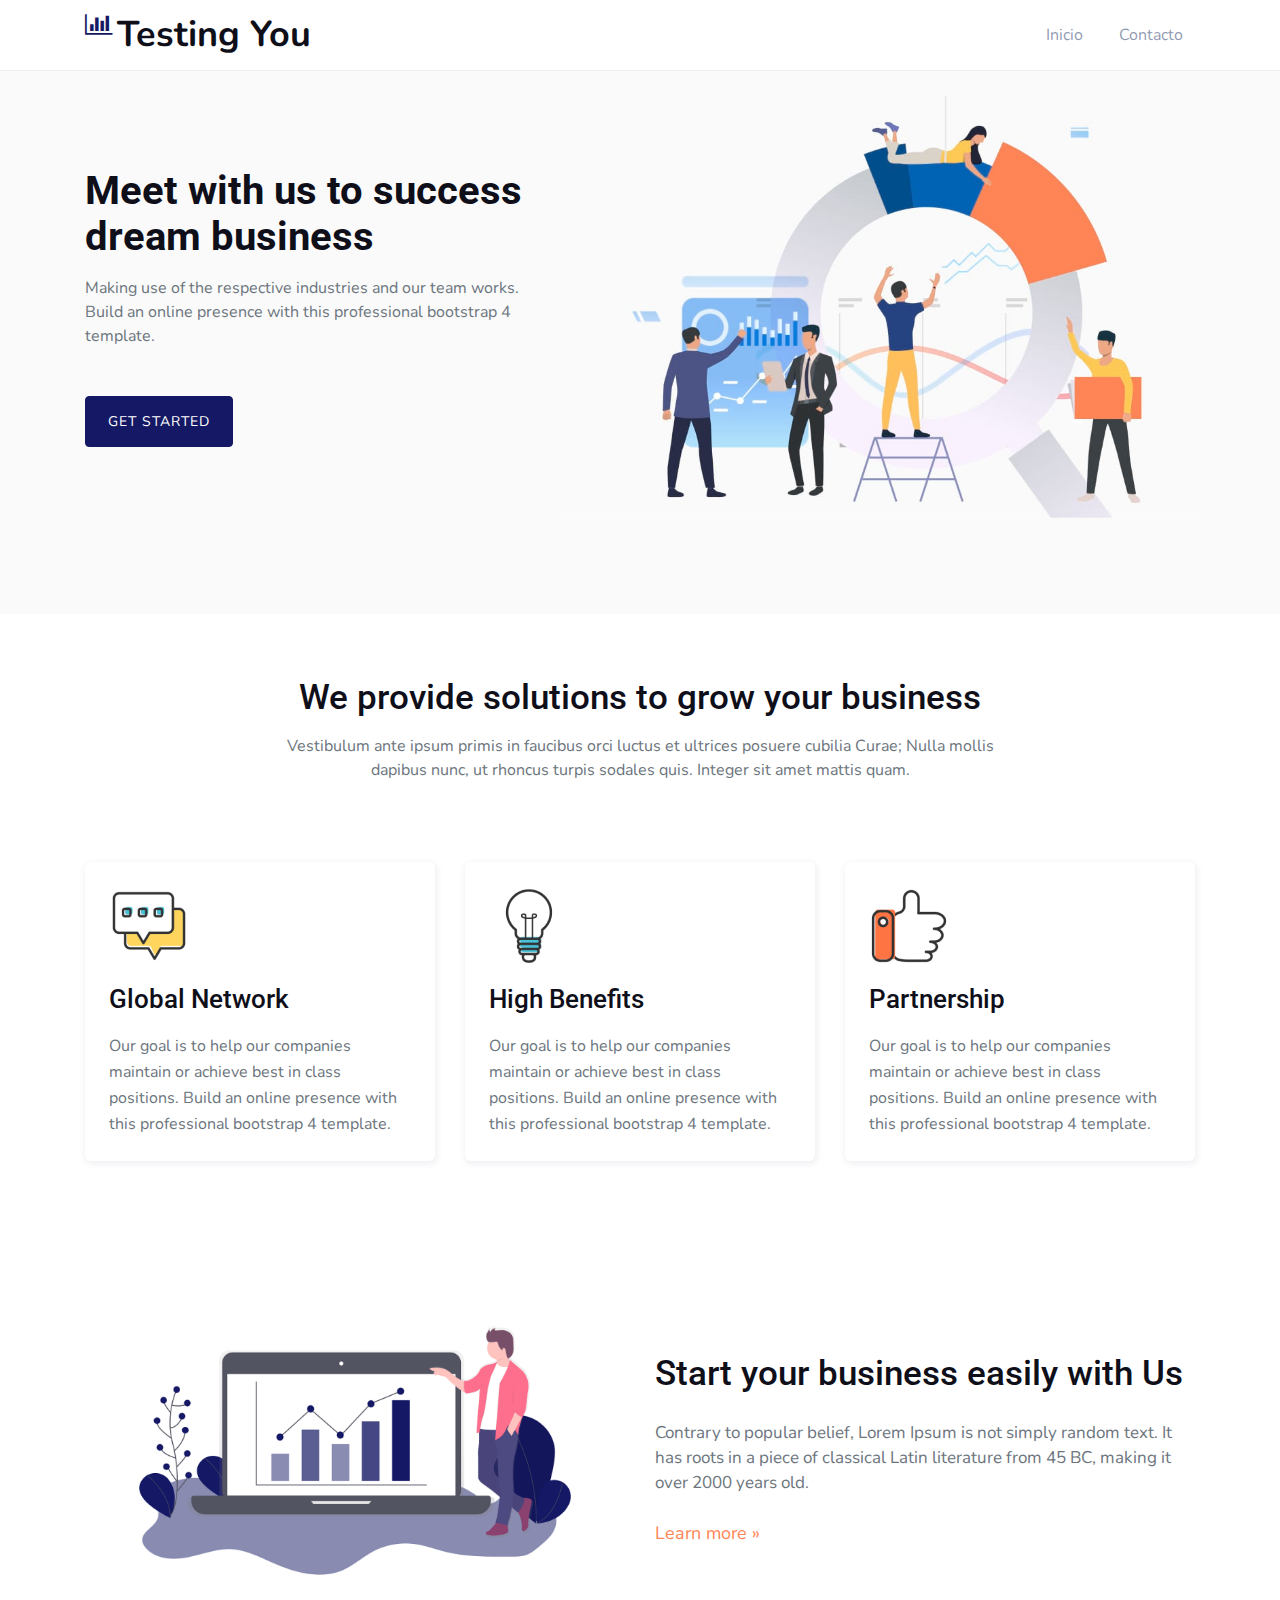
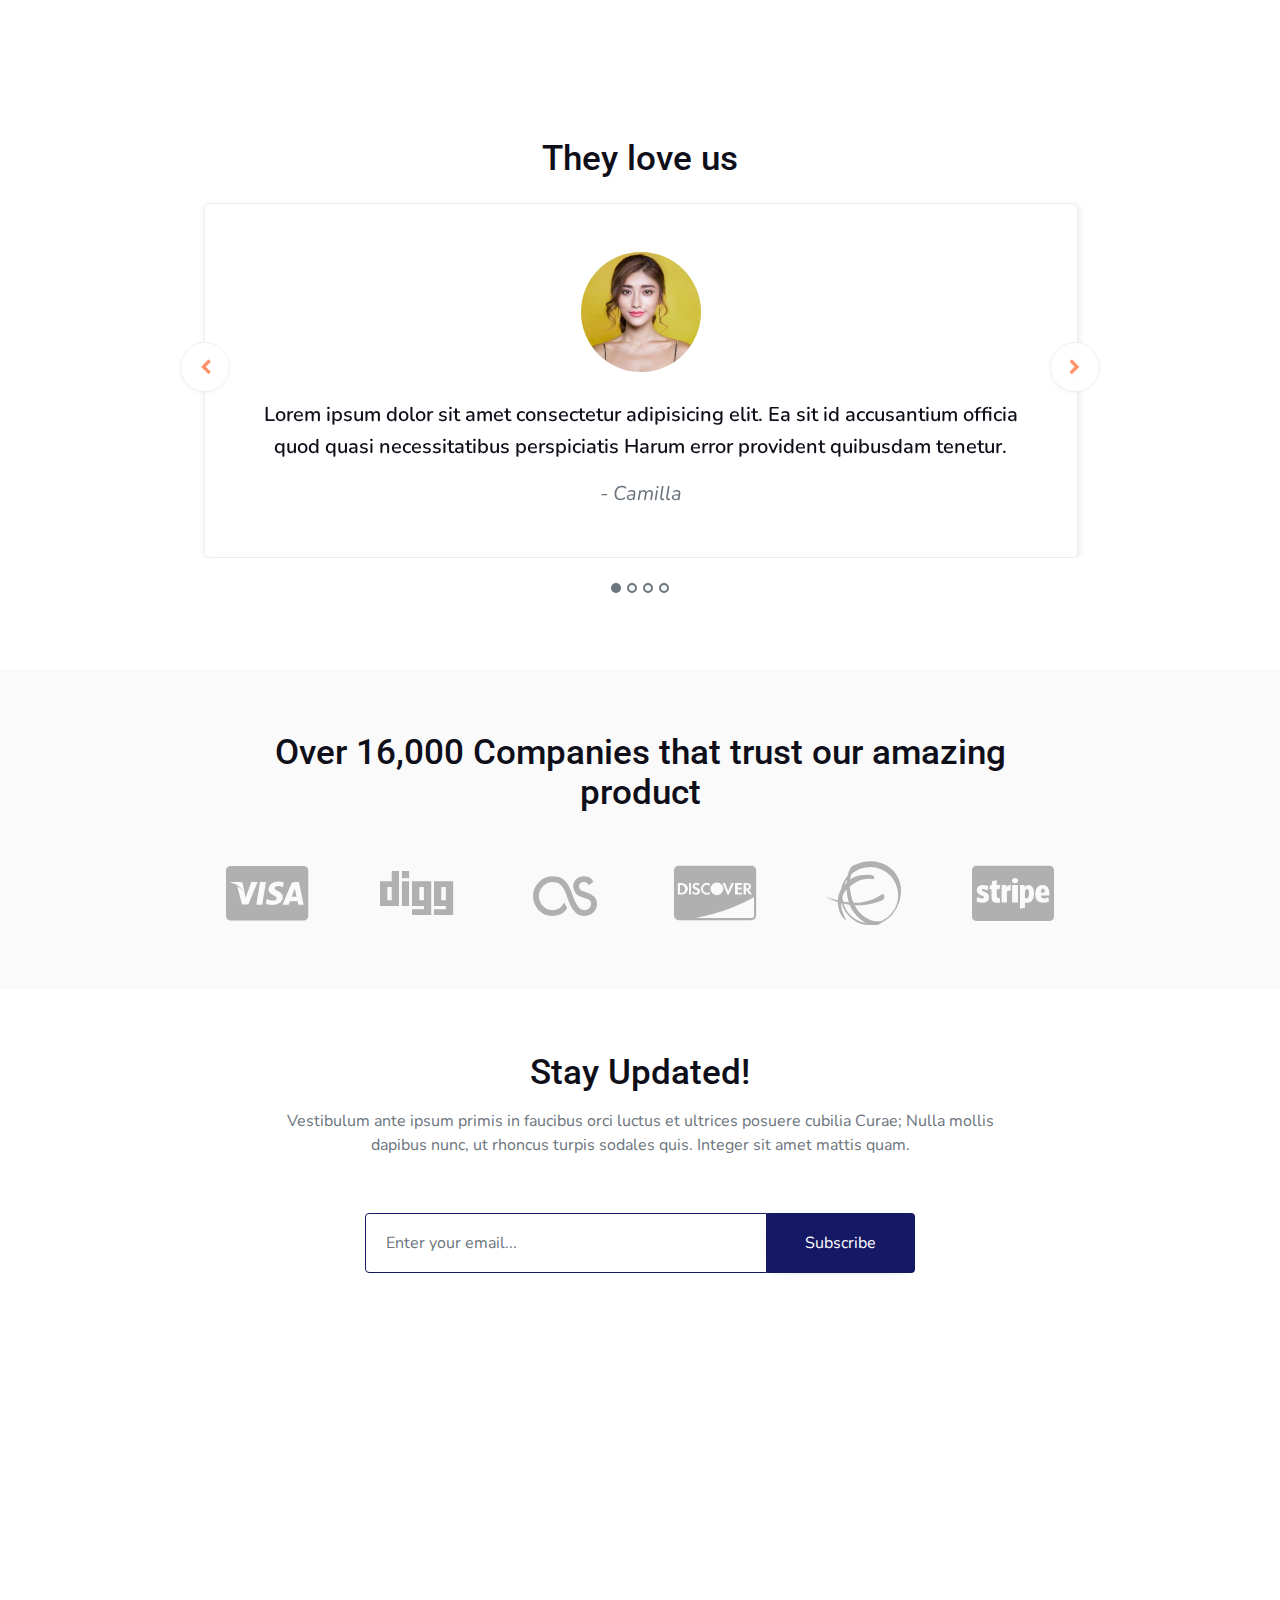
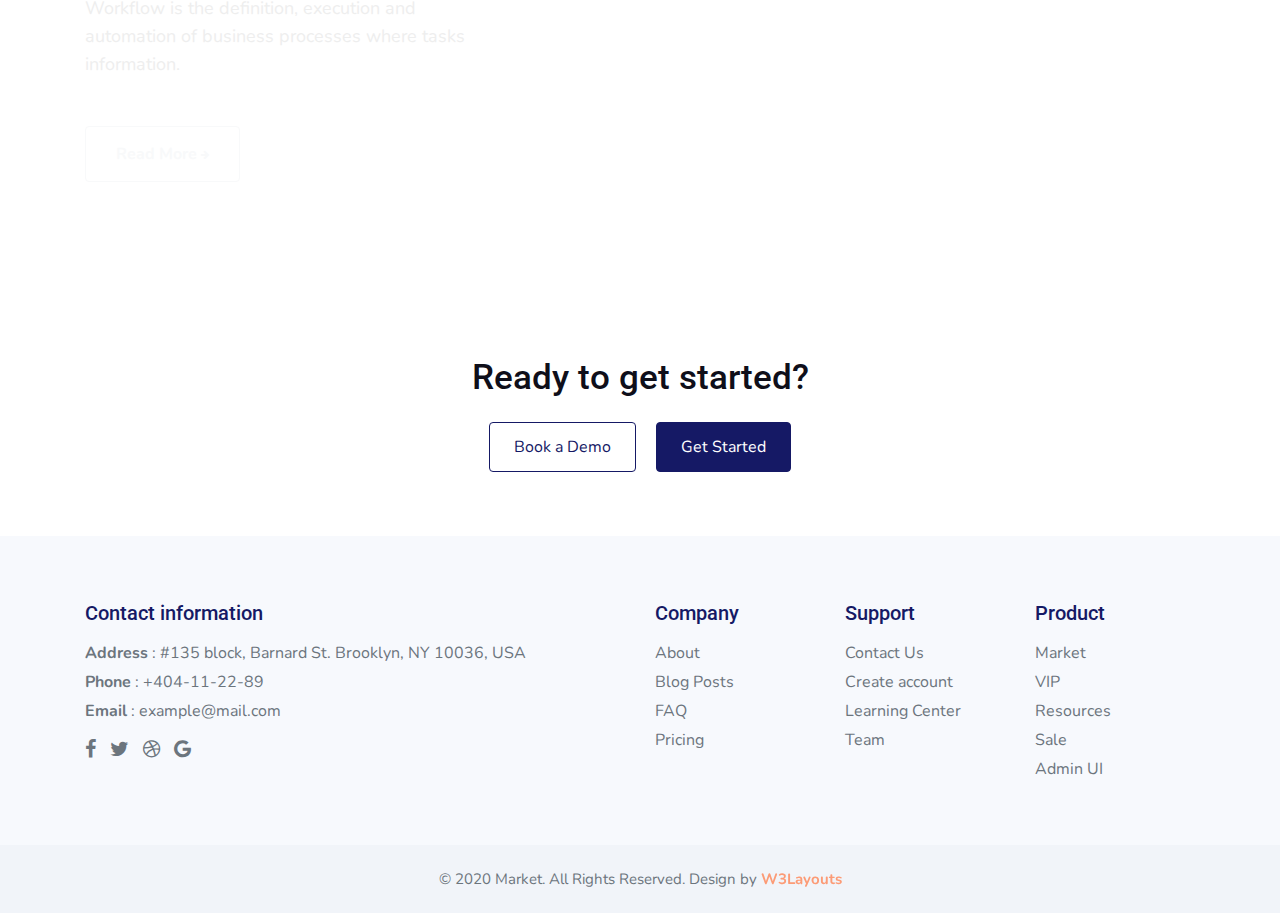
<file: index.html>
<!--
Author: W3layouts
Author URL: http://w3layouts.com
-->
<!doctype html>
<html lang="en">

<head>
    <!-- Required meta tags -->
    <meta charset="utf-8">
    <meta name="viewport" content="width=device-width, initial-scale=1, shrink-to-fit=no">

    <title>Market a Corporate Category Bootstrap Responsive Website Template - Home :: W3layouts</title>
    <!-- web fonts -->
    <link href="//fonts.googleapis.com/css?family=Roboto:300,400,500,700,900&display=swap" rel="stylesheet">
    <link href="//fonts.googleapis.com/css?family=Nunito:200,300,400,600,700,800,900&display=swap" rel="stylesheet">
    <!-- //web fonts -->
    <!-- Template CSS -->
    <link rel="stylesheet" href="assets/css/style-starter.css">
</head>

<body>
    <div class="w3l-bootstrap-header fixed-top">
        <nav class="navbar navbar-expand-lg navbar-light p-2">
            <div class="container">
                <a class="navbar-brand" href="index.html"><span class="fa fa-bar-chart"></span>Testing You</a>
                <!-- if logo is image enable this   
    <a class="navbar-brand" href="#index.html">
        <img src="image-path" alt="Your logo" title="Your logo" style="height:35px;" />
    </a> -->
                <button class="navbar-toggler" type="button" data-toggle="collapse" data-target="#navbarSupportedContent" aria-controls="navbarSupportedContent" aria-expanded="false" aria-label="Toggle navigation">
        <span class="navbar-toggler-icon"></span>
      </button>

                <div class="collapse navbar-collapse" id="navbarSupportedContent">
                    <ul class="navbar-nav mr-auto">
                        <li class="nav-item active">
                            <a class="nav-link" href="index.html">Inicio</a>
                        </li>
                        <!-- <li class="nav-item">
                            <a class="nav-link" href="about.html">About</a>
                        </li> -->
                        <li class="nav-item">
                            <a class="nav-link" href="contact.html">Contacto</a>
                        </li>
                    </ul>
                    <!-- <div class="form-inline">
                        <a href="#login.html" class="login mr-4">Log in</a>
                        <a href="#signup.html" class="btn btn-primary btn-theme">Create Free Account</a>
                    </div> -->
                </div>
            </div>
        </nav>
    </div>
    <!-- index-block1 -->
    <div class="w3l-index-block1">
        <div class="content py-5">
            <div class="container">
                <div class="row align-items-center py-md-5 py-3">
                    <div class="col-md-5 content-left pt-md-0 pt-5">
                        <h1>Meet with us to success dream business</h1>
                        <p class="mt-3 mb-md-5 mb-4">Making use of the respective industries and our team works. Build an online presence with this professional bootstrap 4 template.</p>
                        <a href="https://forms.gle/Pmt7q1UXrCZzn2jW8" class="btn btn-primary btn-theme" target="_blank">Get Started</a>
                    </div>
                    <div class="col-md-7 content-photo mt-md-0 mt-5">
                        <img src="assets/images/main.jpg" class="img-fluid" alt="main image">
                    </div>
                </div>
                <div class="clear"></div>
            </div>
        </div>
    </div>
    <!-- //index-block1 -->
    <!-- index-block2 -->
    <section class="w3l-index-block2 py-5">
        <div class="container py-md-3">
            <div class="heading text-center mx-auto">
                <h3 class="head">We provide solutions to grow your business </h3>
                <p class="my-3 head"> Vestibulum ante ipsum primis in faucibus orci luctus et ultrices posuere cubilia Curae; Nulla mollis dapibus nunc, ut rhoncus turpis sodales quis. Integer sit amet mattis quam.</p>
            </div>
            <div class="row bottom_grids pt-md-3">
                <div class="col-lg-4 col-md-6 mt-5">
                    <div class="s-block">
                        <a href="#blog-single.html" class="d-block p-lg-4 p-3">
                            <img src="assets/images/s1.png" alt="" class="img-fluid" />
                            <h3 class="my-3">Global Network</h3>
                            <p class="">Our goal is to help our companies maintain or achieve best in class positions. Build an online presence with this professional bootstrap 4 template.</p>
                        </a>
                    </div>
                </div>
                <div class="col-lg-4 col-md-6 mt-5">
                    <div class="s-block">
                        <a href="#blog-single.html" class="d-block p-lg-4 p-3">
                            <img src="assets/images/s2.png" alt="" class="img-fluid" />
                            <h3 class="my-3">High Benefits</h3>
                            <p class="">Our goal is to help our companies maintain or achieve best in class positions. Build an online presence with this professional bootstrap 4 template.</p>
                        </a>
                    </div>
                </div>
                <div class="col-lg-4 mt-5">
                    <div class="s-block">
                        <a href="#blog-single.html" class="d-block p-lg-4 p-3">
                            <img src="assets/images/s3.png" alt="" class="img-fluid" />
                            <h3 class="my-3">Partnership</h3>
                            <p class="">Our goal is to help our companies maintain or achieve best in class positions. Build an online presence with this professional bootstrap 4 template.</p>
                        </a>
                    </div>
                </div>
            </div>
        </div>
    </section>
    <!-- /index-block2 -->
    <!-- content-with-photo17 -->
    <section class="w3l-index-block3">
        <div class="section-info py-5">
            <div class="container py-md-3">
                <div class="row cwp17-two align-items-center">
                    <div class="col-md-6 cwp17-image">
                        <img src="assets/images/business.png" class="img-fluid" alt="" />
                    </div>
                    <div class="col-md-6 cwp17-text">
                        <h2>Start your business easily with Us</h2>
                        <p>Contrary to popular belief, Lorem Ipsum is not simply random text. It has roots in a piece of classical Latin literature from 45 BC, making it over 2000 years old. </p>
                        <a href="#signup.html">Learn more &raquo;</a>
                    </div>
                </div>
            </div>
        </div>
    </section>

    <!-- content-with-photo17 -->
    <section class="w3l-index-block5">
        <!-- main-slider -->
        <div class="testimonials py-5">
            <div class="container text-center py-lg-3">
                <div class="heading text-center mx-auto">
                    <h3 class="head">They love us </h3>
                </div>
                <div class="row">
                    <div class="col-md-10 mx-auto">
                        <div class="owl-one owl-carousel owl-theme">
                            <div class="item">
                                <div class="slider-info mt-lg-4 mt-3">
                                    <div class="img-circle">
                                        <img src="assets/images/emp2.jpg" class="img-fluid rounded" alt="client image">
                                    </div>
                                    <div class="message">Lorem ipsum dolor sit amet consectetur adipisicing elit. Ea sit id accusantium officia quod quasi necessitatibus perspiciatis Harum error provident quibusdam tenetur.</div>
                                    <div class="name">- Camilla</div>
                                </div>
                            </div>
                            <div class="item">
                                <div class="slider-info mt-lg-4 mt-3">
                                    <div class="img-circle">
                                        <img src="assets/images/emp1.jpg" class="img-fluid rounded" alt="client image">
                                    </div>
                                    <div class="message">Lorem ipsum dolor sit amet consectetur adipisicing elit. Ea sit id accusantium officia quod quasi necessitatibus perspiciatis Harum error provident quibusdam tenetur.</div>
                                    <div class="name">- Dennis Jack</div>
                                </div>
                            </div>
                            <div class="item">
                                <div class="slider-info mt-lg-4 mt-3">
                                    <div class="img-circle">
                                        <img src="assets/images/emp3.jpg" class="img-fluid rounded" alt="client image">
                                    </div>
                                    <div class="message">Lorem ipsum dolor sit amet consectetur adipisicing elit. Ea sit id accusantium officia quod quasi necessitatibus perspiciatis Harum error provident quibusdam tenetur.</div>
                                    <div class="name">- Anthony</div>
                                </div>
                            </div>
                            <div class="item">
                                <div class="slider-info mt-lg-4 mt-3">
                                    <div class="img-circle">
                                        <img src="assets/images/emp4.jpg" class="img-fluid rounded" alt="client image">
                                    </div>
                                    <div class="message">Lorem ipsum dolor sit amet consectetur adipisicing elit. Ea sit id accusantium officia quod quasi necessitatibus perspiciatis Harum error provident quibusdam tenetur.</div>
                                    <div class="name">- Charlotte</div>
                                </div>
                            </div>
                        </div>
                    </div>
                </div>
            </div>
        </div>
        <!-- /main-slider -->
    </section>
    <!-- partners -->
    <section class="w3l-index-block9" id="partners">
        <div class="partners py-5">
            <div class="container py-lg-3">
                <div class="heading text-center mx-auto">
                    <h3 class="head">Over 16,000 Companies that trust our amazing product </h3>
                </div>
                <div class="row col-md-10 justify-content-between grid-part text-center mx-auto">
                    <div class="parts-w3ls col-sm-2 col-6 mt-5">
                        <span class="fa fa-cc-visa"></span>
                    </div>
                    <div class="parts-w3ls col-sm-2 col-6 mt-5">
                        <span class="fa fa-digg"></span>
                    </div>
                    <div class="parts-w3ls col-sm-2 col-6 mt-5">
                        <span class="fa fa-lastfm"></span>
                    </div>
                    <div class="parts-w3ls col-sm-2 col-6 mt-5">
                        <span class="fa fa-cc-discover"></span>
                    </div>
                    <div class="parts-w3ls col-sm-2 col-6 mt-5">
                        <span class="fa fa-ravelry"></span>
                    </div>
                    <div class="parts-w3ls col-sm-2 col-6 mt-5">
                        <span class="fa fa-cc-stripe"></span>
                    </div>
                </div>
            </div>
        </div>
    </section>
    <!-- //partners -->
    <!-- subscribe section -->
    <section class="w3l-index-block6 py-5">
        <div class="container py-lg-3">
            <div class="subscribe mx-auto">
                <div class="heading text-center mx-auto">
                    <h3 class="head">Stay Updated! </h3>
                    <p class="my-3 head"> Vestibulum ante ipsum primis in faucibus orci luctus et ultrices posuere cubilia Curae; Nulla mollis dapibus nunc, ut rhoncus turpis sodales quis. Integer sit amet mattis quam.</p>
                </div>
                <form action="#" method="post" class="subscribe-wthree pt-2 mt-5">
                    <div class="d-flex flex-wrap subscribe-wthree-field">
                        <input class="form-control" type="email" placeholder="Enter your email..." name="email" required="">
                        <button class="btn form-control btn-primary" type="submit">Subscribe</button>
                    </div>
                </form>
            </div>
        </div>
    </section>
    <!-- //subscribe -->
    <section class="w3l-index-block10">
        <div class="new-block top-bottom">
            <div class="container">
                <div class="middle-section">
                    <!-- <h5>Tagline</h5> -->
                    <div class="section-width">
                        <h2>Start your Business today with this professional template.</h2>
                    </div>
                    <div class="link-list-menu">
                        <p class="mb-5">Workflow is the definition, execution and automation of business processes where tasks information.</p>
                        <a href="about.html" class="btn btn-outline-light btn-more">Read More <span class="fa fa-arrow-right" aria-hidden="true"></span></a>
                    </div>
                </div>
            </div>
        </div>
    </section>
    <!-- index-block8 -->
    <section class="w3l-index-block8 py-5">
        <div class="container py-md-3 text-center">
            <div class="heading text-center mx-auto">
                <h3 class="head">Ready to get started? </h3>
            </div>
            <div class="buttons mt-4">
                <a href="contact.html" class="btn btn-outline-primary mr-2 btn-demo">Book a Demo</a>
                <a href="contact.html" class="btn btn-primary btn-demo ml-2">Get Started</a>
            </div>
        </div>
    </section>
    <!-- / index-block8 -->
    <!-- footer-28 block -->
    <section class="w3l-market-footer">
        <footer class="footer-28">
            <div class="footer-bg-layer">
                <div class="container py-lg-3">
                    <div class="row footer-top-28">
                        <div class="col-md-6 footer-list-28 mt-5">
                            <h6 class="footer-title-28">Contact information</h6>
                            <ul>
                                <li>
                                    <p><strong>Address</strong> : #135 block, Barnard St. Brooklyn, NY 10036, USA</p>
                                </li>
                                <li>
                                    <p><strong>Phone</strong> : <a href="tel:+404-11-22-89">+404-11-22-89</a></p>
                                </li>
                                <li>
                                    <p><strong>Email</strong> : <a href="mailto:example@mail.com">example@mail.com</a></p>
                                </li>
                            </ul>

                            <div class="main-social-footer-28 mt-3">
                                <ul class="social-icons">
                                    <li class="facebook">
                                        <a href="#link" title="Facebook">
                                            <span class="fa fa-facebook" aria-hidden="true"></span>
                                        </a>
                                    </li>
                                    <li class="twitter">
                                        <a href="#link" title="Twitter">
                                            <span class="fa fa-twitter" aria-hidden="true"></span>
                                        </a>
                                    </li>
                                    <li class="dribbble">
                                        <a href="#link" title="Dribbble">
                                            <span class="fa fa-dribbble" aria-hidden="true"></span>
                                        </a>
                                    </li>
                                    <li class="google">
                                        <a href="#link" title="Google">
                                            <span class="fa fa-google" aria-hidden="true"></span>
                                        </a>
                                    </li>
                                </ul>
                            </div>
                        </div>
                        <div class="col-md-6">
                            <div class="row">
                                <div class="col-md-4 footer-list-28 mt-5">
                                    <h6 class="footer-title-28">Company</h6>
                                    <ul>
                                        <li><a href="about.html">About</a></li>
                                        <li><a href="#blog.html">Blog Posts</a></li>
                                        <li><a href="#pricing.html">FAQ</a></li>
                                        <li><a href="#pricing.html">Pricing</a></li>
                                    </ul>
                                </div>
                                <div class="col-md-4 footer-list-28 mt-5">
                                    <h6 class="footer-title-28">Support</h6>
                                    <ul>
                                        <li><a href="contact.html">Contact Us</a></li>
                                        <li><a href="#signup.html">Create account</a></li>
                                        <li><a href="#learn.html">Learning Center</a></li>
                                        <li><a href="#career.html">Team</a></li>
                                    </ul>
                                </div>
                                <div class="col-md-4 footer-list-28 mt-5">
                                    <h6 class="footer-title-28">Product</h6>
                                    <ul>
                                        <li><a href="#URL">Market</a></li>
                                        <li><a href="#URL">VIP</a></li>
                                        <li><a href="#URL">Resources</a></li>
                                        <li><a href="#URL">Sale</a></li>
                                        <li><a href="#URL">Admin UI</a></li>
                                    </ul>
                                </div>
                            </div>
                        </div>
                    </div>
                </div>


                <div class="midd-footer-28 align-center py-lg-4 py-3 mt-5">
                    <div class="container">
                        <p class="copy-footer-28 text-center"> &copy; 2020 Market. All Rights Reserved. Design by <a href="https://w3layouts.com/">W3Layouts</a></p>
                    </div>
                </div>
            </div>
        </footer>

        <!-- move top -->
        <button onclick="topFunction()" id="movetop" title="Go to top">
          &#10548;
        </button>
        <script>
            // When the user scrolls down 20px from the top of the document, show the button
            window.onscroll = function() {
                scrollFunction()
            };

            function scrollFunction() {
                if (document.body.scrollTop > 20 || document.documentElement.scrollTop > 20) {
                    document.getElementById("movetop").style.display = "block";
                } else {
                    document.getElementById("movetop").style.display = "none";
                }
            }

            // When the user clicks on the button, scroll to the top of the document
            function topFunction() {
                document.body.scrollTop = 0;
                document.documentElement.scrollTop = 0;
            }
        </script>
        <!-- /move top -->
    </section>
    <!-- //footer-28 block -->

    <!-- jQuery, Bootstrap JS -->
    <script src="assets/js/jquery-3.3.1.min.js"></script>
    <script src="assets/js/bootstrap.min.js"></script>

    <!-- Template JavaScript -->

    <script src="assets/js/owl.carousel.js"></script>

    <!-- script for owlcarousel -->
    <script>
        $(document).ready(function() {
            $('.owl-one').owlCarousel({
                loop: true,
                margin: 0,
                nav: true,
                responsiveClass: true,
                autoplay: false,
                autoplayTimeout: 5000,
                autoplaySpeed: 1000,
                autoplayHoverPause: false,
                responsive: {
                    0: {
                        items: 1,
                        nav: false
                    },
                    480: {
                        items: 1,
                        nav: false
                    },
                    667: {
                        items: 1,
                        nav: true
                    },
                    1000: {
                        items: 1,
                        nav: true
                    }
                }
            })
        })
    </script>
    <!-- //script for owlcarousel -->

    <!-- disable body scroll which navbar is in active -->
    <script>
        $(function() {
            $('.navbar-toggler').click(function() {
                $('body').toggleClass('noscroll');
            })
        });
    </script>
    <!-- disable body scroll which navbar is in active -->

    <script src="assets/js/jquery.magnific-popup.min.js"></script>
    <script>
        $(document).ready(function() {
            $('.popup-with-zoom-anim').magnificPopup({
                type: 'inline',

                fixedContentPos: false,
                fixedBgPos: true,

                overflowY: 'auto',

                closeBtnInside: true,
                preloader: false,

                midClick: true,
                removalDelay: 300,
                mainClass: 'my-mfp-zoom-in'
            });

            $('.popup-with-move-anim').magnificPopup({
                type: 'inline',

                fixedContentPos: false,
                fixedBgPos: true,

                overflowY: 'auto',

                closeBtnInside: true,
                preloader: false,

                midClick: true,
                removalDelay: 300,
                mainClass: 'my-mfp-slide-bottom'
            });
        });
    </script>

</body>

</html>
</file>
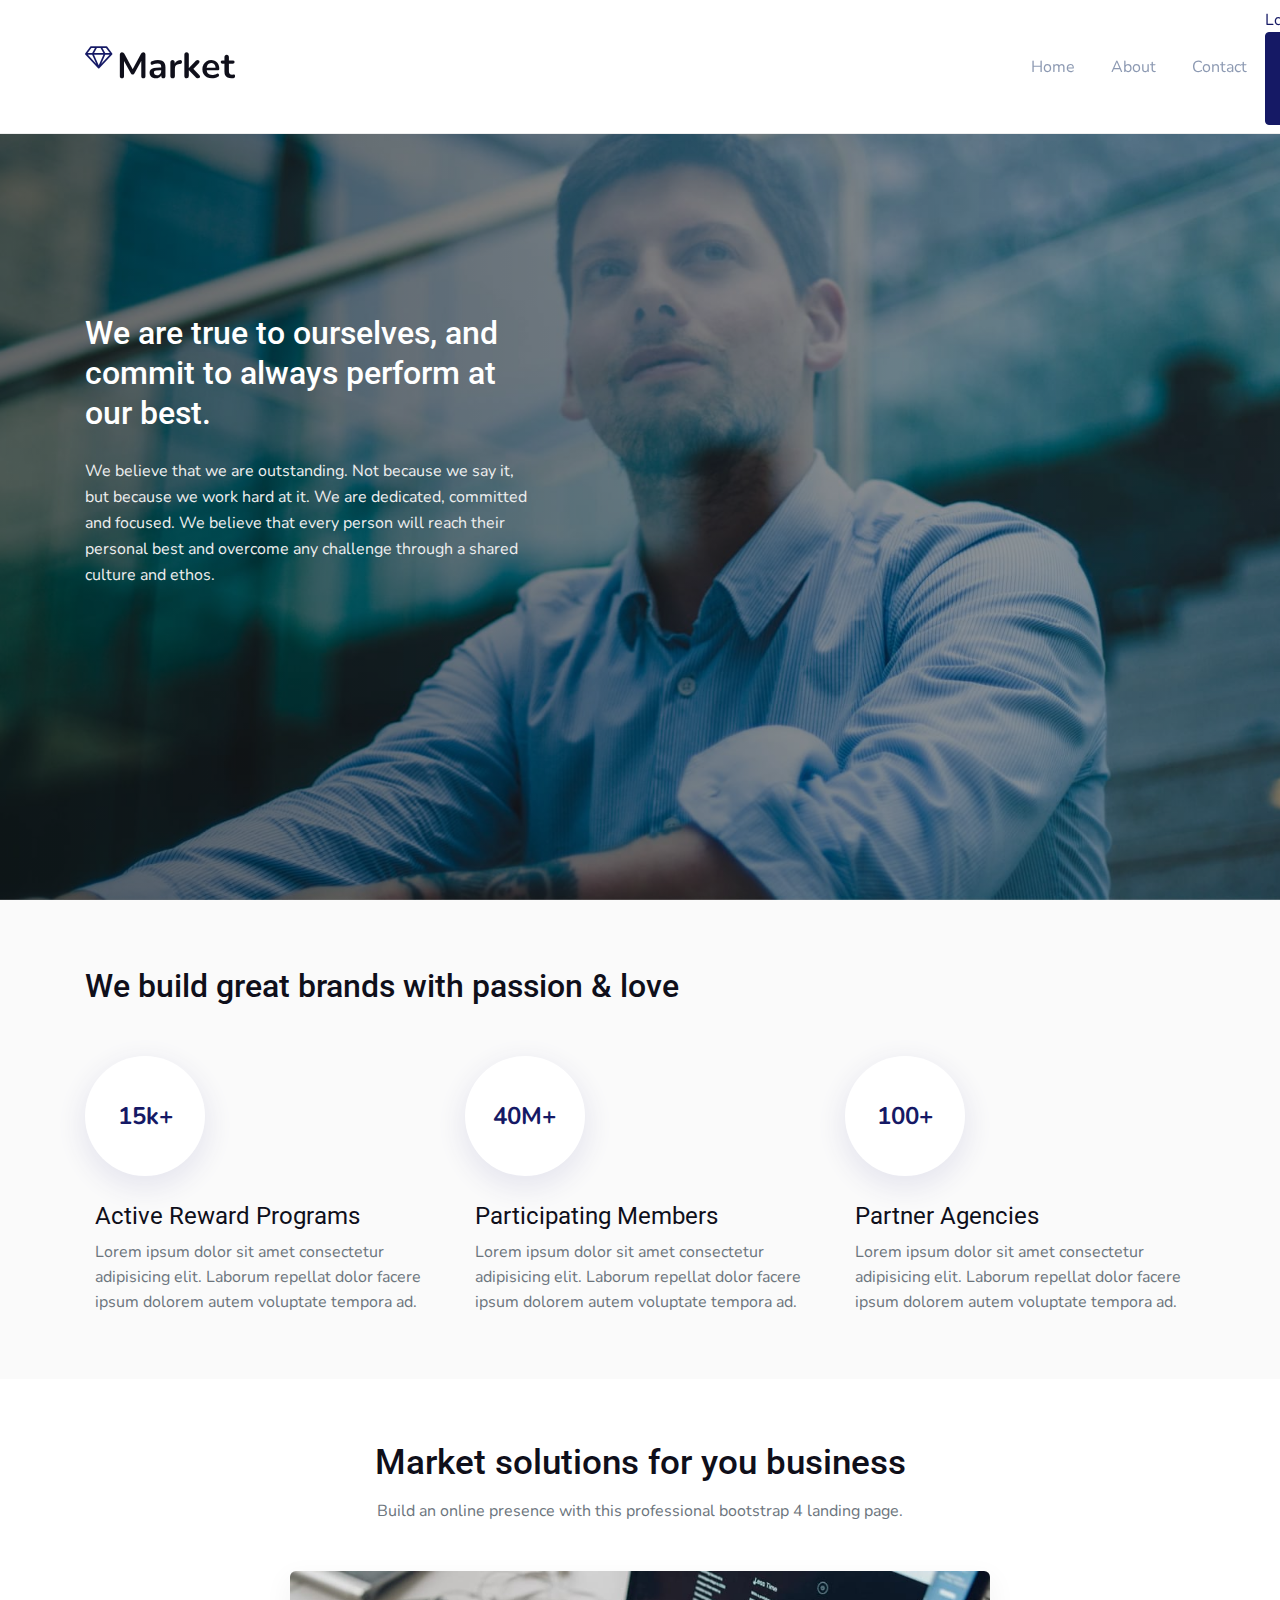
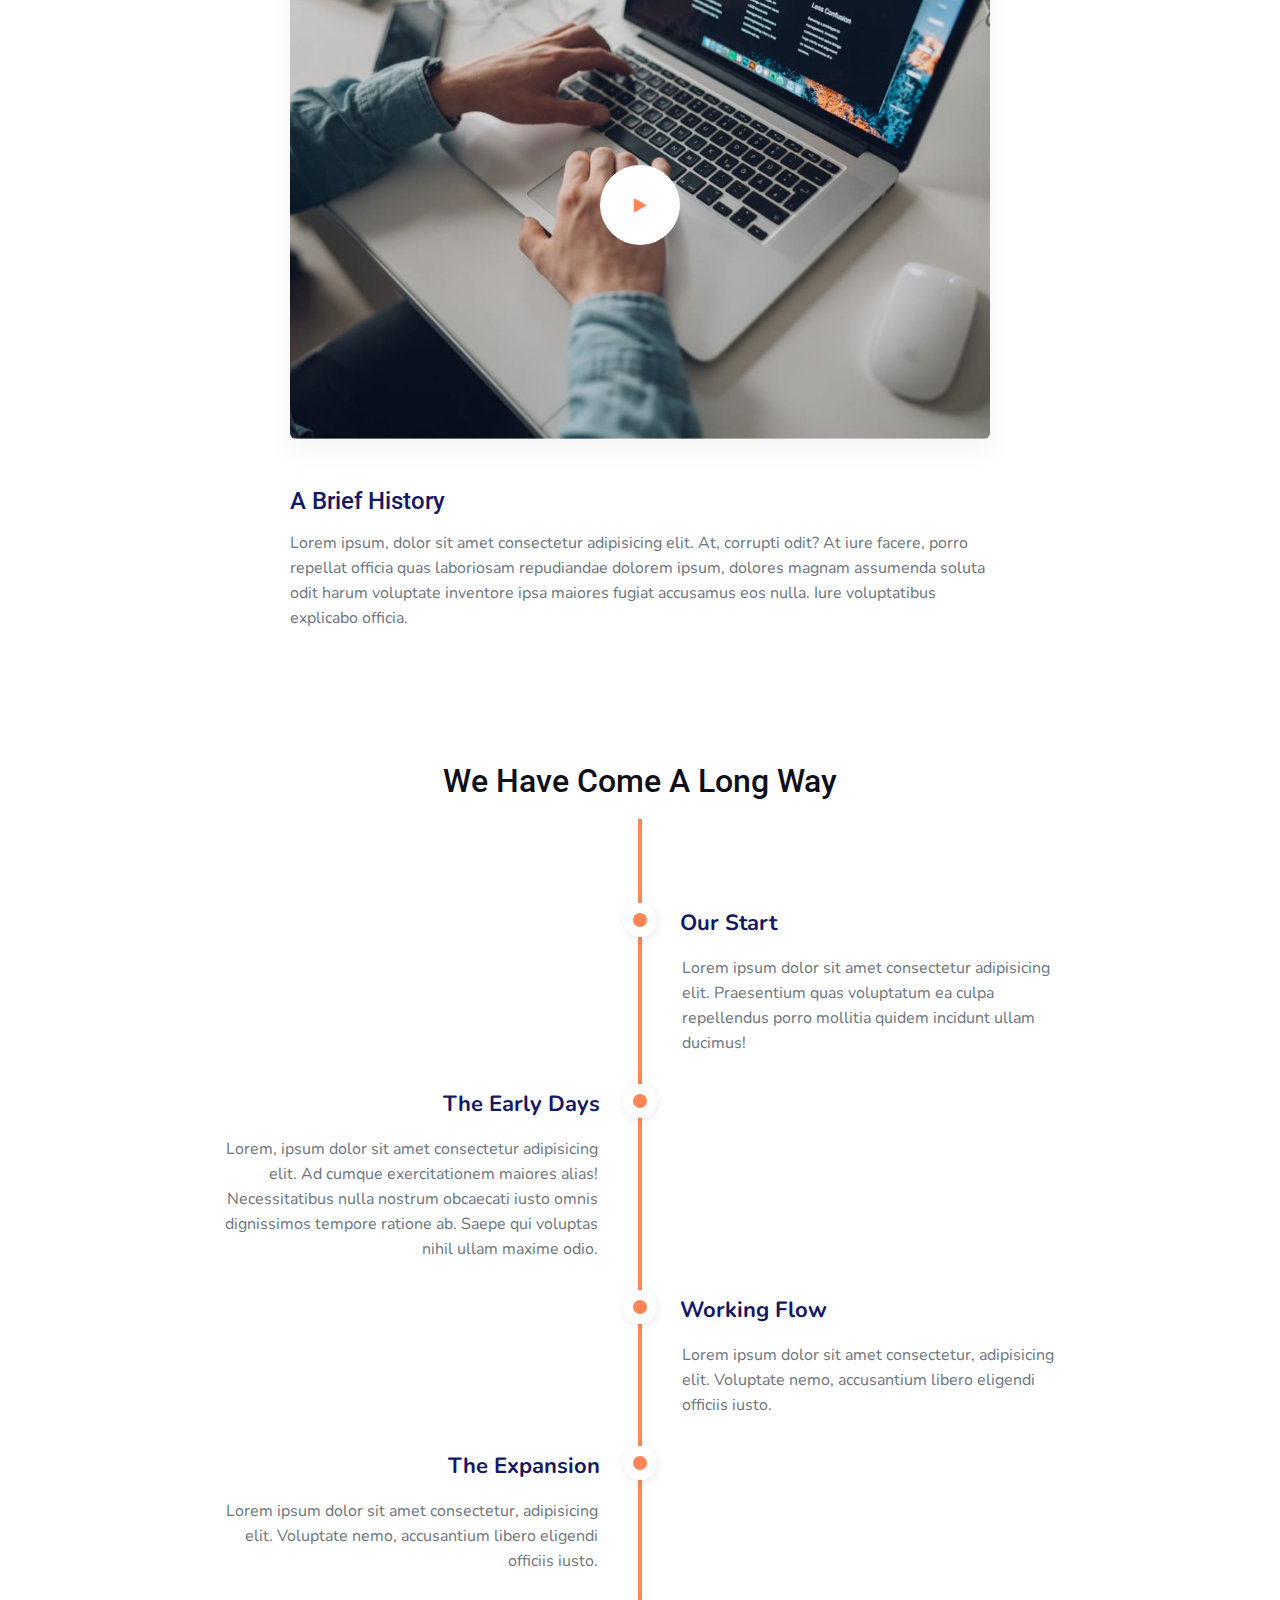
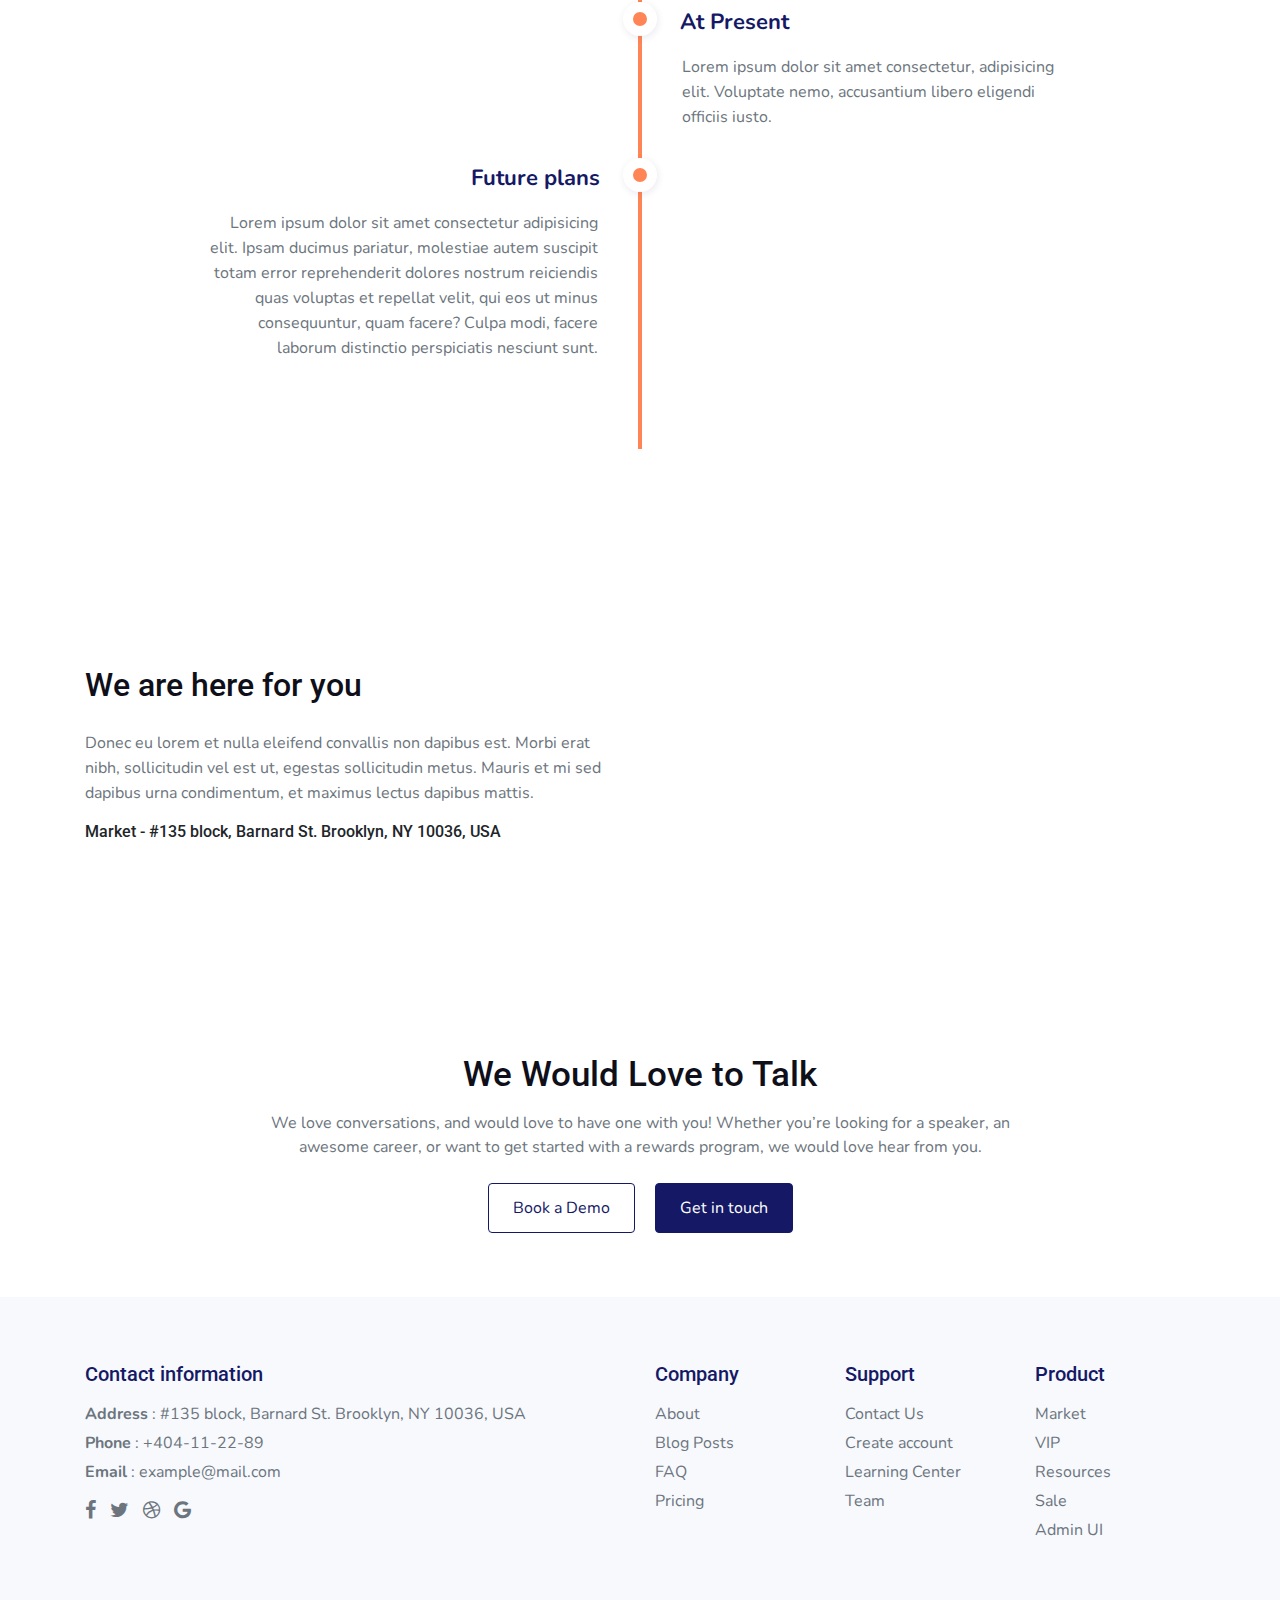
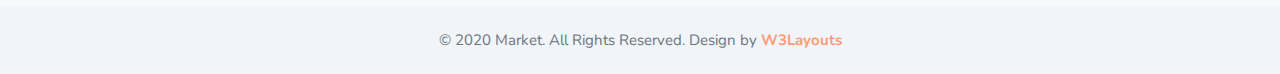
<file: about.html>
<!--
Author: W3layouts
Author URL: http://w3layouts.com
-->
<!doctype html>
<html lang="en">

<head>
  <!-- Required meta tags -->
  <meta charset="utf-8">
  <meta name="viewport" content="width=device-width, initial-scale=1, shrink-to-fit=no">

  <title>Market a Corporate Category Bootstrap Responsive Website Template - About :: W3layouts</title>
  <!-- web fonts -->
  <link href="//fonts.googleapis.com/css?family=Roboto:300,400,500,700,900&display=swap" rel="stylesheet">
  <link href="//fonts.googleapis.com/css?family=Nunito:200,300,400,600,700,800,900&display=swap" rel="stylesheet">
  <!-- //web fonts -->
  <!-- Template CSS -->
  <link rel="stylesheet" href="assets/css/style-starter.css">

  <style>
    /* Styles for dialog window */
    #small-dialog {
      background: white;
      padding: 5px;
      max-width: 750px;
      margin: 40px auto;
      position: relative;
    }

    div#small-dialog iframe {
      width: 100%;
      height: 400px;
      display: block;
    }


    /**
 * Fade-zoom animation for first dialog
 */

    /* start state */
    .my-mfp-zoom-in .zoom-anim-dialog {
      opacity: 0;

      -webkit-transition: all 0.2s ease-in-out;
      -moz-transition: all 0.2s ease-in-out;
      -o-transition: all 0.2s ease-in-out;
      transition: all 0.2s ease-in-out;



      -webkit-transform: scale(0.8);
      -moz-transform: scale(0.8);
      -ms-transform: scale(0.8);
      -o-transform: scale(0.8);
      transform: scale(0.8);
    }

    /* animate in */
    .my-mfp-zoom-in.mfp-ready .zoom-anim-dialog {
      opacity: 1;

      -webkit-transform: scale(1);
      -moz-transform: scale(1);
      -ms-transform: scale(1);
      -o-transform: scale(1);
      transform: scale(1);
    }

    /* animate out */
    .my-mfp-zoom-in.mfp-removing .zoom-anim-dialog {
      -webkit-transform: scale(0.8);
      -moz-transform: scale(0.8);
      -ms-transform: scale(0.8);
      -o-transform: scale(0.8);
      transform: scale(0.8);

      opacity: 0;
    }

    /* Dark overlay, start state */
    .my-mfp-zoom-in.mfp-bg {
      opacity: 0;
      -webkit-transition: opacity 0.3s ease-out;
      -moz-transition: opacity 0.3s ease-out;
      -o-transition: opacity 0.3s ease-out;
      transition: opacity 0.3s ease-out;
    }

    /* animate in */
    .my-mfp-zoom-in.mfp-ready.mfp-bg {
      opacity: 0.8;
    }

    /* animate out */
    .my-mfp-zoom-in.mfp-removing.mfp-bg {
      opacity: 0;
    }



    /**
 * Fade-move animation for second dialog
 */

    /* at start */
    .my-mfp-slide-bottom .zoom-anim-dialog {
      opacity: 0;
      -webkit-transition: all 0.2s ease-out;
      -moz-transition: all 0.2s ease-out;
      -o-transition: all 0.2s ease-out;
      transition: all 0.2s ease-out;

      -webkit-transform: translateY(-20px) perspective(600px) rotateX(10deg);
      -moz-transform: translateY(-20px) perspective(600px) rotateX(10deg);
      -ms-transform: translateY(-20px) perspective(600px) rotateX(10deg);
      -o-transform: translateY(-20px) perspective(600px) rotateX(10deg);
      transform: translateY(-20px) perspective(600px) rotateX(10deg);

    }

    /* animate in */
    .my-mfp-slide-bottom.mfp-ready .zoom-anim-dialog {
      opacity: 1;
      -webkit-transform: translateY(0) perspective(600px) rotateX(0);
      -moz-transform: translateY(0) perspective(600px) rotateX(0);
      -ms-transform: translateY(0) perspective(600px) rotateX(0);
      -o-transform: translateY(0) perspective(600px) rotateX(0);
      transform: translateY(0) perspective(600px) rotateX(0);
    }

    /* animate out */
    .my-mfp-slide-bottom.mfp-removing .zoom-anim-dialog {
      opacity: 0;

      -webkit-transform: translateY(-10px) perspective(600px) rotateX(10deg);
      -moz-transform: translateY(-10px) perspective(600px) rotateX(10deg);
      -ms-transform: translateY(-10px) perspective(600px) rotateX(10deg);
      -o-transform: translateY(-10px) perspective(600px) rotateX(10deg);
      transform: translateY(-10px) perspective(600px) rotateX(10deg);
    }

    /* Dark overlay, start state */
    .my-mfp-slide-bottom.mfp-bg {
      opacity: 0;

      -webkit-transition: opacity 0.3s ease-out;
      -moz-transition: opacity 0.3s ease-out;
      -o-transition: opacity 0.3s ease-out;
      transition: opacity 0.3s ease-out;
    }

    /* animate in */
    .my-mfp-slide-bottom.mfp-ready.mfp-bg {
      opacity: 0.8;
    }

    /* animate out */
    .my-mfp-slide-bottom.mfp-removing.mfp-bg {
      opacity: 0;
    }
  </style>
</head>

<body>
  <div class="w3l-bootstrap-header fixed-top">
    <nav class="navbar navbar-expand-lg navbar-light p-2">
      <div class="container">
        <a class="navbar-brand" href="index.html"><span class="fa fa-diamond"></span>Market</a>
        <!-- if logo is image enable this   
    <a class="navbar-brand" href="#index.html">
        <img src="image-path" alt="Your logo" title="Your logo" style="height:35px;" />
    </a> -->
        <button class="navbar-toggler" type="button" data-toggle="collapse" data-target="#navbarSupportedContent"
          aria-controls="navbarSupportedContent" aria-expanded="false" aria-label="Toggle navigation">
          <span class="navbar-toggler-icon"></span>
        </button>

        <div class="collapse navbar-collapse" id="navbarSupportedContent">
          <ul class="navbar-nav mr-auto">
            <li class="nav-item active">
              <a class="nav-link" href="index.html">Home</a>
            </li>
            <li class="nav-item">
              <a class="nav-link" href="about.html">About</a>
            </li>
            <li class="nav-item">
              <a class="nav-link" href="contact.html">Contact</a>
            </li>
          </ul>
          <div class="form-inline">
            <a href="#login.html" class="login mr-4">Log in</a>
            <a href="#signup.html" class="btn btn-primary btn-theme">Create Free Account</a>
          </div>
        </div>
      </div>
    </nav>
  </div>
  <section class="w3l-about1">
    <div class="new-block top-bottom">
      <div class="container">
        <div class="middle-section">
          <!-- <h5>Tagline</h5> -->
          <div class="section-width">
            <h2>We are true to ourselves, and commit to always perform at our best.</h2>
          </div>
          <div class="link-list-menu">
            <p>We believe that we are outstanding. Not because we say it, but because we work hard at it. We are
              dedicated, committed and focused. We believe that every person will reach their personal best and overcome
              any challenge through a shared culture and ethos.</p>
          </div>
        </div>
      </div>
    </div>
  </section>
  <section class="w3l-about2">
    <div class="features-main py-5">
      <div class="container py-lg-3">
        <h3 class="stat-title">We build great brands with passion & love</h3>
        <div class="row features">
          <div class="col-md-4 feature-1 mt-5">
            <div class="feature-body">
              <div class="feature-images">
                <span>15k+</span>
              </div>
              <div class="feature-info mt-4">
                <h3 class="feature-titel my-2">Active Reward Programs</h3>
                <p class="feature-text">Lorem ipsum dolor sit amet consectetur adipisicing elit. Laborum repellat dolor
                  facere ipsum dolorem autem voluptate tempora ad. </p>
              </div>
            </div>
          </div>
          <div class="col-md-4 feature-2 mt-5">
            <div class="feature-body">
              <div class="feature-images">
                <span>40M+</span>
              </div>
              <div class="feature-info mt-4">
                <h3 class="feature-titel my-2">Participating Members</h3>
                <p class="feature-text">Lorem ipsum dolor sit amet consectetur adipisicing elit. Laborum repellat dolor
                  facere ipsum dolorem autem voluptate tempora ad. </p>

              </div>
            </div>
          </div>
          <div class="col-md-4 feature-3 mt-5">
            <div class="feature-body">
              <div class="feature-images">
                <span>100+</span>
              </div>
              <div class="feature-info mt-4">
                <h3 class="feature-titel my-2">Partner Agencies</h3>
                <p class="feature-text">Lorem ipsum dolor sit amet consectetur adipisicing elit. Laborum repellat dolor
                  facere ipsum dolorem autem voluptate tempora ad. </p>
                <div class="hover">
                </div>
              </div>
            </div>
          </div>
        </div>
      </div>
    </div>
  </section>
  <section class="w3l-about5">
    <div class="py-5">
      <div class="container py-lg-3">
        <div class="heading text-center mx-auto">
          <h3 class="head">Market solutions for you business </h3>
          <p class="my-3 head"> Build an online presence with this professional bootstrap 4 landing page.</p>
        </div>
        <div class="history-info mt-5">
          <div class="position-relative">
            <img src="assets/images/video.jpg" class="img-fluid" alt="video-popup" />
            <!-- <a href="#popup-video" class="play-view text-center position-absolute">
						<span class="video-play-icon">
							<span class="fa fa-play"></span>
						</span>
					</a> -->

            <a href="#small-dialog" class="popup-with-zoom-anim play-view text-center position-absolute">
              <span class="video-play-icon">
                <span class="fa fa-play"></span>
              </span>
            </a>

            <!-- dialog itself, mfp-hide class is required to make dialog hidden -->
            <div id="small-dialog" class="zoom-anim-dialog mfp-hide">
              <iframe src="https://www.youtube.com/embed/JemJbNJ4ZtU" allowfullscreen=""></iframe>
            </div>

            <!-- popup -->
            <div id="popup-video" class="pop-overlay">
              <div class="popup">
                <div class="align-popup-video">
                  <iframe src="https://www.youtube.com/embed/JemJbNJ4ZtU" allowfullscreen></iframe>
                  <a class="close" href="#portfolio">&times;</a>
                </div>

              </div>
            </div>
            <!-- /popup -->


          </div>
          <div class="history mt-5">
            <h4>A Brief History</h4>
            <p class="mt-3">Lorem ipsum, dolor sit amet consectetur adipisicing elit. At, corrupti odit? At iure facere,
              porro repellat officia quas laboriosam repudiandae dolorem ipsum, dolores magnam assumenda soluta odit
              harum
              voluptate inventore ipsa maiores fugiat accusamus eos nulla. Iure voluptatibus explicabo officia.</p>
          </div>
        </div>
      </div>
    </div>
  </section>
  <section class="w3l-about3 py-5">
    <div class="container py-lg-3">
      <h3 class="text-center mb-3 timeline-title">We Have Come A Long Way</h3>
      <ul class="timeline">
        <!-- Item 1 -->
        <li>
          <div class="direction-r">
            <div class="flag-wrapper">
              <span class="flag">Our Start</span>
            </div>
            <div class="desc">Lorem ipsum dolor sit amet consectetur adipisicing elit. Praesentium quas voluptatum ea
              culpa repellendus porro mollitia quidem incidunt ullam ducimus!</div>
          </div>
        </li>

        <!-- Item 2 -->
        <li>
          <div class="direction-l">
            <div class="flag-wrapper">
              <span class="flag">The Early Days</span>
            </div>
            <div class="desc">Lorem, ipsum dolor sit amet consectetur adipisicing elit. Ad cumque exercitationem maiores
              alias! Necessitatibus nulla nostrum obcaecati iusto omnis dignissimos tempore ratione ab. Saepe qui
              voluptas
              nihil ullam maxime odio.</div>
          </div>
        </li>

        <!-- Item 3 -->
        <li>
          <div class="direction-r">
            <div class="flag-wrapper">
              <span class="flag">Working Flow</span>
            </div>
            <div class="desc">Lorem ipsum dolor sit amet consectetur, adipisicing elit. Voluptate nemo, accusantium
              libero
              eligendi officiis iusto.</div>
          </div>
        </li>

        <!-- Item 4 -->
        <li>
          <div class="direction-l">
            <div class="flag-wrapper">
              <span class="flag">The Expansion</span>
            </div>
            <div class="desc">Lorem ipsum dolor sit amet consectetur, adipisicing elit. Voluptate nemo, accusantium
              libero
              eligendi officiis iusto.</div>
          </div>
        </li>


        <!-- Item 5 -->
        <li>
          <div class="direction-r">
            <div class="flag-wrapper">
              <span class="flag">At Present</span>
            </div>
            <div class="desc">Lorem ipsum dolor sit amet consectetur, adipisicing elit. Voluptate nemo, accusantium
              libero
              eligendi officiis iusto.</div>
          </div>
        </li>

        <!-- Item 2 -->
        <li>
          <div class="direction-l">
            <div class="flag-wrapper">
              <span class="flag">Future plans</span>
            </div>
            <div class="desc">Lorem ipsum dolor sit amet consectetur adipisicing elit. Ipsam ducimus pariatur, molestiae
              autem suscipit totam error reprehenderit dolores nostrum reiciendis quas voluptas et repellat velit, qui
              eos
              ut minus consequuntur, quam facere? Culpa modi, facere laborum distinctio perspiciatis nesciunt sunt.
            </div>
          </div>
        </li>

      </ul>
    </div>
  </section>
  <section class="w3l-about4">
    <div class="contact1-bg py-5">
      <div class="container py-lg-3">
        <div class="contact-main row align-items-center">
          <div class="col-md-6">
            <div class="column">
              <h3 class="header mb-4">We are here for you</h3>
              <p class="head-main mb-3">Donec eu lorem et nulla eleifend convallis non dapibus est. Morbi erat nibh,
                sollicitudin
                vel est ut, egestas sollicitudin metus. Mauris et mi sed dapibus urna condimentum, et maximus lectus
                dapibus mattis.</p>
            </div>
            <div class="column2">
              <h6 class="contact-address"> Market - #135 block, Barnard St. Brooklyn, NY 10036, USA</h6>
            </div>
          </div>
          <div class="col-md-6 map mt-md-0 mt-4">
            <iframe
              src="https://www.google.com/maps/embed?pb=!1m18!1m12!1m3!1d387190.2895687731!2d-74.26055986835598!3d40.697668402590374!2m3!1f0!2f0!3f0!3m2!1i1024!2i768!4f13.1!3m3!1m2!1s0x89c24fa5d33f083b%3A0xc80b8f06e177fe62!2sNew+York%2C+NY%2C+USA!5e0!3m2!1sen!2sin!4v1562582305883!5m2!1sen!2sin"
              style="border:0" allowfullscreen=""></iframe>
          </div>
        </div>
      </div>
    </div>
  </section>
  <!-- about-block6 -->
  <section class="w3l-about6 py-5">
    <div class="container py-md-3 text-center">
      <div class="heading text-center mx-auto">
        <h3 class="head">We Would Love to Talk </h3>
        <p class="my-3 head">We love conversations, and would love to have one with you! Whether you’re looking for a
          speaker, an awesome career, or want to get started with a rewards program, we would love hear from you.</p>
      </div>
      <div class="buttons mt-4">
        <a href="#url" class="btn btn-outline-primary mr-2 btn-demo">Book a Demo</a>
        <a href="#url" class="btn btn-primary btn-demo ml-2">Get in touch</a>
      </div>
    </div>
  </section>
  <!-- / about-block6 -->
  <!-- footer-28 block -->
  <section class="w3l-market-footer">
    <footer class="footer-28">
      <div class="footer-bg-layer">
        <div class="container py-lg-3">
          <div class="row footer-top-28">
            <div class="col-md-6 footer-list-28 mt-5">
              <h6 class="footer-title-28">Contact information</h6>
              <ul>
                <li>
                  <p><strong>Address</strong> : #135 block, Barnard St. Brooklyn, NY 10036, USA</p>
                </li>
                <li>
                  <p><strong>Phone</strong> : <a href="tel:+404-11-22-89">+404-11-22-89</a></p>
                </li>
                <li>
                  <p><strong>Email</strong> : <a href="mailto:example@mail.com">example@mail.com</a></p>
                </li>
              </ul>

              <div class="main-social-footer-28 mt-3">
                <ul class="social-icons">
                  <li class="facebook">
                    <a href="#link" title="Facebook">
                      <span class="fa fa-facebook" aria-hidden="true"></span>
                    </a>
                  </li>
                  <li class="twitter">
                    <a href="#link" title="Twitter">
                      <span class="fa fa-twitter" aria-hidden="true"></span>
                    </a>
                  </li>
                  <li class="dribbble">
                    <a href="#link" title="Dribbble">
                      <span class="fa fa-dribbble" aria-hidden="true"></span>
                    </a>
                  </li>
                  <li class="google">
                    <a href="#link" title="Google">
                      <span class="fa fa-google" aria-hidden="true"></span>
                    </a>
                  </li>
                </ul>
              </div>
            </div>
            <div class="col-md-6">
              <div class="row">
                <div class="col-md-4 footer-list-28 mt-5">
                  <h6 class="footer-title-28">Company</h6>
                  <ul>
                    <li><a href="about.html">About</a></li>
                    <li><a href="#blog.html">Blog Posts</a></li>
                    <li><a href="#pricing.html">FAQ</a></li>
                    <li><a href="#pricing.html">Pricing</a></li>
                  </ul>
                </div>
                <div class="col-md-4 footer-list-28 mt-5">
                  <h6 class="footer-title-28">Support</h6>
                  <ul>
                    <li><a href="contact.html">Contact Us</a></li>
                    <li><a href="#signup.html">Create account</a></li>
                    <li><a href="#learn.html">Learning Center</a></li>
                    <li><a href="#career.html">Team</a></li>
                  </ul>
                </div>
                <div class="col-md-4 footer-list-28 mt-5">
                  <h6 class="footer-title-28">Product</h6>
                  <ul>
                    <li><a href="#URL">Market</a></li>
                    <li><a href="#URL">VIP</a></li>
                    <li><a href="#URL">Resources</a></li>
                    <li><a href="#URL">Sale</a></li>
                    <li><a href="#URL">Admin UI</a></li>
                  </ul>
                </div>
              </div>
            </div>
          </div>
        </div>


        <div class="midd-footer-28 align-center py-lg-4 py-3 mt-5">
          <div class="container">
            <p class="copy-footer-28 text-center"> &copy; 2020 Market. All Rights Reserved. Design by <a
                href="https://w3layouts.com/">W3Layouts</a></p>
          </div>
        </div>
      </div>
    </footer>

    <!-- move top -->
    <button onclick="topFunction()" id="movetop" title="Go to top">
      &#10548;
    </button>
    <script>
      // When the user scrolls down 20px from the top of the document, show the button
      window.onscroll = function () {
        scrollFunction()
      };

      function scrollFunction() {
        if (document.body.scrollTop > 20 || document.documentElement.scrollTop > 20) {
          document.getElementById("movetop").style.display = "block";
        } else {
          document.getElementById("movetop").style.display = "none";
        }
      }

      // When the user clicks on the button, scroll to the top of the document
      function topFunction() {
        document.body.scrollTop = 0;
        document.documentElement.scrollTop = 0;
      }
    </script>
    <!-- /move top -->
  </section>
  <!-- //footer-28 block -->

  <!-- jQuery, Bootstrap JS -->
  <script src="assets/js/jquery-3.3.1.min.js"></script>
  <script src="assets/js/bootstrap.min.js"></script>

  <!-- Template JavaScript -->

  <script src="assets/js/owl.carousel.js"></script>

  <!-- script for owlcarousel -->
  <script>
    $(document).ready(function () {
      $('.owl-one').owlCarousel({
        loop: true,
        margin: 0,
        nav: true,
        responsiveClass: true,
        autoplay: false,
        autoplayTimeout: 5000,
        autoplaySpeed: 1000,
        autoplayHoverPause: false,
        responsive: {
          0: {
            items: 1,
            nav: false
          },
          480: {
            items: 1,
            nav: false
          },
          667: {
            items: 1,
            nav: true
          },
          1000: {
            items: 1,
            nav: true
          }
        }
      })
    })
  </script>
  <!-- //script for owlcarousel -->

  <!-- disable body scroll which navbar is in active -->
  <script>
    $(function () {
      $('.navbar-toggler').click(function () {
        $('body').toggleClass('noscroll');
      })
    });
  </script>
  <!-- disable body scroll which navbar is in active -->

  <script src="assets/js/jquery.magnific-popup.min.js"></script>
  <script>
    $(document).ready(function () {
      $('.popup-with-zoom-anim').magnificPopup({
        type: 'inline',

        fixedContentPos: false,
        fixedBgPos: true,

        overflowY: 'auto',

        closeBtnInside: true,
        preloader: false,

        midClick: true,
        removalDelay: 300,
        mainClass: 'my-mfp-zoom-in'
      });

      $('.popup-with-move-anim').magnificPopup({
        type: 'inline',

        fixedContentPos: false,
        fixedBgPos: true,

        overflowY: 'auto',

        closeBtnInside: true,
        preloader: false,

        midClick: true,
        removalDelay: 300,
        mainClass: 'my-mfp-slide-bottom'
      });
    });
  </script>

</body>

</html>
</file>
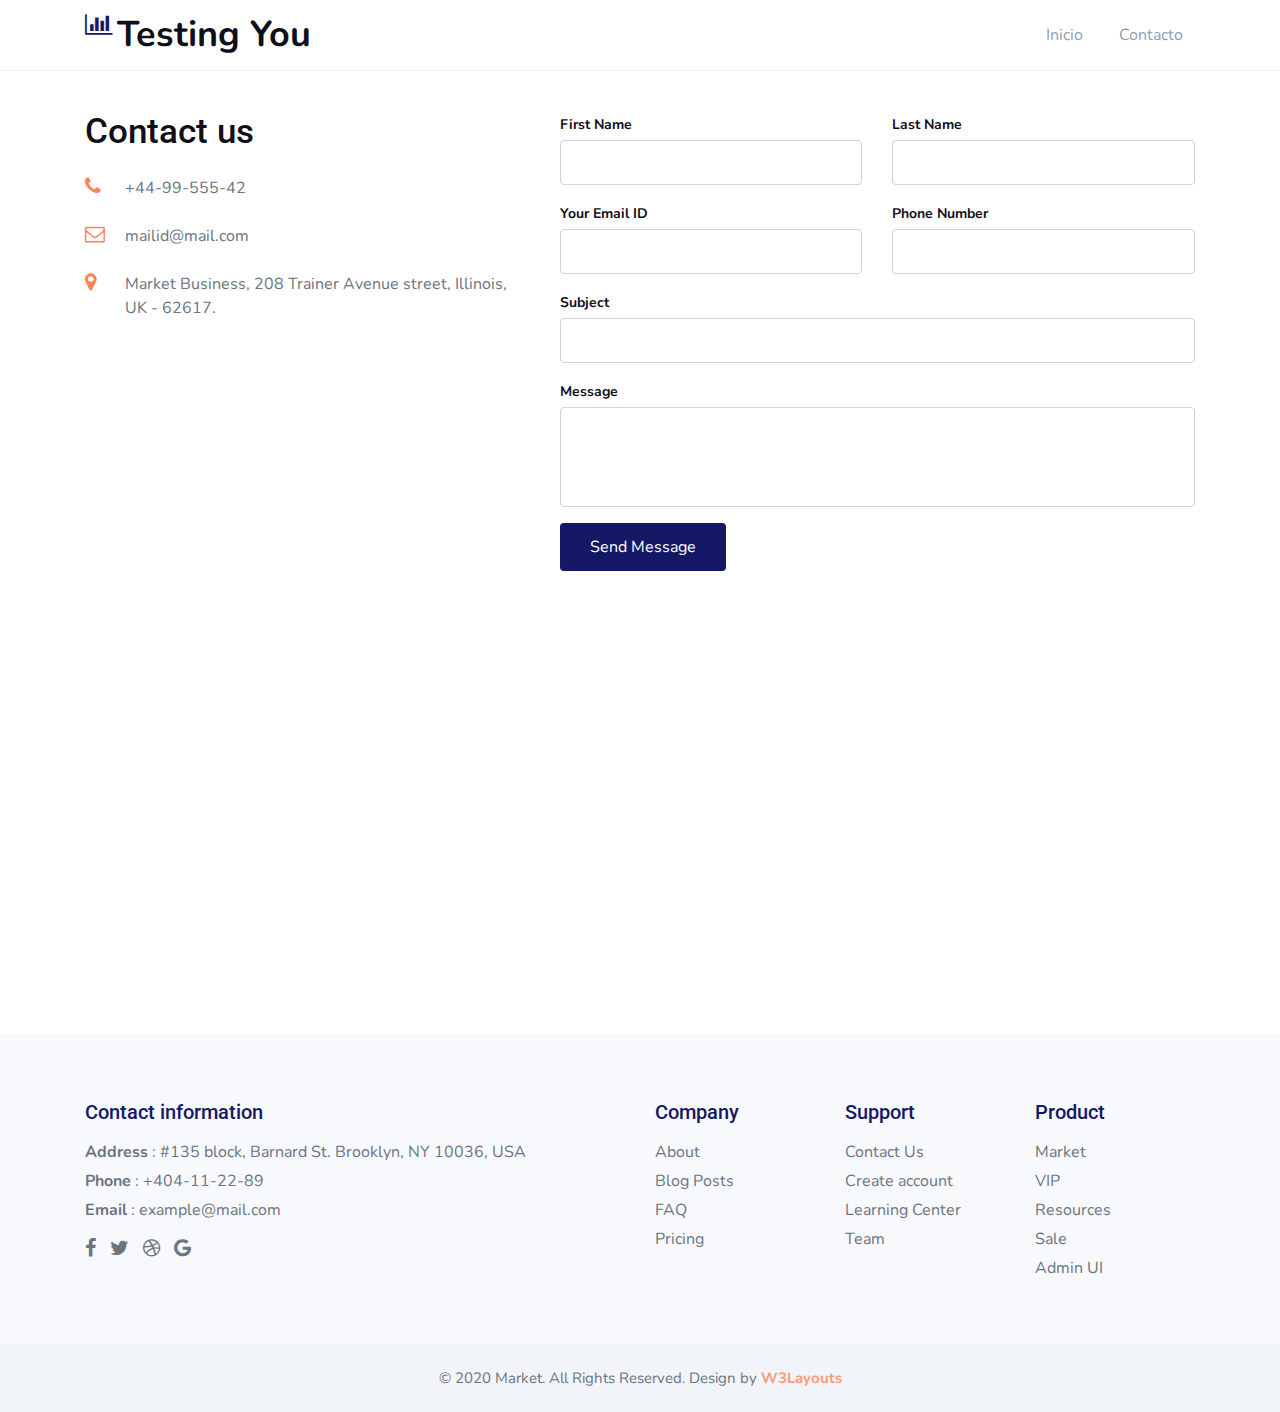
<file: contact.html>
<!--
Author: W3layouts
Author URL: http://w3layouts.com
-->
<!doctype html>
<html lang="en">

<head>
    <!-- Required meta tags -->
    <meta charset="utf-8">
    <meta name="viewport" content="width=device-width, initial-scale=1, shrink-to-fit=no">

    <title>Market a Corporate Category Bootstrap Responsive Website Template - Contact :: W3layouts</title>
    <!-- web fonts -->
    <link href="//fonts.googleapis.com/css?family=Roboto:300,400,500,700,900&display=swap" rel="stylesheet">
    <link href="//fonts.googleapis.com/css?family=Nunito:200,300,400,600,700,800,900&display=swap" rel="stylesheet">
    <!-- //web fonts -->
    <!-- Template CSS -->
    <link rel="stylesheet" href="assets/css/style-starter.css">
</head>

<body>
    <div class="w3l-bootstrap-header fixed-top">
        <nav class="navbar navbar-expand-lg navbar-light p-2">
            <div class="container">
                <a class="navbar-brand" href="index.html"><span class="fa fa-bar-chart"></span>Testing You</a>
                <!-- if logo is image enable this   
    <a class="navbar-brand" href="#index.html">
        <img src="image-path" alt="Your logo" title="Your logo" style="height:35px;" />
    </a> -->
                <button class="navbar-toggler" type="button" data-toggle="collapse" data-target="#navbarSupportedContent" aria-controls="navbarSupportedContent" aria-expanded="false" aria-label="Toggle navigation">
        <span class="navbar-toggler-icon"></span>
      </button>

                <div class="collapse navbar-collapse" id="navbarSupportedContent">
                    <ul class="navbar-nav mr-auto">
                        <li class="nav-item active">
                            <a class="nav-link" href="index.html">Inicio</a>
                        </li>
                        <!-- <li class="nav-item">
            <a class="nav-link" href="about.html">About</a>
          </li> -->
                        <li class="nav-item">
                            <a class="nav-link" href="contact.html">Contacto</a>
                        </li>
                    </ul>
                    <!-- <div class="form-inline">
                        <a href="#login.html" class="login mr-4">Log in</a>
                        <a href="#signup.html" class="btn btn-primary btn-theme">Create Free Account</a>
                    </div> -->
                </div>
            </div>
        </nav>
    </div>
    <!-- contacts -->
    <section class="w3l-contact mt-5">
        <div class="contacts-9 py-5 mt-5">
            <div class="container py-lg-3">
                <div class="row top-map">
                    <div class="cont-details col-md-5">
                        <div class="heading mb-lg-4 mb-4">
                            <h3 class="head">Contact us </h3>
                        </div>
                        <div class="cont-top">
                            <div class="cont-left">
                                <span class="fa fa-phone"></span>
                            </div>
                            <div class="cont-right">
                                <p><a href="tel:+44-99-555-42">+44-99-555-42</a></p>

                            </div>
                        </div>
                        <div class="cont-top mt-4">
                            <div class="cont-left">
                                <span class="fa fa-envelope-o"></span>
                            </div>
                            <div class="cont-right">
                                <p><a href="mailto:mailid@mail.com" class="mail">mailid@mail.com</a></p>
                            </div>
                        </div>
                        <div class="cont-top mt-4">
                            <div class="cont-left">
                                <span class="fa fa-map-marker"></span>
                            </div>
                            <div class="cont-right">
                                <p>Market Business, 208 Trainer Avenue street, Illinois, UK - 62617.</p>
                            </div>
                        </div>
                    </div>
                    <div class="map-content-9 col-md-7 mt-5 mt-md-0">
                        <form action="https://sendmail.w3layouts.com/submitForm" method="post">
                            <div class="form-group row">
                                <div class="col-md-6">
                                    <label class="contact-textfield-label" for="w3lName">First Name</label>
                                    <input type="text" class="form-control" name="w3lName" id="w3lName" placeholder="" required="">
                                </div>
                                <div class="col-md-6 mt-md-0 mt-3">
                                    <label class="contact-textfield-label" for="w3lName">Last Name</label>
                                    <input type="text" class="form-control" name="w3lName" placeholder="" required="">
                                </div>
                            </div>
                            <div class="form-group row">
                                <div class="col-md-6">
                                    <label class="contact-textfield-label" for="w3lSender">Your Email ID</label>
                                    <input type="email" class="form-control" name="w3lSender" id="w3lSender" placeholder="" required="">
                                </div>
                                <div class="col-md-6 mt-md-0 mt-3">
                                    <label class="contact-textfield-label" for="w3lPhone">Phone Number</label>
                                    <input type="tel" class="form-control" name="w3lPhone" id="w3lPhone" placeholder="" required="">
                                </div>
                            </div>
                            <div class="form-group">
                                <label class="contact-textfield-label" for="w3lSubject">Subject</label>
                                <input type="text" class="form-control" name="w3lSubject" id="w3lSubject" placeholder="" required="">
                            </div>
                            <div class="form-group">
                                <label class="contact-textfield-label" for="w3lMessage">Message</label>
                                <textarea name="w3lMessage" class="form-control" id="w3lMessage" placeholder="" required=""></textarea>
                            </div>
                            <button type="submit" class="btn btn-primary btn-contact">Send Message</button>
                        </form>
                    </div>
                </div>
            </div>
        </div>
        <div class="map">
            <iframe src="https://www.google.com/maps/embed?pb=!1m18!1m12!1m3!1d387193.3059445135!2d-74.25986613799748!3d40.69714941774136!2m3!1f0!2f0!3f0!3m2!1i1024!2i768!4f13.1!4m3!3e3!4m0!4m0!5e0!3m2!1sen!2sin!4v1570181661801!5m2!1sen!2sin" allowfullscreen=""></iframe>
        </div>
    </section>
    <!-- //contacts -->
    <!-- footer-28 block -->
    <section class="w3l-market-footer">
        <footer class="footer-28">
            <div class="footer-bg-layer">
                <div class="container py-lg-3">
                    <div class="row footer-top-28">
                        <div class="col-md-6 footer-list-28 mt-5">
                            <h6 class="footer-title-28">Contact information</h6>
                            <ul>
                                <li>
                                    <p><strong>Address</strong> : #135 block, Barnard St. Brooklyn, NY 10036, USA</p>
                                </li>
                                <li>
                                    <p><strong>Phone</strong> : <a href="tel:+404-11-22-89">+404-11-22-89</a></p>
                                </li>
                                <li>
                                    <p><strong>Email</strong> : <a href="mailto:example@mail.com">example@mail.com</a></p>
                                </li>
                            </ul>

                            <div class="main-social-footer-28 mt-3">
                                <ul class="social-icons">
                                    <li class="facebook">
                                        <a href="#link" title="Facebook">
                                            <span class="fa fa-facebook" aria-hidden="true"></span>
                                        </a>
                                    </li>
                                    <li class="twitter">
                                        <a href="#link" title="Twitter">
                                            <span class="fa fa-twitter" aria-hidden="true"></span>
                                        </a>
                                    </li>
                                    <li class="dribbble">
                                        <a href="#link" title="Dribbble">
                                            <span class="fa fa-dribbble" aria-hidden="true"></span>
                                        </a>
                                    </li>
                                    <li class="google">
                                        <a href="#link" title="Google">
                                            <span class="fa fa-google" aria-hidden="true"></span>
                                        </a>
                                    </li>
                                </ul>
                            </div>
                        </div>
                        <div class="col-md-6">
                            <div class="row">
                                <div class="col-md-4 footer-list-28 mt-5">
                                    <h6 class="footer-title-28">Company</h6>
                                    <ul>
                                        <li><a href="about.html">About</a></li>
                                        <li><a href="#blog.html">Blog Posts</a></li>
                                        <li><a href="#pricing.html">FAQ</a></li>
                                        <li><a href="#pricing.html">Pricing</a></li>
                                    </ul>
                                </div>
                                <div class="col-md-4 footer-list-28 mt-5">
                                    <h6 class="footer-title-28">Support</h6>
                                    <ul>
                                        <li><a href="contact.html">Contact Us</a></li>
                                        <li><a href="#signup.html">Create account</a></li>
                                        <li><a href="#learn.html">Learning Center</a></li>
                                        <li><a href="#career.html">Team</a></li>
                                    </ul>
                                </div>
                                <div class="col-md-4 footer-list-28 mt-5">
                                    <h6 class="footer-title-28">Product</h6>
                                    <ul>
                                        <li><a href="#URL">Market</a></li>
                                        <li><a href="#URL">VIP</a></li>
                                        <li><a href="#URL">Resources</a></li>
                                        <li><a href="#URL">Sale</a></li>
                                        <li><a href="#URL">Admin UI</a></li>
                                    </ul>
                                </div>
                            </div>
                        </div>
                    </div>
                </div>


                <div class="midd-footer-28 align-center py-lg-4 py-3 mt-5">
                    <div class="container">
                        <p class="copy-footer-28 text-center"> &copy; 2020 Market. All Rights Reserved. Design by <a href="https://w3layouts.com/">W3Layouts</a></p>
                    </div>
                </div>
            </div>
        </footer>

        <!-- move top -->
        <button onclick="topFunction()" id="movetop" title="Go to top">
          &#10548;
        </button>
        <script>
            // When the user scrolls down 20px from the top of the document, show the button
            window.onscroll = function() {
                scrollFunction()
            };

            function scrollFunction() {
                if (document.body.scrollTop > 20 || document.documentElement.scrollTop > 20) {
                    document.getElementById("movetop").style.display = "block";
                } else {
                    document.getElementById("movetop").style.display = "none";
                }
            }

            // When the user clicks on the button, scroll to the top of the document
            function topFunction() {
                document.body.scrollTop = 0;
                document.documentElement.scrollTop = 0;
            }
        </script>
        <!-- /move top -->
    </section>
    <!-- //footer-28 block -->

    <!-- jQuery, Bootstrap JS -->
    <script src="assets/js/jquery-3.3.1.min.js"></script>
    <script src="assets/js/bootstrap.min.js"></script>

    <!-- Template JavaScript -->

    <script src="assets/js/owl.carousel.js"></script>

    <!-- script for owlcarousel -->
    <script>
        $(document).ready(function() {
            $('.owl-one').owlCarousel({
                loop: true,
                margin: 0,
                nav: true,
                responsiveClass: true,
                autoplay: false,
                autoplayTimeout: 5000,
                autoplaySpeed: 1000,
                autoplayHoverPause: false,
                responsive: {
                    0: {
                        items: 1,
                        nav: false
                    },
                    480: {
                        items: 1,
                        nav: false
                    },
                    667: {
                        items: 1,
                        nav: true
                    },
                    1000: {
                        items: 1,
                        nav: true
                    }
                }
            })
        })
    </script>
    <!-- //script for owlcarousel -->

    <!-- disable body scroll which navbar is in active -->
    <script>
        $(function() {
            $('.navbar-toggler').click(function() {
                $('body').toggleClass('noscroll');
            })
        });
    </script>
    <!-- disable body scroll which navbar is in active -->

    <script src="assets/js/jquery.magnific-popup.min.js"></script>
    <script>
        $(document).ready(function() {
            $('.popup-with-zoom-anim').magnificPopup({
                type: 'inline',

                fixedContentPos: false,
                fixedBgPos: true,

                overflowY: 'auto',

                closeBtnInside: true,
                preloader: false,

                midClick: true,
                removalDelay: 300,
                mainClass: 'my-mfp-zoom-in'
            });

            $('.popup-with-move-anim').magnificPopup({
                type: 'inline',

                fixedContentPos: false,
                fixedBgPos: true,

                overflowY: 'auto',

                closeBtnInside: true,
                preloader: false,

                midClick: true,
                removalDelay: 300,
                mainClass: 'my-mfp-slide-bottom'
            });
        });
    </script>

</body>

</html>
</file>
<file: assets/css/style-starter.css>
/* 
Author: W3layouts
Author URL: http://w3layouts.com
 */

@charset "UTF-8";

/*!
 *  Font Awesome 4.7.0 by @davegandy - http://fontawesome.io - @fontawesome
 *  License - http://fontawesome.io/license (Font: SIL OFL 1.1, CSS: MIT License)
 */


/* FONT PATH
 * -------------------------- */

@font-face {
    font-family: 'FontAwesome';
    src: url("../fonts/fontawesome-webfont.eot?v=4.7.0");
    src: url("../fonts/fontawesome-webfont.eot?#iefix&v=4.7.0") format("embedded-opentype"), url("../fonts/fontawesome-webfont.woff2?v=4.7.0") format("woff2"), url("../fonts/fontawesome-webfont.woff?v=4.7.0") format("woff"), url("../fonts/fontawesome-webfont.ttf?v=4.7.0") format("truetype"), url("../fonts/fontawesome-webfont.svg?v=4.7.0#fontawesomeregular") format("svg");
    font-weight: normal;
    font-style: normal;
}

.fa {
    display: inline-block;
    font: normal normal normal 14px/1 FontAwesome;
    font-size: inherit;
    text-rendering: auto;
    -webkit-font-smoothing: antialiased;
    -moz-osx-font-smoothing: grayscale;
}


/* makes the font 33% larger relative to the icon container */

.fa-lg {
    font-size: 1.33333em;
    line-height: 0.75em;
    vertical-align: -15%;
}

.fa-2x {
    font-size: 2em;
}

.fa-3x {
    font-size: 3em;
}

.fa-4x {
    font-size: 4em;
}

.fa-5x {
    font-size: 5em;
}

.fa-fw {
    width: 1.28571em;
    text-align: center;
}

.fa-ul {
    padding-left: 0;
    margin-left: 2.14286em;
    list-style-type: none;
}

.fa-ul>li {
    position: relative;
}

.fa-li {
    position: absolute;
    left: -2.14286em;
    width: 2.14286em;
    top: 0.14286em;
    text-align: center;
}

.fa-li.fa-lg {
    left: -1.85714em;
}

.fa-border {
    padding: .2em .25em .15em;
    border: solid 0.08em #eee;
    border-radius: .1em;
}

.fa-pull-left {
    float: left;
}

.fa-pull-right {
    float: right;
}

.fa.fa-pull-left {
    margin-right: .3em;
}

.fa.fa-pull-right {
    margin-left: .3em;
}


/* Deprecated as of 4.4.0 */

.pull-right {
    float: right;
}

.pull-left {
    float: left;
}

.fa.pull-left {
    margin-right: .3em;
}

.fa.pull-right {
    margin-left: .3em;
}

.fa-spin {
    -webkit-animation: fa-spin 2s infinite linear;
    animation: fa-spin 2s infinite linear;
}

.fa-pulse {
    -webkit-animation: fa-spin 1s infinite steps(8);
    animation: fa-spin 1s infinite steps(8);
}

@-webkit-keyframes fa-spin {
    0% {
        transform: rotate(0deg);
    }
    100% {
        transform: rotate(359deg);
    }
}

@keyframes fa-spin {
    0% {
        transform: rotate(0deg);
    }
    100% {
        transform: rotate(359deg);
    }
}

.fa-rotate-90 {
    -ms-filter: "progid:DXImageTransform.Microsoft.BasicImage(rotation=1)";
    transform: rotate(90deg);
}

.fa-rotate-180 {
    -ms-filter: "progid:DXImageTransform.Microsoft.BasicImage(rotation=2)";
    transform: rotate(180deg);
}

.fa-rotate-270 {
    -ms-filter: "progid:DXImageTransform.Microsoft.BasicImage(rotation=3)";
    transform: rotate(270deg);
}

.fa-flip-horizontal {
    -ms-filter: "progid:DXImageTransform.Microsoft.BasicImage(rotation=0, mirror=1)";
    transform: scale(-1, 1);
}

.fa-flip-vertical {
    -ms-filter: "progid:DXImageTransform.Microsoft.BasicImage(rotation=2, mirror=1)";
    transform: scale(1, -1);
}

:root .fa-rotate-90,
:root .fa-rotate-180,
:root .fa-rotate-270,
:root .fa-flip-horizontal,
:root .fa-flip-vertical {
    -webkit-filter: none;
    filter: none;
}

.fa-stack {
    position: relative;
    display: inline-block;
    width: 2em;
    height: 2em;
    line-height: 2em;
    vertical-align: middle;
}

.fa-stack-1x,
.fa-stack-2x {
    position: absolute;
    left: 0;
    width: 100%;
    text-align: center;
}

.fa-stack-1x {
    line-height: inherit;
}

.fa-stack-2x {
    font-size: 2em;
}

.fa-inverse {
    color: #fff;
}


/* Font Awesome uses the Unicode Private Use Area (PUA) to ensure screen
   readers do not read off random characters that represent icons */

.fa-glass:before {
    content: "";
}

.fa-music:before {
    content: "";
}

.fa-search:before {
    content: "";
}

.fa-envelope-o:before {
    content: "";
}

.fa-heart:before {
    content: "";
}

.fa-star:before {
    content: "";
}

.fa-star-o:before {
    content: "";
}

.fa-user:before {
    content: "";
}

.fa-film:before {
    content: "";
}

.fa-th-large:before {
    content: "";
}

.fa-th:before {
    content: "";
}

.fa-th-list:before {
    content: "";
}

.fa-check:before {
    content: "";
}

.fa-remove:before,
.fa-close:before,
.fa-times:before {
    content: "";
}

.fa-search-plus:before {
    content: "";
}

.fa-search-minus:before {
    content: "";
}

.fa-power-off:before {
    content: "";
}

.fa-signal:before {
    content: "";
}

.fa-gear:before,
.fa-cog:before {
    content: "";
}

.fa-trash-o:before {
    content: "";
}

.fa-home:before {
    content: "";
}

.fa-file-o:before {
    content: "";
}

.fa-clock-o:before {
    content: "";
}

.fa-road:before {
    content: "";
}

.fa-download:before {
    content: "";
}

.fa-arrow-circle-o-down:before {
    content: "";
}

.fa-arrow-circle-o-up:before {
    content: "";
}

.fa-inbox:before {
    content: "";
}

.fa-play-circle-o:before {
    content: "";
}

.fa-rotate-right:before,
.fa-repeat:before {
    content: "";
}

.fa-refresh:before {
    content: "";
}

.fa-list-alt:before {
    content: "";
}

.fa-lock:before {
    content: "";
}

.fa-flag:before {
    content: "";
}

.fa-headphones:before {
    content: "";
}

.fa-volume-off:before {
    content: "";
}

.fa-volume-down:before {
    content: "";
}

.fa-volume-up:before {
    content: "";
}

.fa-qrcode:before {
    content: "";
}

.fa-barcode:before {
    content: "";
}

.fa-tag:before {
    content: "";
}

.fa-tags:before {
    content: "";
}

.fa-book:before {
    content: "";
}

.fa-bookmark:before {
    content: "";
}

.fa-print:before {
    content: "";
}

.fa-camera:before {
    content: "";
}

.fa-font:before {
    content: "";
}

.fa-bold:before {
    content: "";
}

.fa-italic:before {
    content: "";
}

.fa-text-height:before {
    content: "";
}

.fa-text-width:before {
    content: "";
}

.fa-align-left:before {
    content: "";
}

.fa-align-center:before {
    content: "";
}

.fa-align-right:before {
    content: "";
}

.fa-align-justify:before {
    content: "";
}

.fa-list:before {
    content: "";
}

.fa-dedent:before,
.fa-outdent:before {
    content: "";
}

.fa-indent:before {
    content: "";
}

.fa-video-camera:before {
    content: "";
}

.fa-photo:before,
.fa-image:before,
.fa-picture-o:before {
    content: "";
}

.fa-pencil:before {
    content: "";
}

.fa-map-marker:before {
    content: "";
}

.fa-adjust:before {
    content: "";
}

.fa-tint:before {
    content: "";
}

.fa-edit:before,
.fa-pencil-square-o:before {
    content: "";
}

.fa-share-square-o:before {
    content: "";
}

.fa-check-square-o:before {
    content: "";
}

.fa-arrows:before {
    content: "";
}

.fa-step-backward:before {
    content: "";
}

.fa-fast-backward:before {
    content: "";
}

.fa-backward:before {
    content: "";
}

.fa-play:before {
    content: "";
}

.fa-pause:before {
    content: "";
}

.fa-stop:before {
    content: "";
}

.fa-forward:before {
    content: "";
}

.fa-fast-forward:before {
    content: "";
}

.fa-step-forward:before {
    content: "";
}

.fa-eject:before {
    content: "";
}

.fa-chevron-left:before {
    content: "";
}

.fa-chevron-right:before {
    content: "";
}

.fa-plus-circle:before {
    content: "";
}

.fa-minus-circle:before {
    content: "";
}

.fa-times-circle:before {
    content: "";
}

.fa-check-circle:before {
    content: "";
}

.fa-question-circle:before {
    content: "";
}

.fa-info-circle:before {
    content: "";
}

.fa-crosshairs:before {
    content: "";
}

.fa-times-circle-o:before {
    content: "";
}

.fa-check-circle-o:before {
    content: "";
}

.fa-ban:before {
    content: "";
}

.fa-arrow-left:before {
    content: "";
}

.fa-arrow-right:before {
    content: "";
}

.fa-arrow-up:before {
    content: "";
}

.fa-arrow-down:before {
    content: "";
}

.fa-mail-forward:before,
.fa-share:before {
    content: "";
}

.fa-expand:before {
    content: "";
}

.fa-compress:before {
    content: "";
}

.fa-plus:before {
    content: "";
}

.fa-minus:before {
    content: "";
}

.fa-asterisk:before {
    content: "";
}

.fa-exclamation-circle:before {
    content: "";
}

.fa-gift:before {
    content: "";
}

.fa-leaf:before {
    content: "";
}

.fa-fire:before {
    content: "";
}

.fa-eye:before {
    content: "";
}

.fa-eye-slash:before {
    content: "";
}

.fa-warning:before,
.fa-exclamation-triangle:before {
    content: "";
}

.fa-plane:before {
    content: "";
}

.fa-calendar:before {
    content: "";
}

.fa-random:before {
    content: "";
}

.fa-comment:before {
    content: "";
}

.fa-magnet:before {
    content: "";
}

.fa-chevron-up:before {
    content: "";
}

.fa-chevron-down:before {
    content: "";
}

.fa-retweet:before {
    content: "";
}

.fa-shopping-cart:before {
    content: "";
}

.fa-folder:before {
    content: "";
}

.fa-folder-open:before {
    content: "";
}

.fa-arrows-v:before {
    content: "";
}

.fa-arrows-h:before {
    content: "";
}

.fa-bar-chart-o:before,
.fa-bar-chart:before {
    content: "";
}

.fa-twitter-square:before {
    content: "";
}

.fa-facebook-square:before {
    content: "";
}

.fa-camera-retro:before {
    content: "";
}

.fa-key:before {
    content: "";
}

.fa-gears:before,
.fa-cogs:before {
    content: "";
}

.fa-comments:before {
    content: "";
}

.fa-thumbs-o-up:before {
    content: "";
}

.fa-thumbs-o-down:before {
    content: "";
}

.fa-star-half:before {
    content: "";
}

.fa-heart-o:before {
    content: "";
}

.fa-sign-out:before {
    content: "";
}

.fa-linkedin-square:before {
    content: "";
}

.fa-thumb-tack:before {
    content: "";
}

.fa-external-link:before {
    content: "";
}

.fa-sign-in:before {
    content: "";
}

.fa-trophy:before {
    content: "";
}

.fa-github-square:before {
    content: "";
}

.fa-upload:before {
    content: "";
}

.fa-lemon-o:before {
    content: "";
}

.fa-phone:before {
    content: "";
}

.fa-square-o:before {
    content: "";
}

.fa-bookmark-o:before {
    content: "";
}

.fa-phone-square:before {
    content: "";
}

.fa-twitter:before {
    content: "";
}

.fa-facebook-f:before,
.fa-facebook:before {
    content: "";
}

.fa-github:before {
    content: "";
}

.fa-unlock:before {
    content: "";
}

.fa-credit-card:before {
    content: "";
}

.fa-feed:before,
.fa-rss:before {
    content: "";
}

.fa-hdd-o:before {
    content: "";
}

.fa-bullhorn:before {
    content: "";
}

.fa-bell:before {
    content: "";
}

.fa-certificate:before {
    content: "";
}

.fa-hand-o-right:before {
    content: "";
}

.fa-hand-o-left:before {
    content: "";
}

.fa-hand-o-up:before {
    content: "";
}

.fa-hand-o-down:before {
    content: "";
}

.fa-arrow-circle-left:before {
    content: "";
}

.fa-arrow-circle-right:before {
    content: "";
}

.fa-arrow-circle-up:before {
    content: "";
}

.fa-arrow-circle-down:before {
    content: "";
}

.fa-globe:before {
    content: "";
}

.fa-wrench:before {
    content: "";
}

.fa-tasks:before {
    content: "";
}

.fa-filter:before {
    content: "";
}

.fa-briefcase:before {
    content: "";
}

.fa-arrows-alt:before {
    content: "";
}

.fa-group:before,
.fa-users:before {
    content: "";
}

.fa-chain:before,
.fa-link:before {
    content: "";
}

.fa-cloud:before {
    content: "";
}

.fa-flask:before {
    content: "";
}

.fa-cut:before,
.fa-scissors:before {
    content: "";
}

.fa-copy:before,
.fa-files-o:before {
    content: "";
}

.fa-paperclip:before {
    content: "";
}

.fa-save:before,
.fa-floppy-o:before {
    content: "";
}

.fa-square:before {
    content: "";
}

.fa-navicon:before,
.fa-reorder:before,
.fa-bars:before {
    content: "";
}

.fa-list-ul:before {
    content: "";
}

.fa-list-ol:before {
    content: "";
}

.fa-strikethrough:before {
    content: "";
}

.fa-underline:before {
    content: "";
}

.fa-table:before {
    content: "";
}

.fa-magic:before {
    content: "";
}

.fa-truck:before {
    content: "";
}

.fa-pinterest:before {
    content: "";
}

.fa-pinterest-square:before {
    content: "";
}

.fa-google-plus-square:before {
    content: "";
}

.fa-google-plus:before {
    content: "";
}

.fa-money:before {
    content: "";
}

.fa-caret-down:before {
    content: "";
}

.fa-caret-up:before {
    content: "";
}

.fa-caret-left:before {
    content: "";
}

.fa-caret-right:before {
    content: "";
}

.fa-columns:before {
    content: "";
}

.fa-unsorted:before,
.fa-sort:before {
    content: "";
}

.fa-sort-down:before,
.fa-sort-desc:before {
    content: "";
}

.fa-sort-up:before,
.fa-sort-asc:before {
    content: "";
}

.fa-envelope:before {
    content: "";
}

.fa-linkedin:before {
    content: "";
}

.fa-rotate-left:before,
.fa-undo:before {
    content: "";
}

.fa-legal:before,
.fa-gavel:before {
    content: "";
}

.fa-dashboard:before,
.fa-tachometer:before {
    content: "";
}

.fa-comment-o:before {
    content: "";
}

.fa-comments-o:before {
    content: "";
}

.fa-flash:before,
.fa-bolt:before {
    content: "";
}

.fa-sitemap:before {
    content: "";
}

.fa-umbrella:before {
    content: "";
}

.fa-paste:before,
.fa-clipboard:before {
    content: "";
}

.fa-lightbulb-o:before {
    content: "";
}

.fa-exchange:before {
    content: "";
}

.fa-cloud-download:before {
    content: "";
}

.fa-cloud-upload:before {
    content: "";
}

.fa-user-md:before {
    content: "";
}

.fa-stethoscope:before {
    content: "";
}

.fa-suitcase:before {
    content: "";
}

.fa-bell-o:before {
    content: "";
}

.fa-coffee:before {
    content: "";
}

.fa-cutlery:before {
    content: "";
}

.fa-file-text-o:before {
    content: "";
}

.fa-building-o:before {
    content: "";
}

.fa-hospital-o:before {
    content: "";
}

.fa-ambulance:before {
    content: "";
}

.fa-medkit:before {
    content: "";
}

.fa-fighter-jet:before {
    content: "";
}

.fa-beer:before {
    content: "";
}

.fa-h-square:before {
    content: "";
}

.fa-plus-square:before {
    content: "";
}

.fa-angle-double-left:before {
    content: "";
}

.fa-angle-double-right:before {
    content: "";
}

.fa-angle-double-up:before {
    content: "";
}

.fa-angle-double-down:before {
    content: "";
}

.fa-angle-left:before {
    content: "";
}

.fa-angle-right:before {
    content: "";
}

.fa-angle-up:before {
    content: "";
}

.fa-angle-down:before {
    content: "";
}

.fa-desktop:before {
    content: "";
}

.fa-laptop:before {
    content: "";
}

.fa-tablet:before {
    content: "";
}

.fa-mobile-phone:before,
.fa-mobile:before {
    content: "";
}

.fa-circle-o:before {
    content: "";
}

.fa-quote-left:before {
    content: "";
}

.fa-quote-right:before {
    content: "";
}

.fa-spinner:before {
    content: "";
}

.fa-circle:before {
    content: "";
}

.fa-mail-reply:before,
.fa-reply:before {
    content: "";
}

.fa-github-alt:before {
    content: "";
}

.fa-folder-o:before {
    content: "";
}

.fa-folder-open-o:before {
    content: "";
}

.fa-smile-o:before {
    content: "";
}

.fa-frown-o:before {
    content: "";
}

.fa-meh-o:before {
    content: "";
}

.fa-gamepad:before {
    content: "";
}

.fa-keyboard-o:before {
    content: "";
}

.fa-flag-o:before {
    content: "";
}

.fa-flag-checkered:before {
    content: "";
}

.fa-terminal:before {
    content: "";
}

.fa-code:before {
    content: "";
}

.fa-mail-reply-all:before,
.fa-reply-all:before {
    content: "";
}

.fa-star-half-empty:before,
.fa-star-half-full:before,
.fa-star-half-o:before {
    content: "";
}

.fa-location-arrow:before {
    content: "";
}

.fa-crop:before {
    content: "";
}

.fa-code-fork:before {
    content: "";
}

.fa-unlink:before,
.fa-chain-broken:before {
    content: "";
}

.fa-question:before {
    content: "";
}

.fa-info:before {
    content: "";
}

.fa-exclamation:before {
    content: "";
}

.fa-superscript:before {
    content: "";
}

.fa-subscript:before {
    content: "";
}

.fa-eraser:before {
    content: "";
}

.fa-puzzle-piece:before {
    content: "";
}

.fa-microphone:before {
    content: "";
}

.fa-microphone-slash:before {
    content: "";
}

.fa-shield:before {
    content: "";
}

.fa-calendar-o:before {
    content: "";
}

.fa-fire-extinguisher:before {
    content: "";
}

.fa-rocket:before {
    content: "";
}

.fa-maxcdn:before {
    content: "";
}

.fa-chevron-circle-left:before {
    content: "";
}

.fa-chevron-circle-right:before {
    content: "";
}

.fa-chevron-circle-up:before {
    content: "";
}

.fa-chevron-circle-down:before {
    content: "";
}

.fa-html5:before {
    content: "";
}

.fa-css3:before {
    content: "";
}

.fa-anchor:before {
    content: "";
}

.fa-unlock-alt:before {
    content: "";
}

.fa-bullseye:before {
    content: "";
}

.fa-ellipsis-h:before {
    content: "";
}

.fa-ellipsis-v:before {
    content: "";
}

.fa-rss-square:before {
    content: "";
}

.fa-play-circle:before {
    content: "";
}

.fa-ticket:before {
    content: "";
}

.fa-minus-square:before {
    content: "";
}

.fa-minus-square-o:before {
    content: "";
}

.fa-level-up:before {
    content: "";
}

.fa-level-down:before {
    content: "";
}

.fa-check-square:before {
    content: "";
}

.fa-pencil-square:before {
    content: "";
}

.fa-external-link-square:before {
    content: "";
}

.fa-share-square:before {
    content: "";
}

.fa-compass:before {
    content: "";
}

.fa-toggle-down:before,
.fa-caret-square-o-down:before {
    content: "";
}

.fa-toggle-up:before,
.fa-caret-square-o-up:before {
    content: "";
}

.fa-toggle-right:before,
.fa-caret-square-o-right:before {
    content: "";
}

.fa-euro:before,
.fa-eur:before {
    content: "";
}

.fa-gbp:before {
    content: "";
}

.fa-dollar:before,
.fa-usd:before {
    content: "";
}

.fa-rupee:before,
.fa-inr:before {
    content: "";
}

.fa-cny:before,
.fa-rmb:before,
.fa-yen:before,
.fa-jpy:before {
    content: "";
}

.fa-ruble:before,
.fa-rouble:before,
.fa-rub:before {
    content: "";
}

.fa-won:before,
.fa-krw:before {
    content: "";
}

.fa-bitcoin:before,
.fa-btc:before {
    content: "";
}

.fa-file:before {
    content: "";
}

.fa-file-text:before {
    content: "";
}

.fa-sort-alpha-asc:before {
    content: "";
}

.fa-sort-alpha-desc:before {
    content: "";
}

.fa-sort-amount-asc:before {
    content: "";
}

.fa-sort-amount-desc:before {
    content: "";
}

.fa-sort-numeric-asc:before {
    content: "";
}

.fa-sort-numeric-desc:before {
    content: "";
}

.fa-thumbs-up:before {
    content: "";
}

.fa-thumbs-down:before {
    content: "";
}

.fa-youtube-square:before {
    content: "";
}

.fa-youtube:before {
    content: "";
}

.fa-xing:before {
    content: "";
}

.fa-xing-square:before {
    content: "";
}

.fa-youtube-play:before {
    content: "";
}

.fa-dropbox:before {
    content: "";
}

.fa-stack-overflow:before {
    content: "";
}

.fa-instagram:before {
    content: "";
}

.fa-flickr:before {
    content: "";
}

.fa-adn:before {
    content: "";
}

.fa-bitbucket:before {
    content: "";
}

.fa-bitbucket-square:before {
    content: "";
}

.fa-tumblr:before {
    content: "";
}

.fa-tumblr-square:before {
    content: "";
}

.fa-long-arrow-down:before {
    content: "";
}

.fa-long-arrow-up:before {
    content: "";
}

.fa-long-arrow-left:before {
    content: "";
}

.fa-long-arrow-right:before {
    content: "";
}

.fa-apple:before {
    content: "";
}

.fa-windows:before {
    content: "";
}

.fa-android:before {
    content: "";
}

.fa-linux:before {
    content: "";
}

.fa-dribbble:before {
    content: "";
}

.fa-skype:before {
    content: "";
}

.fa-foursquare:before {
    content: "";
}

.fa-trello:before {
    content: "";
}

.fa-female:before {
    content: "";
}

.fa-male:before {
    content: "";
}

.fa-gittip:before,
.fa-gratipay:before {
    content: "";
}

.fa-sun-o:before {
    content: "";
}

.fa-moon-o:before {
    content: "";
}

.fa-archive:before {
    content: "";
}

.fa-bug:before {
    content: "";
}

.fa-vk:before {
    content: "";
}

.fa-weibo:before {
    content: "";
}

.fa-renren:before {
    content: "";
}

.fa-pagelines:before {
    content: "";
}

.fa-stack-exchange:before {
    content: "";
}

.fa-arrow-circle-o-right:before {
    content: "";
}

.fa-arrow-circle-o-left:before {
    content: "";
}

.fa-toggle-left:before,
.fa-caret-square-o-left:before {
    content: "";
}

.fa-dot-circle-o:before {
    content: "";
}

.fa-wheelchair:before {
    content: "";
}

.fa-vimeo-square:before {
    content: "";
}

.fa-turkish-lira:before,
.fa-try:before {
    content: "";
}

.fa-plus-square-o:before {
    content: "";
}

.fa-space-shuttle:before {
    content: "";
}

.fa-slack:before {
    content: "";
}

.fa-envelope-square:before {
    content: "";
}

.fa-wordpress:before {
    content: "";
}

.fa-openid:before {
    content: "";
}

.fa-institution:before,
.fa-bank:before,
.fa-university:before {
    content: "";
}

.fa-mortar-board:before,
.fa-graduation-cap:before {
    content: "";
}

.fa-yahoo:before {
    content: "";
}

.fa-google:before {
    content: "";
}

.fa-reddit:before {
    content: "";
}

.fa-reddit-square:before {
    content: "";
}

.fa-stumbleupon-circle:before {
    content: "";
}

.fa-stumbleupon:before {
    content: "";
}

.fa-delicious:before {
    content: "";
}

.fa-digg:before {
    content: "";
}

.fa-pied-piper-pp:before {
    content: "";
}

.fa-pied-piper-alt:before {
    content: "";
}

.fa-drupal:before {
    content: "";
}

.fa-joomla:before {
    content: "";
}

.fa-language:before {
    content: "";
}

.fa-fax:before {
    content: "";
}

.fa-building:before {
    content: "";
}

.fa-child:before {
    content: "";
}

.fa-paw:before {
    content: "";
}

.fa-spoon:before {
    content: "";
}

.fa-cube:before {
    content: "";
}

.fa-cubes:before {
    content: "";
}

.fa-behance:before {
    content: "";
}

.fa-behance-square:before {
    content: "";
}

.fa-steam:before {
    content: "";
}

.fa-steam-square:before {
    content: "";
}

.fa-recycle:before {
    content: "";
}

.fa-automobile:before,
.fa-car:before {
    content: "";
}

.fa-cab:before,
.fa-taxi:before {
    content: "";
}

.fa-tree:before {
    content: "";
}

.fa-spotify:before {
    content: "";
}

.fa-deviantart:before {
    content: "";
}

.fa-soundcloud:before {
    content: "";
}

.fa-database:before {
    content: "";
}

.fa-file-pdf-o:before {
    content: "";
}

.fa-file-word-o:before {
    content: "";
}

.fa-file-excel-o:before {
    content: "";
}

.fa-file-powerpoint-o:before {
    content: "";
}

.fa-file-photo-o:before,
.fa-file-picture-o:before,
.fa-file-image-o:before {
    content: "";
}

.fa-file-zip-o:before,
.fa-file-archive-o:before {
    content: "";
}

.fa-file-sound-o:before,
.fa-file-audio-o:before {
    content: "";
}

.fa-file-movie-o:before,
.fa-file-video-o:before {
    content: "";
}

.fa-file-code-o:before {
    content: "";
}

.fa-vine:before {
    content: "";
}

.fa-codepen:before {
    content: "";
}

.fa-jsfiddle:before {
    content: "";
}

.fa-life-bouy:before,
.fa-life-buoy:before,
.fa-life-saver:before,
.fa-support:before,
.fa-life-ring:before {
    content: "";
}

.fa-circle-o-notch:before {
    content: "";
}

.fa-ra:before,
.fa-resistance:before,
.fa-rebel:before {
    content: "";
}

.fa-ge:before,
.fa-empire:before {
    content: "";
}

.fa-git-square:before {
    content: "";
}

.fa-git:before {
    content: "";
}

.fa-y-combinator-square:before,
.fa-yc-square:before,
.fa-hacker-news:before {
    content: "";
}

.fa-tencent-weibo:before {
    content: "";
}

.fa-qq:before {
    content: "";
}

.fa-wechat:before,
.fa-weixin:before {
    content: "";
}

.fa-send:before,
.fa-paper-plane:before {
    content: "";
}

.fa-send-o:before,
.fa-paper-plane-o:before {
    content: "";
}

.fa-history:before {
    content: "";
}

.fa-circle-thin:before {
    content: "";
}

.fa-header:before {
    content: "";
}

.fa-paragraph:before {
    content: "";
}

.fa-sliders:before {
    content: "";
}

.fa-share-alt:before {
    content: "";
}

.fa-share-alt-square:before {
    content: "";
}

.fa-bomb:before {
    content: "";
}

.fa-soccer-ball-o:before,
.fa-futbol-o:before {
    content: "";
}

.fa-tty:before {
    content: "";
}

.fa-binoculars:before {
    content: "";
}

.fa-plug:before {
    content: "";
}

.fa-slideshare:before {
    content: "";
}

.fa-twitch:before {
    content: "";
}

.fa-yelp:before {
    content: "";
}

.fa-newspaper-o:before {
    content: "";
}

.fa-wifi:before {
    content: "";
}

.fa-calculator:before {
    content: "";
}

.fa-paypal:before {
    content: "";
}

.fa-google-wallet:before {
    content: "";
}

.fa-cc-visa:before {
    content: "";
}

.fa-cc-mastercard:before {
    content: "";
}

.fa-cc-discover:before {
    content: "";
}

.fa-cc-amex:before {
    content: "";
}

.fa-cc-paypal:before {
    content: "";
}

.fa-cc-stripe:before {
    content: "";
}

.fa-bell-slash:before {
    content: "";
}

.fa-bell-slash-o:before {
    content: "";
}

.fa-trash:before {
    content: "";
}

.fa-copyright:before {
    content: "";
}

.fa-at:before {
    content: "";
}

.fa-eyedropper:before {
    content: "";
}

.fa-paint-brush:before {
    content: "";
}

.fa-birthday-cake:before {
    content: "";
}

.fa-area-chart:before {
    content: "";
}

.fa-pie-chart:before {
    content: "";
}

.fa-line-chart:before {
    content: "";
}

.fa-lastfm:before {
    content: "";
}

.fa-lastfm-square:before {
    content: "";
}

.fa-toggle-off:before {
    content: "";
}

.fa-toggle-on:before {
    content: "";
}

.fa-bicycle:before {
    content: "";
}

.fa-bus:before {
    content: "";
}

.fa-ioxhost:before {
    content: "";
}

.fa-angellist:before {
    content: "";
}

.fa-cc:before {
    content: "";
}

.fa-shekel:before,
.fa-sheqel:before,
.fa-ils:before {
    content: "";
}

.fa-meanpath:before {
    content: "";
}

.fa-buysellads:before {
    content: "";
}

.fa-connectdevelop:before {
    content: "";
}

.fa-dashcube:before {
    content: "";
}

.fa-forumbee:before {
    content: "";
}

.fa-leanpub:before {
    content: "";
}

.fa-sellsy:before {
    content: "";
}

.fa-shirtsinbulk:before {
    content: "";
}

.fa-simplybuilt:before {
    content: "";
}

.fa-skyatlas:before {
    content: "";
}

.fa-cart-plus:before {
    content: "";
}

.fa-cart-arrow-down:before {
    content: "";
}

.fa-diamond:before {
    content: "";
}

.fa-ship:before {
    content: "";
}

.fa-user-secret:before {
    content: "";
}

.fa-motorcycle:before {
    content: "";
}

.fa-street-view:before {
    content: "";
}

.fa-heartbeat:before {
    content: "";
}

.fa-venus:before {
    content: "";
}

.fa-mars:before {
    content: "";
}

.fa-mercury:before {
    content: "";
}

.fa-intersex:before,
.fa-transgender:before {
    content: "";
}

.fa-transgender-alt:before {
    content: "";
}

.fa-venus-double:before {
    content: "";
}

.fa-mars-double:before {
    content: "";
}

.fa-venus-mars:before {
    content: "";
}

.fa-mars-stroke:before {
    content: "";
}

.fa-mars-stroke-v:before {
    content: "";
}

.fa-mars-stroke-h:before {
    content: "";
}

.fa-neuter:before {
    content: "";
}

.fa-genderless:before {
    content: "";
}

.fa-facebook-official:before {
    content: "";
}

.fa-pinterest-p:before {
    content: "";
}

.fa-whatsapp:before {
    content: "";
}

.fa-server:before {
    content: "";
}

.fa-user-plus:before {
    content: "";
}

.fa-user-times:before {
    content: "";
}

.fa-hotel:before,
.fa-bed:before {
    content: "";
}

.fa-viacoin:before {
    content: "";
}

.fa-train:before {
    content: "";
}

.fa-subway:before {
    content: "";
}

.fa-medium:before {
    content: "";
}

.fa-yc:before,
.fa-y-combinator:before {
    content: "";
}

.fa-optin-monster:before {
    content: "";
}

.fa-opencart:before {
    content: "";
}

.fa-expeditedssl:before {
    content: "";
}

.fa-battery-4:before,
.fa-battery:before,
.fa-battery-full:before {
    content: "";
}

.fa-battery-3:before,
.fa-battery-three-quarters:before {
    content: "";
}

.fa-battery-2:before,
.fa-battery-half:before {
    content: "";
}

.fa-battery-1:before,
.fa-battery-quarter:before {
    content: "";
}

.fa-battery-0:before,
.fa-battery-empty:before {
    content: "";
}

.fa-mouse-pointer:before {
    content: "";
}

.fa-i-cursor:before {
    content: "";
}

.fa-object-group:before {
    content: "";
}

.fa-object-ungroup:before {
    content: "";
}

.fa-sticky-note:before {
    content: "";
}

.fa-sticky-note-o:before {
    content: "";
}

.fa-cc-jcb:before {
    content: "";
}

.fa-cc-diners-club:before {
    content: "";
}

.fa-clone:before {
    content: "";
}

.fa-balance-scale:before {
    content: "";
}

.fa-hourglass-o:before {
    content: "";
}

.fa-hourglass-1:before,
.fa-hourglass-start:before {
    content: "";
}

.fa-hourglass-2:before,
.fa-hourglass-half:before {
    content: "";
}

.fa-hourglass-3:before,
.fa-hourglass-end:before {
    content: "";
}

.fa-hourglass:before {
    content: "";
}

.fa-hand-grab-o:before,
.fa-hand-rock-o:before {
    content: "";
}

.fa-hand-stop-o:before,
.fa-hand-paper-o:before {
    content: "";
}

.fa-hand-scissors-o:before {
    content: "";
}

.fa-hand-lizard-o:before {
    content: "";
}

.fa-hand-spock-o:before {
    content: "";
}

.fa-hand-pointer-o:before {
    content: "";
}

.fa-hand-peace-o:before {
    content: "";
}

.fa-trademark:before {
    content: "";
}

.fa-registered:before {
    content: "";
}

.fa-creative-commons:before {
    content: "";
}

.fa-gg:before {
    content: "";
}

.fa-gg-circle:before {
    content: "";
}

.fa-tripadvisor:before {
    content: "";
}

.fa-odnoklassniki:before {
    content: "";
}

.fa-odnoklassniki-square:before {
    content: "";
}

.fa-get-pocket:before {
    content: "";
}

.fa-wikipedia-w:before {
    content: "";
}

.fa-safari:before {
    content: "";
}

.fa-chrome:before {
    content: "";
}

.fa-firefox:before {
    content: "";
}

.fa-opera:before {
    content: "";
}

.fa-internet-explorer:before {
    content: "";
}

.fa-tv:before,
.fa-television:before {
    content: "";
}

.fa-contao:before {
    content: "";
}

.fa-500px:before {
    content: "";
}

.fa-amazon:before {
    content: "";
}

.fa-calendar-plus-o:before {
    content: "";
}

.fa-calendar-minus-o:before {
    content: "";
}

.fa-calendar-times-o:before {
    content: "";
}

.fa-calendar-check-o:before {
    content: "";
}

.fa-industry:before {
    content: "";
}

.fa-map-pin:before {
    content: "";
}

.fa-map-signs:before {
    content: "";
}

.fa-map-o:before {
    content: "";
}

.fa-map:before {
    content: "";
}

.fa-commenting:before {
    content: "";
}

.fa-commenting-o:before {
    content: "";
}

.fa-houzz:before {
    content: "";
}

.fa-vimeo:before {
    content: "";
}

.fa-black-tie:before {
    content: "";
}

.fa-fonticons:before {
    content: "";
}

.fa-reddit-alien:before {
    content: "";
}

.fa-edge:before {
    content: "";
}

.fa-credit-card-alt:before {
    content: "";
}

.fa-codiepie:before {
    content: "";
}

.fa-modx:before {
    content: "";
}

.fa-fort-awesome:before {
    content: "";
}

.fa-usb:before {
    content: "";
}

.fa-product-hunt:before {
    content: "";
}

.fa-mixcloud:before {
    content: "";
}

.fa-scribd:before {
    content: "";
}

.fa-pause-circle:before {
    content: "";
}

.fa-pause-circle-o:before {
    content: "";
}

.fa-stop-circle:before {
    content: "";
}

.fa-stop-circle-o:before {
    content: "";
}

.fa-shopping-bag:before {
    content: "";
}

.fa-shopping-basket:before {
    content: "";
}

.fa-hashtag:before {
    content: "";
}

.fa-bluetooth:before {
    content: "";
}

.fa-bluetooth-b:before {
    content: "";
}

.fa-percent:before {
    content: "";
}

.fa-gitlab:before {
    content: "";
}

.fa-wpbeginner:before {
    content: "";
}

.fa-wpforms:before {
    content: "";
}

.fa-envira:before {
    content: "";
}

.fa-universal-access:before {
    content: "";
}

.fa-wheelchair-alt:before {
    content: "";
}

.fa-question-circle-o:before {
    content: "";
}

.fa-blind:before {
    content: "";
}

.fa-audio-description:before {
    content: "";
}

.fa-volume-control-phone:before {
    content: "";
}

.fa-braille:before {
    content: "";
}

.fa-assistive-listening-systems:before {
    content: "";
}

.fa-asl-interpreting:before,
.fa-american-sign-language-interpreting:before {
    content: "";
}

.fa-deafness:before,
.fa-hard-of-hearing:before,
.fa-deaf:before {
    content: "";
}

.fa-glide:before {
    content: "";
}

.fa-glide-g:before {
    content: "";
}

.fa-signing:before,
.fa-sign-language:before {
    content: "";
}

.fa-low-vision:before {
    content: "";
}

.fa-viadeo:before {
    content: "";
}

.fa-viadeo-square:before {
    content: "";
}

.fa-snapchat:before {
    content: "";
}

.fa-snapchat-ghost:before {
    content: "";
}

.fa-snapchat-square:before {
    content: "";
}

.fa-pied-piper:before {
    content: "";
}

.fa-first-order:before {
    content: "";
}

.fa-yoast:before {
    content: "";
}

.fa-themeisle:before {
    content: "";
}

.fa-google-plus-circle:before,
.fa-google-plus-official:before {
    content: "";
}

.fa-fa:before,
.fa-font-awesome:before {
    content: "";
}

.fa-handshake-o:before {
    content: "";
}

.fa-envelope-open:before {
    content: "";
}

.fa-envelope-open-o:before {
    content: "";
}

.fa-linode:before {
    content: "";
}

.fa-address-book:before {
    content: "";
}

.fa-address-book-o:before {
    content: "";
}

.fa-vcard:before,
.fa-address-card:before {
    content: "";
}

.fa-vcard-o:before,
.fa-address-card-o:before {
    content: "";
}

.fa-user-circle:before {
    content: "";
}

.fa-user-circle-o:before {
    content: "";
}

.fa-user-o:before {
    content: "";
}

.fa-id-badge:before {
    content: "";
}

.fa-drivers-license:before,
.fa-id-card:before {
    content: "";
}

.fa-drivers-license-o:before,
.fa-id-card-o:before {
    content: "";
}

.fa-quora:before {
    content: "";
}

.fa-free-code-camp:before {
    content: "";
}

.fa-telegram:before {
    content: "";
}

.fa-thermometer-4:before,
.fa-thermometer:before,
.fa-thermometer-full:before {
    content: "";
}

.fa-thermometer-3:before,
.fa-thermometer-three-quarters:before {
    content: "";
}

.fa-thermometer-2:before,
.fa-thermometer-half:before {
    content: "";
}

.fa-thermometer-1:before,
.fa-thermometer-quarter:before {
    content: "";
}

.fa-thermometer-0:before,
.fa-thermometer-empty:before {
    content: "";
}

.fa-shower:before {
    content: "";
}

.fa-bathtub:before,
.fa-s15:before,
.fa-bath:before {
    content: "";
}

.fa-podcast:before {
    content: "";
}

.fa-window-maximize:before {
    content: "";
}

.fa-window-minimize:before {
    content: "";
}

.fa-window-restore:before {
    content: "";
}

.fa-times-rectangle:before,
.fa-window-close:before {
    content: "";
}

.fa-times-rectangle-o:before,
.fa-window-close-o:before {
    content: "";
}

.fa-bandcamp:before {
    content: "";
}

.fa-grav:before {
    content: "";
}

.fa-etsy:before {
    content: "";
}

.fa-imdb:before {
    content: "";
}

.fa-ravelry:before {
    content: "";
}

.fa-eercast:before {
    content: "";
}

.fa-microchip:before {
    content: "";
}

.fa-snowflake-o:before {
    content: "";
}

.fa-superpowers:before {
    content: "";
}

.fa-wpexplorer:before {
    content: "";
}

.fa-meetup:before {
    content: "";
}

.sr-only {
    position: absolute;
    width: 1px;
    height: 1px;
    padding: 0;
    margin: -1px;
    overflow: hidden;
    clip: rect(0, 0, 0, 0);
    border: 0;
}

.sr-only-focusable:active,
.sr-only-focusable:focus {
    position: static;
    width: auto;
    height: auto;
    margin: 0;
    overflow: visible;
    clip: auto;
}


/*!
 * Bootstrap v4.4.1 (https://getbootstrap.com/)
 * Copyright 2011-2019 The Bootstrap Authors
 * Copyright 2011-2019 Twitter, Inc.
 * Licensed under MIT (https://github.com/twbs/bootstrap/blob/master/LICENSE)
 */

:root {
    --blue: #007bff;
    --indigo: #6610f2;
    --purple: #6f42c1;
    --pink: #e83e8c;
    --red: #dc3545;
    --orange: #fd7e14;
    --yellow: #ffc107;
    --green: #28a745;
    --teal: #20c997;
    --cyan: #17a2b8;
    --white: #fff;
    --gray: #6c757d;
    --gray-dark: #343a40;
    --primary: #151965;
    --secondary: #ff8556;
    --success: #28a745;
    --info: #17a2b8;
    --warning: #ffc107;
    --danger: #dc3545;
    --light: #f8f9fa;
    --dark: #343a40;
    --breakpoint-xs: 0;
    --breakpoint-sm: 576px;
    --breakpoint-md: 768px;
    --breakpoint-lg: 992px;
    --breakpoint-xl: 1200px;
    --font-family-sans-serif: -apple-system, BlinkMacSystemFont, "Segoe UI", Roboto, "Helvetica Neue", Arial, "Noto Sans", sans-serif, "Apple Color Emoji", "Segoe UI Emoji", "Segoe UI Symbol", "Noto Color Emoji";
    --font-family-monospace: SFMono-Regular, Menlo, Monaco, Consolas, "Liberation Mono", "Courier New", monospace;
}

*,
*::before,
*::after {
    box-sizing: border-box;
}

html {
    font-family: sans-serif;
    line-height: 1.15;
    -webkit-text-size-adjust: 100%;
    -webkit-tap-highlight-color: rgba(0, 0, 0, 0);
}

article,
aside,
figcaption,
figure,
footer,
header,
hgroup,
main,
nav,
section {
    display: block;
}

body {
    margin: 0;
    font-family: -apple-system, BlinkMacSystemFont, "Segoe UI", Roboto, "Helvetica Neue", Arial, "Noto Sans", sans-serif, "Apple Color Emoji", "Segoe UI Emoji", "Segoe UI Symbol", "Noto Color Emoji";
    font-size: 1rem;
    font-weight: 400;
    line-height: 1.5;
    color: #212529;
    text-align: left;
    background-color: #fff;
}

[tabindex="-1"]:focus:not(:focus-visible) {
    outline: 0 !important;
}

hr {
    box-sizing: content-box;
    height: 0;
    overflow: visible;
}

h1,
h2,
h3,
h4,
h5,
h6 {
    margin-top: 0;
    margin-bottom: 0.5rem;
}

p {
    margin-top: 0;
    margin-bottom: 1rem;
}

abbr[title],
abbr[data-original-title] {
    text-decoration: underline;
    -webkit-text-decoration: underline dotted;
    text-decoration: underline dotted;
    cursor: help;
    border-bottom: 0;
    -webkit-text-decoration-skip-ink: none;
    text-decoration-skip-ink: none;
}

address {
    margin-bottom: 1rem;
    font-style: normal;
    line-height: inherit;
}

ol,
ul,
dl {
    margin-top: 0;
    margin-bottom: 1rem;
}

ol ol,
ul ul,
ol ul,
ul ol {
    margin-bottom: 0;
}

dt {
    font-weight: 700;
}

dd {
    margin-bottom: .5rem;
    margin-left: 0;
}

blockquote {
    margin: 0 0 1rem;
}

b,
strong {
    font-weight: bolder;
}

small {
    font-size: 80%;
}

sub,
sup {
    position: relative;
    font-size: 75%;
    line-height: 0;
    vertical-align: baseline;
}

sub {
    bottom: -.25em;
}

sup {
    top: -.5em;
}

a {
    color: #151965;
    text-decoration: none;
    background-color: transparent;
}

a:hover {
    color: #080926;
    text-decoration: underline;
}

a:not([href]) {
    color: inherit;
    text-decoration: none;
}

a:not([href]):hover {
    color: inherit;
    text-decoration: none;
}

pre,
code,
kbd,
samp {
    font-family: SFMono-Regular, Menlo, Monaco, Consolas, "Liberation Mono", "Courier New", monospace;
    font-size: 1em;
}

pre {
    margin-top: 0;
    margin-bottom: 1rem;
    overflow: auto;
}

figure {
    margin: 0 0 1rem;
}

img {
    vertical-align: middle;
    border-style: none;
}

svg {
    overflow: hidden;
    vertical-align: middle;
}

table {
    border-collapse: collapse;
}

caption {
    padding-top: 0.75rem;
    padding-bottom: 0.75rem;
    color: #6c757d;
    text-align: left;
    caption-side: bottom;
}

th {
    text-align: inherit;
}

label {
    display: inline-block;
    margin-bottom: 0.5rem;
}

button {
    border-radius: 0;
}

button:focus {
    outline: 1px dotted;
    outline: 5px auto -webkit-focus-ring-color;
}

input,
button,
select,
optgroup,
textarea {
    margin: 0;
    font-family: inherit;
    font-size: inherit;
    line-height: inherit;
}

button,
input {
    overflow: visible;
}

button,
select {
    text-transform: none;
}

select {
    word-wrap: normal;
}

button,
[type="button"],
[type="reset"],
[type="submit"] {
    -webkit-appearance: button;
}

button:not(:disabled),
[type="button"]:not(:disabled),
[type="reset"]:not(:disabled),
[type="submit"]:not(:disabled) {
    cursor: pointer;
}

button::-moz-focus-inner,
[type="button"]::-moz-focus-inner,
[type="reset"]::-moz-focus-inner,
[type="submit"]::-moz-focus-inner {
    padding: 0;
    border-style: none;
}

input[type="radio"],
input[type="checkbox"] {
    box-sizing: border-box;
    padding: 0;
}

input[type="date"],
input[type="time"],
input[type="datetime-local"],
input[type="month"] {
    -webkit-appearance: listbox;
}

textarea {
    overflow: auto;
    resize: vertical;
}

fieldset {
    min-width: 0;
    padding: 0;
    margin: 0;
    border: 0;
}

legend {
    display: block;
    width: 100%;
    max-width: 100%;
    padding: 0;
    margin-bottom: .5rem;
    font-size: 1.5rem;
    line-height: inherit;
    color: inherit;
    white-space: normal;
}

@media (max-width: 1200px) {
    legend {
        font-size: calc(1.275rem + 0.3vw);
    }
}

progress {
    vertical-align: baseline;
}

[type="number"]::-webkit-inner-spin-button,
[type="number"]::-webkit-outer-spin-button {
    height: auto;
}

[type="search"] {
    outline-offset: -2px;
    -webkit-appearance: none;
}

[type="search"]::-webkit-search-decoration {
    -webkit-appearance: none;
}

::-webkit-file-upload-button {
    font: inherit;
    -webkit-appearance: button;
}

output {
    display: inline-block;
}

summary {
    display: list-item;
    cursor: pointer;
}

template {
    display: none;
}

[hidden] {
    display: none !important;
}

h1,
h2,
h3,
h4,
h5,
h6,
.h1,
.h2,
.h3,
.h4,
.h5,
.h6 {
    margin-bottom: 0.5rem;
    font-weight: 500;
    line-height: 1.2;
}

h1,
.h1 {
    font-size: 2.5rem;
}

@media (max-width: 1200px) {
    h1,
    .h1 {
        font-size: calc(1.375rem + 1.5vw);
    }
}

h2,
.h2 {
    font-size: 2rem;
}

@media (max-width: 1200px) {
    h2,
    .h2 {
        font-size: calc(1.325rem + 0.9vw);
    }
}

h3,
.h3 {
    font-size: 1.75rem;
}

@media (max-width: 1200px) {
    h3,
    .h3 {
        font-size: calc(1.3rem + 0.6vw);
    }
}

h4,
.h4 {
    font-size: 1.5rem;
}

@media (max-width: 1200px) {
    h4,
    .h4 {
        font-size: calc(1.275rem + 0.3vw);
    }
}

h5,
.h5 {
    font-size: 1.25rem;
}

h6,
.h6 {
    font-size: 1rem;
}

.lead {
    font-size: 1.25rem;
    font-weight: 300;
}

.display-1 {
    font-size: 6rem;
    font-weight: 300;
    line-height: 1.2;
}

@media (max-width: 1200px) {
    .display-1 {
        font-size: calc(1.725rem + 5.7vw);
    }
}

.display-2 {
    font-size: 5.5rem;
    font-weight: 300;
    line-height: 1.2;
}

@media (max-width: 1200px) {
    .display-2 {
        font-size: calc(1.675rem + 5.1vw);
    }
}

.display-3 {
    font-size: 4.5rem;
    font-weight: 300;
    line-height: 1.2;
}

@media (max-width: 1200px) {
    .display-3 {
        font-size: calc(1.575rem + 3.9vw);
    }
}

.display-4 {
    font-size: 3.5rem;
    font-weight: 300;
    line-height: 1.2;
}

@media (max-width: 1200px) {
    .display-4 {
        font-size: calc(1.475rem + 2.7vw);
    }
}

hr {
    margin-top: 1rem;
    margin-bottom: 1rem;
    border: 0;
    border-top: 1px solid rgba(0, 0, 0, 0.1);
}

small,
.small {
    font-size: 80%;
    font-weight: 400;
}

mark,
.mark {
    padding: 0.2em;
    background-color: #fcf8e3;
}

.list-unstyled {
    padding-left: 0;
    list-style: none;
}

.list-inline {
    padding-left: 0;
    list-style: none;
}

.list-inline-item {
    display: inline-block;
}

.list-inline-item:not(:last-child) {
    margin-right: 0.5rem;
}

.initialism {
    font-size: 90%;
    text-transform: uppercase;
}

.blockquote {
    margin-bottom: 1rem;
    font-size: 1.25rem;
}

.blockquote-footer {
    display: block;
    font-size: 80%;
    color: #6c757d;
}

.blockquote-footer::before {
    content: "\2014\00A0";
}

.img-fluid {
    max-width: 100%;
    height: auto;
}

.img-thumbnail {
    padding: 0.25rem;
    background-color: #fff;
    border: 1px solid #dee2e6;
    border-radius: 0.25rem;
    max-width: 100%;
    height: auto;
}

.figure {
    display: inline-block;
}

.figure-img {
    margin-bottom: 0.5rem;
    line-height: 1;
}

.figure-caption {
    font-size: 90%;
    color: #6c757d;
}

code {
    font-size: 87.5%;
    color: #e83e8c;
    word-wrap: break-word;
}

a>code {
    color: inherit;
}

kbd {
    padding: 0.2rem 0.4rem;
    font-size: 87.5%;
    color: #fff;
    background-color: #212529;
    border-radius: 0.2rem;
}

kbd kbd {
    padding: 0;
    font-size: 100%;
    font-weight: 700;
}

pre {
    display: block;
    font-size: 87.5%;
    color: #212529;
}

pre code {
    font-size: inherit;
    color: inherit;
    word-break: normal;
}

.pre-scrollable {
    max-height: 340px;
    overflow-y: scroll;
}

.container {
    width: 100%;
    padding-right: 15px;
    padding-left: 15px;
    margin-right: auto;
    margin-left: auto;
}

@media (min-width: 576px) {
    .container {
        max-width: 540px;
    }
}

@media (min-width: 768px) {
    .container {
        max-width: 720px;
    }
}

@media (min-width: 992px) {
    .container {
        max-width: 960px;
    }
}

@media (min-width: 1200px) {
    .container {
        max-width: 1140px;
    }
}

.container-fluid,
.container-sm,
.container-md,
.container-lg,
.container-xl {
    width: 100%;
    padding-right: 15px;
    padding-left: 15px;
    margin-right: auto;
    margin-left: auto;
}

@media (min-width: 576px) {
    .container,
    .container-sm {
        max-width: 540px;
    }
}

@media (min-width: 768px) {
    .container,
    .container-sm,
    .container-md {
        max-width: 720px;
    }
}

@media (min-width: 992px) {
    .container,
    .container-sm,
    .container-md,
    .container-lg {
        max-width: 960px;
    }
}

@media (min-width: 1200px) {
    .container,
    .container-sm,
    .container-md,
    .container-lg,
    .container-xl {
        max-width: 1140px;
    }
}

.row {
    display: flex;
    flex-wrap: wrap;
    margin-right: -15px;
    margin-left: -15px;
}

.no-gutters {
    margin-right: 0;
    margin-left: 0;
}

.no-gutters>.col,
.no-gutters>[class*="col-"] {
    padding-right: 0;
    padding-left: 0;
}

.col-1,
.col-2,
.col-3,
.col-4,
.col-5,
.col-6,
.col-7,
.col-8,
.col-9,
.col-10,
.col-11,
.col-12,
.col,
.col-auto,
.col-sm-1,
.col-sm-2,
.col-sm-3,
.col-sm-4,
.col-sm-5,
.col-sm-6,
.col-sm-7,
.col-sm-8,
.col-sm-9,
.col-sm-10,
.col-sm-11,
.col-sm-12,
.col-sm,
.col-sm-auto,
.col-md-1,
.col-md-2,
.col-md-3,
.col-md-4,
.col-md-5,
.col-md-6,
.col-md-7,
.col-md-8,
.col-md-9,
.col-md-10,
.col-md-11,
.col-md-12,
.col-md,
.col-md-auto,
.col-lg-1,
.col-lg-2,
.col-lg-3,
.col-lg-4,
.col-lg-5,
.col-lg-6,
.col-lg-7,
.col-lg-8,
.col-lg-9,
.col-lg-10,
.col-lg-11,
.col-lg-12,
.col-lg,
.col-lg-auto,
.col-xl-1,
.col-xl-2,
.col-xl-3,
.col-xl-4,
.col-xl-5,
.col-xl-6,
.col-xl-7,
.col-xl-8,
.col-xl-9,
.col-xl-10,
.col-xl-11,
.col-xl-12,
.col-xl,
.col-xl-auto {
    position: relative;
    width: 100%;
    padding-right: 15px;
    padding-left: 15px;
}

.col {
    flex-basis: 0;
    flex-grow: 1;
    max-width: 100%;
}

.row-cols-1>* {
    flex: 0 0 100%;
    max-width: 100%;
}

.row-cols-2>* {
    flex: 0 0 50%;
    max-width: 50%;
}

.row-cols-3>* {
    flex: 0 0 33.33333%;
    max-width: 33.33333%;
}

.row-cols-4>* {
    flex: 0 0 25%;
    max-width: 25%;
}

.row-cols-5>* {
    flex: 0 0 20%;
    max-width: 20%;
}

.row-cols-6>* {
    flex: 0 0 16.66667%;
    max-width: 16.66667%;
}

.col-auto {
    flex: 0 0 auto;
    width: auto;
    max-width: 100%;
}

.col-1 {
    flex: 0 0 8.33333%;
    max-width: 8.33333%;
}

.col-2 {
    flex: 0 0 16.66667%;
    max-width: 16.66667%;
}

.col-3 {
    flex: 0 0 25%;
    max-width: 25%;
}

.col-4 {
    flex: 0 0 33.33333%;
    max-width: 33.33333%;
}

.col-5 {
    flex: 0 0 41.66667%;
    max-width: 41.66667%;
}

.col-6 {
    flex: 0 0 50%;
    max-width: 50%;
}

.col-7 {
    flex: 0 0 58.33333%;
    max-width: 58.33333%;
}

.col-8 {
    flex: 0 0 66.66667%;
    max-width: 66.66667%;
}

.col-9 {
    flex: 0 0 75%;
    max-width: 75%;
}

.col-10 {
    flex: 0 0 83.33333%;
    max-width: 83.33333%;
}

.col-11 {
    flex: 0 0 91.66667%;
    max-width: 91.66667%;
}

.col-12 {
    flex: 0 0 100%;
    max-width: 100%;
}

.order-first {
    order: -1;
}

.order-last {
    order: 13;
}

.order-0 {
    order: 0;
}

.order-1 {
    order: 1;
}

.order-2 {
    order: 2;
}

.order-3 {
    order: 3;
}

.order-4 {
    order: 4;
}

.order-5 {
    order: 5;
}

.order-6 {
    order: 6;
}

.order-7 {
    order: 7;
}

.order-8 {
    order: 8;
}

.order-9 {
    order: 9;
}

.order-10 {
    order: 10;
}

.order-11 {
    order: 11;
}

.order-12 {
    order: 12;
}

.offset-1 {
    margin-left: 8.33333%;
}

.offset-2 {
    margin-left: 16.66667%;
}

.offset-3 {
    margin-left: 25%;
}

.offset-4 {
    margin-left: 33.33333%;
}

.offset-5 {
    margin-left: 41.66667%;
}

.offset-6 {
    margin-left: 50%;
}

.offset-7 {
    margin-left: 58.33333%;
}

.offset-8 {
    margin-left: 66.66667%;
}

.offset-9 {
    margin-left: 75%;
}

.offset-10 {
    margin-left: 83.33333%;
}

.offset-11 {
    margin-left: 91.66667%;
}

@media (min-width: 576px) {
    .col-sm {
        flex-basis: 0;
        flex-grow: 1;
        max-width: 100%;
    }
    .row-cols-sm-1>* {
        flex: 0 0 100%;
        max-width: 100%;
    }
    .row-cols-sm-2>* {
        flex: 0 0 50%;
        max-width: 50%;
    }
    .row-cols-sm-3>* {
        flex: 0 0 33.33333%;
        max-width: 33.33333%;
    }
    .row-cols-sm-4>* {
        flex: 0 0 25%;
        max-width: 25%;
    }
    .row-cols-sm-5>* {
        flex: 0 0 20%;
        max-width: 20%;
    }
    .row-cols-sm-6>* {
        flex: 0 0 16.66667%;
        max-width: 16.66667%;
    }
    .col-sm-auto {
        flex: 0 0 auto;
        width: auto;
        max-width: 100%;
    }
    .col-sm-1 {
        flex: 0 0 8.33333%;
        max-width: 8.33333%;
    }
    .col-sm-2 {
        flex: 0 0 16.66667%;
        max-width: 16.66667%;
    }
    .col-sm-3 {
        flex: 0 0 25%;
        max-width: 25%;
    }
    .col-sm-4 {
        flex: 0 0 33.33333%;
        max-width: 33.33333%;
    }
    .col-sm-5 {
        flex: 0 0 41.66667%;
        max-width: 41.66667%;
    }
    .col-sm-6 {
        flex: 0 0 50%;
        max-width: 50%;
    }
    .col-sm-7 {
        flex: 0 0 58.33333%;
        max-width: 58.33333%;
    }
    .col-sm-8 {
        flex: 0 0 66.66667%;
        max-width: 66.66667%;
    }
    .col-sm-9 {
        flex: 0 0 75%;
        max-width: 75%;
    }
    .col-sm-10 {
        flex: 0 0 83.33333%;
        max-width: 83.33333%;
    }
    .col-sm-11 {
        flex: 0 0 91.66667%;
        max-width: 91.66667%;
    }
    .col-sm-12 {
        flex: 0 0 100%;
        max-width: 100%;
    }
    .order-sm-first {
        order: -1;
    }
    .order-sm-last {
        order: 13;
    }
    .order-sm-0 {
        order: 0;
    }
    .order-sm-1 {
        order: 1;
    }
    .order-sm-2 {
        order: 2;
    }
    .order-sm-3 {
        order: 3;
    }
    .order-sm-4 {
        order: 4;
    }
    .order-sm-5 {
        order: 5;
    }
    .order-sm-6 {
        order: 6;
    }
    .order-sm-7 {
        order: 7;
    }
    .order-sm-8 {
        order: 8;
    }
    .order-sm-9 {
        order: 9;
    }
    .order-sm-10 {
        order: 10;
    }
    .order-sm-11 {
        order: 11;
    }
    .order-sm-12 {
        order: 12;
    }
    .offset-sm-0 {
        margin-left: 0;
    }
    .offset-sm-1 {
        margin-left: 8.33333%;
    }
    .offset-sm-2 {
        margin-left: 16.66667%;
    }
    .offset-sm-3 {
        margin-left: 25%;
    }
    .offset-sm-4 {
        margin-left: 33.33333%;
    }
    .offset-sm-5 {
        margin-left: 41.66667%;
    }
    .offset-sm-6 {
        margin-left: 50%;
    }
    .offset-sm-7 {
        margin-left: 58.33333%;
    }
    .offset-sm-8 {
        margin-left: 66.66667%;
    }
    .offset-sm-9 {
        margin-left: 75%;
    }
    .offset-sm-10 {
        margin-left: 83.33333%;
    }
    .offset-sm-11 {
        margin-left: 91.66667%;
    }
}

@media (min-width: 768px) {
    .col-md {
        flex-basis: 0;
        flex-grow: 1;
        max-width: 100%;
    }
    .row-cols-md-1>* {
        flex: 0 0 100%;
        max-width: 100%;
    }
    .row-cols-md-2>* {
        flex: 0 0 50%;
        max-width: 50%;
    }
    .row-cols-md-3>* {
        flex: 0 0 33.33333%;
        max-width: 33.33333%;
    }
    .row-cols-md-4>* {
        flex: 0 0 25%;
        max-width: 25%;
    }
    .row-cols-md-5>* {
        flex: 0 0 20%;
        max-width: 20%;
    }
    .row-cols-md-6>* {
        flex: 0 0 16.66667%;
        max-width: 16.66667%;
    }
    .col-md-auto {
        flex: 0 0 auto;
        width: auto;
        max-width: 100%;
    }
    .col-md-1 {
        flex: 0 0 8.33333%;
        max-width: 8.33333%;
    }
    .col-md-2 {
        flex: 0 0 16.66667%;
        max-width: 16.66667%;
    }
    .col-md-3 {
        flex: 0 0 25%;
        max-width: 25%;
    }
    .col-md-4 {
        flex: 0 0 33.33333%;
        max-width: 33.33333%;
    }
    .col-md-5 {
        flex: 0 0 41.66667%;
        max-width: 41.66667%;
    }
    .col-md-6 {
        flex: 0 0 50%;
        max-width: 50%;
    }
    .col-md-7 {
        flex: 0 0 58.33333%;
        max-width: 58.33333%;
    }
    .col-md-8 {
        flex: 0 0 66.66667%;
        max-width: 66.66667%;
    }
    .col-md-9 {
        flex: 0 0 75%;
        max-width: 75%;
    }
    .col-md-10 {
        flex: 0 0 83.33333%;
        max-width: 83.33333%;
    }
    .col-md-11 {
        flex: 0 0 91.66667%;
        max-width: 91.66667%;
    }
    .col-md-12 {
        flex: 0 0 100%;
        max-width: 100%;
    }
    .order-md-first {
        order: -1;
    }
    .order-md-last {
        order: 13;
    }
    .order-md-0 {
        order: 0;
    }
    .order-md-1 {
        order: 1;
    }
    .order-md-2 {
        order: 2;
    }
    .order-md-3 {
        order: 3;
    }
    .order-md-4 {
        order: 4;
    }
    .order-md-5 {
        order: 5;
    }
    .order-md-6 {
        order: 6;
    }
    .order-md-7 {
        order: 7;
    }
    .order-md-8 {
        order: 8;
    }
    .order-md-9 {
        order: 9;
    }
    .order-md-10 {
        order: 10;
    }
    .order-md-11 {
        order: 11;
    }
    .order-md-12 {
        order: 12;
    }
    .offset-md-0 {
        margin-left: 0;
    }
    .offset-md-1 {
        margin-left: 8.33333%;
    }
    .offset-md-2 {
        margin-left: 16.66667%;
    }
    .offset-md-3 {
        margin-left: 25%;
    }
    .offset-md-4 {
        margin-left: 33.33333%;
    }
    .offset-md-5 {
        margin-left: 41.66667%;
    }
    .offset-md-6 {
        margin-left: 50%;
    }
    .offset-md-7 {
        margin-left: 58.33333%;
    }
    .offset-md-8 {
        margin-left: 66.66667%;
    }
    .offset-md-9 {
        margin-left: 75%;
    }
    .offset-md-10 {
        margin-left: 83.33333%;
    }
    .offset-md-11 {
        margin-left: 91.66667%;
    }
}

@media (min-width: 992px) {
    .col-lg {
        flex-basis: 0;
        flex-grow: 1;
        max-width: 100%;
    }
    .row-cols-lg-1>* {
        flex: 0 0 100%;
        max-width: 100%;
    }
    .row-cols-lg-2>* {
        flex: 0 0 50%;
        max-width: 50%;
    }
    .row-cols-lg-3>* {
        flex: 0 0 33.33333%;
        max-width: 33.33333%;
    }
    .row-cols-lg-4>* {
        flex: 0 0 25%;
        max-width: 25%;
    }
    .row-cols-lg-5>* {
        flex: 0 0 20%;
        max-width: 20%;
    }
    .row-cols-lg-6>* {
        flex: 0 0 16.66667%;
        max-width: 16.66667%;
    }
    .col-lg-auto {
        flex: 0 0 auto;
        width: auto;
        max-width: 100%;
    }
    .col-lg-1 {
        flex: 0 0 8.33333%;
        max-width: 8.33333%;
    }
    .col-lg-2 {
        flex: 0 0 16.66667%;
        max-width: 16.66667%;
    }
    .col-lg-3 {
        flex: 0 0 25%;
        max-width: 25%;
    }
    .col-lg-4 {
        flex: 0 0 33.33333%;
        max-width: 33.33333%;
    }
    .col-lg-5 {
        flex: 0 0 41.66667%;
        max-width: 41.66667%;
    }
    .col-lg-6 {
        flex: 0 0 50%;
        max-width: 50%;
    }
    .col-lg-7 {
        flex: 0 0 58.33333%;
        max-width: 58.33333%;
    }
    .col-lg-8 {
        flex: 0 0 66.66667%;
        max-width: 66.66667%;
    }
    .col-lg-9 {
        flex: 0 0 75%;
        max-width: 75%;
    }
    .col-lg-10 {
        flex: 0 0 83.33333%;
        max-width: 83.33333%;
    }
    .col-lg-11 {
        flex: 0 0 91.66667%;
        max-width: 91.66667%;
    }
    .col-lg-12 {
        flex: 0 0 100%;
        max-width: 100%;
    }
    .order-lg-first {
        order: -1;
    }
    .order-lg-last {
        order: 13;
    }
    .order-lg-0 {
        order: 0;
    }
    .order-lg-1 {
        order: 1;
    }
    .order-lg-2 {
        order: 2;
    }
    .order-lg-3 {
        order: 3;
    }
    .order-lg-4 {
        order: 4;
    }
    .order-lg-5 {
        order: 5;
    }
    .order-lg-6 {
        order: 6;
    }
    .order-lg-7 {
        order: 7;
    }
    .order-lg-8 {
        order: 8;
    }
    .order-lg-9 {
        order: 9;
    }
    .order-lg-10 {
        order: 10;
    }
    .order-lg-11 {
        order: 11;
    }
    .order-lg-12 {
        order: 12;
    }
    .offset-lg-0 {
        margin-left: 0;
    }
    .offset-lg-1 {
        margin-left: 8.33333%;
    }
    .offset-lg-2 {
        margin-left: 16.66667%;
    }
    .offset-lg-3 {
        margin-left: 25%;
    }
    .offset-lg-4 {
        margin-left: 33.33333%;
    }
    .offset-lg-5 {
        margin-left: 41.66667%;
    }
    .offset-lg-6 {
        margin-left: 50%;
    }
    .offset-lg-7 {
        margin-left: 58.33333%;
    }
    .offset-lg-8 {
        margin-left: 66.66667%;
    }
    .offset-lg-9 {
        margin-left: 75%;
    }
    .offset-lg-10 {
        margin-left: 83.33333%;
    }
    .offset-lg-11 {
        margin-left: 91.66667%;
    }
}

@media (min-width: 1200px) {
    .col-xl {
        flex-basis: 0;
        flex-grow: 1;
        max-width: 100%;
    }
    .row-cols-xl-1>* {
        flex: 0 0 100%;
        max-width: 100%;
    }
    .row-cols-xl-2>* {
        flex: 0 0 50%;
        max-width: 50%;
    }
    .row-cols-xl-3>* {
        flex: 0 0 33.33333%;
        max-width: 33.33333%;
    }
    .row-cols-xl-4>* {
        flex: 0 0 25%;
        max-width: 25%;
    }
    .row-cols-xl-5>* {
        flex: 0 0 20%;
        max-width: 20%;
    }
    .row-cols-xl-6>* {
        flex: 0 0 16.66667%;
        max-width: 16.66667%;
    }
    .col-xl-auto {
        flex: 0 0 auto;
        width: auto;
        max-width: 100%;
    }
    .col-xl-1 {
        flex: 0 0 8.33333%;
        max-width: 8.33333%;
    }
    .col-xl-2 {
        flex: 0 0 16.66667%;
        max-width: 16.66667%;
    }
    .col-xl-3 {
        flex: 0 0 25%;
        max-width: 25%;
    }
    .col-xl-4 {
        flex: 0 0 33.33333%;
        max-width: 33.33333%;
    }
    .col-xl-5 {
        flex: 0 0 41.66667%;
        max-width: 41.66667%;
    }
    .col-xl-6 {
        flex: 0 0 50%;
        max-width: 50%;
    }
    .col-xl-7 {
        flex: 0 0 58.33333%;
        max-width: 58.33333%;
    }
    .col-xl-8 {
        flex: 0 0 66.66667%;
        max-width: 66.66667%;
    }
    .col-xl-9 {
        flex: 0 0 75%;
        max-width: 75%;
    }
    .col-xl-10 {
        flex: 0 0 83.33333%;
        max-width: 83.33333%;
    }
    .col-xl-11 {
        flex: 0 0 91.66667%;
        max-width: 91.66667%;
    }
    .col-xl-12 {
        flex: 0 0 100%;
        max-width: 100%;
    }
    .order-xl-first {
        order: -1;
    }
    .order-xl-last {
        order: 13;
    }
    .order-xl-0 {
        order: 0;
    }
    .order-xl-1 {
        order: 1;
    }
    .order-xl-2 {
        order: 2;
    }
    .order-xl-3 {
        order: 3;
    }
    .order-xl-4 {
        order: 4;
    }
    .order-xl-5 {
        order: 5;
    }
    .order-xl-6 {
        order: 6;
    }
    .order-xl-7 {
        order: 7;
    }
    .order-xl-8 {
        order: 8;
    }
    .order-xl-9 {
        order: 9;
    }
    .order-xl-10 {
        order: 10;
    }
    .order-xl-11 {
        order: 11;
    }
    .order-xl-12 {
        order: 12;
    }
    .offset-xl-0 {
        margin-left: 0;
    }
    .offset-xl-1 {
        margin-left: 8.33333%;
    }
    .offset-xl-2 {
        margin-left: 16.66667%;
    }
    .offset-xl-3 {
        margin-left: 25%;
    }
    .offset-xl-4 {
        margin-left: 33.33333%;
    }
    .offset-xl-5 {
        margin-left: 41.66667%;
    }
    .offset-xl-6 {
        margin-left: 50%;
    }
    .offset-xl-7 {
        margin-left: 58.33333%;
    }
    .offset-xl-8 {
        margin-left: 66.66667%;
    }
    .offset-xl-9 {
        margin-left: 75%;
    }
    .offset-xl-10 {
        margin-left: 83.33333%;
    }
    .offset-xl-11 {
        margin-left: 91.66667%;
    }
}

.table {
    width: 100%;
    margin-bottom: 1rem;
    color: #212529;
}

.table th,
.table td {
    padding: 0.75rem;
    vertical-align: top;
    border-top: 1px solid #dee2e6;
}

.table thead th {
    vertical-align: bottom;
    border-bottom: 2px solid #dee2e6;
}

.table tbody+tbody {
    border-top: 2px solid #dee2e6;
}

.table-sm th,
.table-sm td {
    padding: 0.3rem;
}

.table-bordered {
    border: 1px solid #dee2e6;
}

.table-bordered th,
.table-bordered td {
    border: 1px solid #dee2e6;
}

.table-bordered thead th,
.table-bordered thead td {
    border-bottom-width: 2px;
}

.table-borderless th,
.table-borderless td,
.table-borderless thead th,
.table-borderless tbody+tbody {
    border: 0;
}

.table-striped tbody tr:nth-of-type(odd) {
    background-color: rgba(0, 0, 0, 0.05);
}

.table-hover tbody tr:hover {
    color: #212529;
    background-color: rgba(0, 0, 0, 0.075);
}

.table-primary,
.table-primary>th,
.table-primary>td {
    background-color: #bdbfd4;
}

.table-primary th,
.table-primary td,
.table-primary thead th,
.table-primary tbody+tbody {
    border-color: #8587af;
}

.table-hover .table-primary:hover {
    background-color: #aeb0ca;
}

.table-hover .table-primary:hover>td,
.table-hover .table-primary:hover>th {
    background-color: #aeb0ca;
}

.table-secondary,
.table-secondary>th,
.table-secondary>td {
    background-color: #ffddd0;
}

.table-secondary th,
.table-secondary td,
.table-secondary thead th,
.table-secondary tbody+tbody {
    border-color: #ffc0a7;
}

.table-hover .table-secondary:hover {
    background-color: #ffcbb7;
}

.table-hover .table-secondary:hover>td,
.table-hover .table-secondary:hover>th {
    background-color: #ffcbb7;
}

.table-success,
.table-success>th,
.table-success>td {
    background-color: #c3e6cb;
}

.table-success th,
.table-success td,
.table-success thead th,
.table-success tbody+tbody {
    border-color: #8fd19e;
}

.table-hover .table-success:hover {
    background-color: #b1dfbb;
}

.table-hover .table-success:hover>td,
.table-hover .table-success:hover>th {
    background-color: #b1dfbb;
}

.table-info,
.table-info>th,
.table-info>td {
    background-color: #bee5eb;
}

.table-info th,
.table-info td,
.table-info thead th,
.table-info tbody+tbody {
    border-color: #86cfda;
}

.table-hover .table-info:hover {
    background-color: #abdde5;
}

.table-hover .table-info:hover>td,
.table-hover .table-info:hover>th {
    background-color: #abdde5;
}

.table-warning,
.table-warning>th,
.table-warning>td {
    background-color: #ffeeba;
}

.table-warning th,
.table-warning td,
.table-warning thead th,
.table-warning tbody+tbody {
    border-color: #ffdf7e;
}

.table-hover .table-warning:hover {
    background-color: #ffe8a1;
}

.table-hover .table-warning:hover>td,
.table-hover .table-warning:hover>th {
    background-color: #ffe8a1;
}

.table-danger,
.table-danger>th,
.table-danger>td {
    background-color: #f5c6cb;
}

.table-danger th,
.table-danger td,
.table-danger thead th,
.table-danger tbody+tbody {
    border-color: #ed969e;
}

.table-hover .table-danger:hover {
    background-color: #f1b0b7;
}

.table-hover .table-danger:hover>td,
.table-hover .table-danger:hover>th {
    background-color: #f1b0b7;
}

.table-light,
.table-light>th,
.table-light>td {
    background-color: #fdfdfe;
}

.table-light th,
.table-light td,
.table-light thead th,
.table-light tbody+tbody {
    border-color: #fbfcfc;
}

.table-hover .table-light:hover {
    background-color: #ececf6;
}

.table-hover .table-light:hover>td,
.table-hover .table-light:hover>th {
    background-color: #ececf6;
}

.table-dark,
.table-dark>th,
.table-dark>td {
    background-color: #c6c8ca;
}

.table-dark th,
.table-dark td,
.table-dark thead th,
.table-dark tbody+tbody {
    border-color: #95999c;
}

.table-hover .table-dark:hover {
    background-color: #b9bbbe;
}

.table-hover .table-dark:hover>td,
.table-hover .table-dark:hover>th {
    background-color: #b9bbbe;
}

.table-active,
.table-active>th,
.table-active>td {
    background-color: rgba(0, 0, 0, 0.075);
}

.table-hover .table-active:hover {
    background-color: rgba(0, 0, 0, 0.075);
}

.table-hover .table-active:hover>td,
.table-hover .table-active:hover>th {
    background-color: rgba(0, 0, 0, 0.075);
}

.table .thead-dark th {
    color: #fff;
    background-color: #343a40;
    border-color: #454d55;
}

.table .thead-light th {
    color: #495057;
    background-color: #e9ecef;
    border-color: #dee2e6;
}

.table-dark {
    color: #fff;
    background-color: #343a40;
}

.table-dark th,
.table-dark td,
.table-dark thead th {
    border-color: #454d55;
}

.table-dark.table-bordered {
    border: 0;
}

.table-dark.table-striped tbody tr:nth-of-type(odd) {
    background-color: rgba(255, 255, 255, 0.05);
}

.table-dark.table-hover tbody tr:hover {
    color: #fff;
    background-color: rgba(255, 255, 255, 0.075);
}

@media (max-width: 575.98px) {
    .table-responsive-sm {
        display: block;
        width: 100%;
        overflow-x: auto;
        -webkit-overflow-scrolling: touch;
    }
    .table-responsive-sm>.table-bordered {
        border: 0;
    }
}

@media (max-width: 767.98px) {
    .table-responsive-md {
        display: block;
        width: 100%;
        overflow-x: auto;
        -webkit-overflow-scrolling: touch;
    }
    .table-responsive-md>.table-bordered {
        border: 0;
    }
}

@media (max-width: 991.98px) {
    .table-responsive-lg {
        display: block;
        width: 100%;
        overflow-x: auto;
        -webkit-overflow-scrolling: touch;
    }
    .table-responsive-lg>.table-bordered {
        border: 0;
    }
}

@media (max-width: 1199.98px) {
    .table-responsive-xl {
        display: block;
        width: 100%;
        overflow-x: auto;
        -webkit-overflow-scrolling: touch;
    }
    .table-responsive-xl>.table-bordered {
        border: 0;
    }
}

.table-responsive {
    display: block;
    width: 100%;
    overflow-x: auto;
    -webkit-overflow-scrolling: touch;
}

.table-responsive>.table-bordered {
    border: 0;
}

.form-control {
    display: block;
    width: 100%;
    height: calc(1.5em + 0.75rem + 2px);
    padding: 0.375rem 0.75rem;
    font-size: 1rem;
    font-weight: 400;
    line-height: 1.5;
    color: #495057;
    background-color: #fff;
    background-clip: padding-box;
    border: 1px solid #ced4da;
    border-radius: 0.25rem;
    transition: border-color 0.15s ease-in-out, box-shadow 0.15s ease-in-out;
}

@media (prefers-reduced-motion: reduce) {
    .form-control {
        transition: none;
    }
}

.form-control::-ms-expand {
    background-color: transparent;
    border: 0;
}

.form-control:-moz-focusring {
    color: transparent;
    text-shadow: 0 0 0 #495057;
}

.form-control:focus {
    color: #495057;
    background-color: #fff;
    border-color: #2b33cf;
    outline: 0;
    box-shadow: 0 0 0 0.2rem rgba(21, 25, 101, 0.25);
}

.form-control::-webkit-input-placeholder {
    color: #6c757d;
    opacity: 1;
}

.form-control::-moz-placeholder {
    color: #6c757d;
    opacity: 1;
}

.form-control:-ms-input-placeholder {
    color: #6c757d;
    opacity: 1;
}

.form-control::-ms-input-placeholder {
    color: #6c757d;
    opacity: 1;
}

.form-control::placeholder {
    color: #6c757d;
    opacity: 1;
}

.form-control:disabled,
.form-control[readonly] {
    background-color: #e9ecef;
    opacity: 1;
}

select.form-control:focus::-ms-value {
    color: #495057;
    background-color: #fff;
}

.form-control-file,
.form-control-range {
    display: block;
    width: 100%;
}

.col-form-label {
    padding-top: calc(0.375rem + 1px);
    padding-bottom: calc(0.375rem + 1px);
    margin-bottom: 0;
    font-size: inherit;
    line-height: 1.5;
}

.col-form-label-lg {
    padding-top: calc(0.5rem + 1px);
    padding-bottom: calc(0.5rem + 1px);
    font-size: 1.25rem;
    line-height: 1.5;
}

.col-form-label-sm {
    padding-top: calc(0.25rem + 1px);
    padding-bottom: calc(0.25rem + 1px);
    font-size: 0.875rem;
    line-height: 1.5;
}

.form-control-plaintext {
    display: block;
    width: 100%;
    padding: 0.375rem 0;
    margin-bottom: 0;
    font-size: 1rem;
    line-height: 1.5;
    color: #212529;
    background-color: transparent;
    border: solid transparent;
    border-width: 1px 0;
}

.form-control-plaintext.form-control-sm,
.form-control-plaintext.form-control-lg {
    padding-right: 0;
    padding-left: 0;
}

.form-control-sm {
    height: calc(1.5em + 0.5rem + 2px);
    padding: 0.25rem 0.5rem;
    font-size: 0.875rem;
    line-height: 1.5;
    border-radius: 0.2rem;
}

.form-control-lg {
    height: calc(1.5em + 1rem + 2px);
    padding: 0.5rem 1rem;
    font-size: 1.25rem;
    line-height: 1.5;
    border-radius: 0.3rem;
}

select.form-control[size],
select.form-control[multiple] {
    height: auto;
}

textarea.form-control {
    height: auto;
}

.form-group {
    margin-bottom: 1rem;
}

.form-text {
    display: block;
    margin-top: 0.25rem;
}

.form-row {
    display: flex;
    flex-wrap: wrap;
    margin-right: -5px;
    margin-left: -5px;
}

.form-row>.col,
.form-row>[class*="col-"] {
    padding-right: 5px;
    padding-left: 5px;
}

.form-check {
    position: relative;
    display: block;
    padding-left: 1.25rem;
}

.form-check-input {
    position: absolute;
    margin-top: 0.3rem;
    margin-left: -1.25rem;
}

.form-check-input[disabled]~.form-check-label,
.form-check-input:disabled~.form-check-label {
    color: #6c757d;
}

.form-check-label {
    margin-bottom: 0;
}

.form-check-inline {
    display: inline-flex;
    align-items: center;
    padding-left: 0;
    margin-right: 0.75rem;
}

.form-check-inline .form-check-input {
    position: static;
    margin-top: 0;
    margin-right: 0.3125rem;
    margin-left: 0;
}

.valid-feedback {
    display: none;
    width: 100%;
    margin-top: 0.25rem;
    font-size: 80%;
    color: #28a745;
}

.valid-tooltip {
    position: absolute;
    top: 100%;
    z-index: 5;
    display: none;
    max-width: 100%;
    padding: 0.25rem 0.5rem;
    margin-top: .1rem;
    font-size: 0.875rem;
    line-height: 1.5;
    color: #fff;
    background-color: rgba(40, 167, 69, 0.9);
    border-radius: 0.25rem;
}

.was-validated :valid~.valid-feedback,
.was-validated :valid~.valid-tooltip,
.is-valid~.valid-feedback,
.is-valid~.valid-tooltip {
    display: block;
}

.was-validated .form-control:valid,
.form-control.is-valid {
    border-color: #28a745;
    padding-right: calc(1.5em + 0.75rem);
    background-image: url("data:image/svg+xml,%3csvg xmlns='http://www.w3.org/2000/svg' width='8' height='8' viewBox='0 0 8 8'%3e%3cpath fill='%2328a745' d='M2.3 6.73L.6 4.53c-.4-1.04.46-1.4 1.1-.8l1.1 1.4 3.4-3.8c.6-.63 1.6-.27 1.2.7l-4 4.6c-.43.5-.8.4-1.1.1z'/%3e%3c/svg%3e");
    background-repeat: no-repeat;
    background-position: right calc(0.375em + 0.1875rem) center;
    background-size: calc(0.75em + 0.375rem) calc(0.75em + 0.375rem);
}

.was-validated .form-control:valid:focus,
.form-control.is-valid:focus {
    border-color: #28a745;
    box-shadow: 0 0 0 0.2rem rgba(40, 167, 69, 0.25);
}

.was-validated textarea.form-control:valid,
textarea.form-control.is-valid {
    padding-right: calc(1.5em + 0.75rem);
    background-position: top calc(0.375em + 0.1875rem) right calc(0.375em + 0.1875rem);
}

.was-validated .custom-select:valid,
.custom-select.is-valid {
    border-color: #28a745;
    padding-right: calc(0.75em + 2.3125rem);
    background: url("data:image/svg+xml,%3csvg xmlns='http://www.w3.org/2000/svg' width='4' height='5' viewBox='0 0 4 5'%3e%3cpath fill='%23343a40' d='M2 0L0 2h4zm0 5L0 3h4z'/%3e%3c/svg%3e") no-repeat right 0.75rem center/8px 10px, url("data:image/svg+xml,%3csvg xmlns='http://www.w3.org/2000/svg' width='8' height='8' viewBox='0 0 8 8'%3e%3cpath fill='%2328a745' d='M2.3 6.73L.6 4.53c-.4-1.04.46-1.4 1.1-.8l1.1 1.4 3.4-3.8c.6-.63 1.6-.27 1.2.7l-4 4.6c-.43.5-.8.4-1.1.1z'/%3e%3c/svg%3e") #fff no-repeat center right 1.75rem/calc(0.75em + 0.375rem) calc(0.75em + 0.375rem);
}

.was-validated .custom-select:valid:focus,
.custom-select.is-valid:focus {
    border-color: #28a745;
    box-shadow: 0 0 0 0.2rem rgba(40, 167, 69, 0.25);
}

.was-validated .form-check-input:valid~.form-check-label,
.form-check-input.is-valid~.form-check-label {
    color: #28a745;
}

.was-validated .form-check-input:valid~.valid-feedback,
.was-validated .form-check-input:valid~.valid-tooltip,
.form-check-input.is-valid~.valid-feedback,
.form-check-input.is-valid~.valid-tooltip {
    display: block;
}

.was-validated .custom-control-input:valid~.custom-control-label,
.custom-control-input.is-valid~.custom-control-label {
    color: #28a745;
}

.was-validated .custom-control-input:valid~.custom-control-label::before,
.custom-control-input.is-valid~.custom-control-label::before {
    border-color: #28a745;
}

.was-validated .custom-control-input:valid:checked~.custom-control-label::before,
.custom-control-input.is-valid:checked~.custom-control-label::before {
    border-color: #34ce57;
    background-color: #34ce57;
}

.was-validated .custom-control-input:valid:focus~.custom-control-label::before,
.custom-control-input.is-valid:focus~.custom-control-label::before {
    box-shadow: 0 0 0 0.2rem rgba(40, 167, 69, 0.25);
}

.was-validated .custom-control-input:valid:focus:not(:checked)~.custom-control-label::before,
.custom-control-input.is-valid:focus:not(:checked)~.custom-control-label::before {
    border-color: #28a745;
}

.was-validated .custom-file-input:valid~.custom-file-label,
.custom-file-input.is-valid~.custom-file-label {
    border-color: #28a745;
}

.was-validated .custom-file-input:valid:focus~.custom-file-label,
.custom-file-input.is-valid:focus~.custom-file-label {
    border-color: #28a745;
    box-shadow: 0 0 0 0.2rem rgba(40, 167, 69, 0.25);
}

.invalid-feedback {
    display: none;
    width: 100%;
    margin-top: 0.25rem;
    font-size: 80%;
    color: #dc3545;
}

.invalid-tooltip {
    position: absolute;
    top: 100%;
    z-index: 5;
    display: none;
    max-width: 100%;
    padding: 0.25rem 0.5rem;
    margin-top: .1rem;
    font-size: 0.875rem;
    line-height: 1.5;
    color: #fff;
    background-color: rgba(220, 53, 69, 0.9);
    border-radius: 0.25rem;
}

.was-validated :invalid~.invalid-feedback,
.was-validated :invalid~.invalid-tooltip,
.is-invalid~.invalid-feedback,
.is-invalid~.invalid-tooltip {
    display: block;
}

.was-validated .form-control:invalid,
.form-control.is-invalid {
    border-color: #dc3545;
    padding-right: calc(1.5em + 0.75rem);
    background-image: url("data:image/svg+xml,%3csvg xmlns='http://www.w3.org/2000/svg' width='12' height='12' fill='none' stroke='%23dc3545' viewBox='0 0 12 12'%3e%3ccircle cx='6' cy='6' r='4.5'/%3e%3cpath stroke-linejoin='round' d='M5.8 3.6h.4L6 6.5z'/%3e%3ccircle cx='6' cy='8.2' r='.6' fill='%23dc3545' stroke='none'/%3e%3c/svg%3e");
    background-repeat: no-repeat;
    background-position: right calc(0.375em + 0.1875rem) center;
    background-size: calc(0.75em + 0.375rem) calc(0.75em + 0.375rem);
}

.was-validated .form-control:invalid:focus,
.form-control.is-invalid:focus {
    border-color: #dc3545;
    box-shadow: 0 0 0 0.2rem rgba(220, 53, 69, 0.25);
}

.was-validated textarea.form-control:invalid,
textarea.form-control.is-invalid {
    padding-right: calc(1.5em + 0.75rem);
    background-position: top calc(0.375em + 0.1875rem) right calc(0.375em + 0.1875rem);
}

.was-validated .custom-select:invalid,
.custom-select.is-invalid {
    border-color: #dc3545;
    padding-right: calc(0.75em + 2.3125rem);
    background: url("data:image/svg+xml,%3csvg xmlns='http://www.w3.org/2000/svg' width='4' height='5' viewBox='0 0 4 5'%3e%3cpath fill='%23343a40' d='M2 0L0 2h4zm0 5L0 3h4z'/%3e%3c/svg%3e") no-repeat right 0.75rem center/8px 10px, url("data:image/svg+xml,%3csvg xmlns='http://www.w3.org/2000/svg' width='12' height='12' fill='none' stroke='%23dc3545' viewBox='0 0 12 12'%3e%3ccircle cx='6' cy='6' r='4.5'/%3e%3cpath stroke-linejoin='round' d='M5.8 3.6h.4L6 6.5z'/%3e%3ccircle cx='6' cy='8.2' r='.6' fill='%23dc3545' stroke='none'/%3e%3c/svg%3e") #fff no-repeat center right 1.75rem/calc(0.75em + 0.375rem) calc(0.75em + 0.375rem);
}

.was-validated .custom-select:invalid:focus,
.custom-select.is-invalid:focus {
    border-color: #dc3545;
    box-shadow: 0 0 0 0.2rem rgba(220, 53, 69, 0.25);
}

.was-validated .form-check-input:invalid~.form-check-label,
.form-check-input.is-invalid~.form-check-label {
    color: #dc3545;
}

.was-validated .form-check-input:invalid~.invalid-feedback,
.was-validated .form-check-input:invalid~.invalid-tooltip,
.form-check-input.is-invalid~.invalid-feedback,
.form-check-input.is-invalid~.invalid-tooltip {
    display: block;
}

.was-validated .custom-control-input:invalid~.custom-control-label,
.custom-control-input.is-invalid~.custom-control-label {
    color: #dc3545;
}

.was-validated .custom-control-input:invalid~.custom-control-label::before,
.custom-control-input.is-invalid~.custom-control-label::before {
    border-color: #dc3545;
}

.was-validated .custom-control-input:invalid:checked~.custom-control-label::before,
.custom-control-input.is-invalid:checked~.custom-control-label::before {
    border-color: #e4606d;
    background-color: #e4606d;
}

.was-validated .custom-control-input:invalid:focus~.custom-control-label::before,
.custom-control-input.is-invalid:focus~.custom-control-label::before {
    box-shadow: 0 0 0 0.2rem rgba(220, 53, 69, 0.25);
}

.was-validated .custom-control-input:invalid:focus:not(:checked)~.custom-control-label::before,
.custom-control-input.is-invalid:focus:not(:checked)~.custom-control-label::before {
    border-color: #dc3545;
}

.was-validated .custom-file-input:invalid~.custom-file-label,
.custom-file-input.is-invalid~.custom-file-label {
    border-color: #dc3545;
}

.was-validated .custom-file-input:invalid:focus~.custom-file-label,
.custom-file-input.is-invalid:focus~.custom-file-label {
    border-color: #dc3545;
    box-shadow: 0 0 0 0.2rem rgba(220, 53, 69, 0.25);
}

.form-inline {
    display: flex;
    flex-flow: row wrap;
    align-items: center;
}

.form-inline .form-check {
    width: 100%;
}

@media (min-width: 576px) {
    .form-inline label {
        display: flex;
        align-items: center;
        justify-content: center;
        margin-bottom: 0;
    }
    .form-inline .form-group {
        display: flex;
        flex: 0 0 auto;
        flex-flow: row wrap;
        align-items: center;
        margin-bottom: 0;
    }
    .form-inline .form-control {
        display: inline-block;
        width: auto;
        vertical-align: middle;
    }
    .form-inline .form-control-plaintext {
        display: inline-block;
    }
    .form-inline .input-group,
    .form-inline .custom-select {
        width: auto;
    }
    .form-inline .form-check {
        display: flex;
        align-items: center;
        justify-content: center;
        width: auto;
        padding-left: 0;
    }
    .form-inline .form-check-input {
        position: relative;
        flex-shrink: 0;
        margin-top: 0;
        margin-right: 0.25rem;
        margin-left: 0;
    }
    .form-inline .custom-control {
        align-items: center;
        justify-content: center;
    }
    .form-inline .custom-control-label {
        margin-bottom: 0;
    }
}

.btn {
    display: inline-block;
    font-weight: 400;
    color: #212529;
    text-align: center;
    vertical-align: middle;
    cursor: pointer;
    -webkit-user-select: none;
    -moz-user-select: none;
    -ms-user-select: none;
    user-select: none;
    background-color: transparent;
    border: 1px solid transparent;
    padding: 0.375rem 0.75rem;
    font-size: 1rem;
    line-height: 1.5;
    border-radius: 0.25rem;
    transition: color 0.15s ease-in-out, background-color 0.15s ease-in-out, border-color 0.15s ease-in-out, box-shadow 0.15s ease-in-out;
}

@media (prefers-reduced-motion: reduce) {
    .btn {
        transition: none;
    }
}

.btn:hover {
    color: #212529;
    text-decoration: none;
}

.btn:focus,
.btn.focus {
    outline: 0;
    box-shadow: 0 0 0 0.2rem rgba(21, 25, 101, 0.25);
}

.btn.disabled,
.btn:disabled {
    opacity: 0.65;
}

a.btn.disabled,
fieldset:disabled a.btn {
    pointer-events: none;
}

.btn-primary {
    color: #fff;
    background-color: #151965;
    border-color: #151965;
}

.btn-primary:hover {
    color: #fff;
    background-color: #0e1145;
    border-color: #0c0f3b;
}

.btn-primary:focus,
.btn-primary.focus {
    color: #fff;
    background-color: #0e1145;
    border-color: #0c0f3b;
    box-shadow: 0 0 0 0.2rem rgba(56, 60, 124, 0.5);
}

.btn-primary.disabled,
.btn-primary:disabled {
    color: #fff;
    background-color: #151965;
    border-color: #151965;
}

.btn-primary:not(:disabled):not(.disabled):active,
.btn-primary:not(:disabled):not(.disabled).active,
.show>.btn-primary.dropdown-toggle {
    color: #fff;
    background-color: #0c0f3b;
    border-color: #0a0c30;
}

.btn-primary:not(:disabled):not(.disabled):active:focus,
.btn-primary:not(:disabled):not(.disabled).active:focus,
.show>.btn-primary.dropdown-toggle:focus {
    box-shadow: 0 0 0 0.2rem rgba(56, 60, 124, 0.5);
}

.btn-secondary {
    color: #212529;
    background-color: #ff8556;
    border-color: #ff8556;
}

.btn-secondary:hover {
    color: #fff;
    background-color: #ff6930;
    border-color: #ff6023;
}

.btn-secondary:focus,
.btn-secondary.focus {
    color: #fff;
    background-color: #ff6930;
    border-color: #ff6023;
    box-shadow: 0 0 0 0.2rem rgba(222, 119, 79, 0.5);
}

.btn-secondary.disabled,
.btn-secondary:disabled {
    color: #212529;
    background-color: #ff8556;
    border-color: #ff8556;
}

.btn-secondary:not(:disabled):not(.disabled):active,
.btn-secondary:not(:disabled):not(.disabled).active,
.show>.btn-secondary.dropdown-toggle {
    color: #fff;
    background-color: #ff6023;
    border-color: #ff5716;
}

.btn-secondary:not(:disabled):not(.disabled):active:focus,
.btn-secondary:not(:disabled):not(.disabled).active:focus,
.show>.btn-secondary.dropdown-toggle:focus {
    box-shadow: 0 0 0 0.2rem rgba(222, 119, 79, 0.5);
}

.btn-success {
    color: #fff;
    background-color: #28a745;
    border-color: #28a745;
}

.btn-success:hover {
    color: #fff;
    background-color: #218838;
    border-color: #1e7e34;
}

.btn-success:focus,
.btn-success.focus {
    color: #fff;
    background-color: #218838;
    border-color: #1e7e34;
    box-shadow: 0 0 0 0.2rem rgba(72, 180, 97, 0.5);
}

.btn-success.disabled,
.btn-success:disabled {
    color: #fff;
    background-color: #28a745;
    border-color: #28a745;
}

.btn-success:not(:disabled):not(.disabled):active,
.btn-success:not(:disabled):not(.disabled).active,
.show>.btn-success.dropdown-toggle {
    color: #fff;
    background-color: #1e7e34;
    border-color: #1c7430;
}

.btn-success:not(:disabled):not(.disabled):active:focus,
.btn-success:not(:disabled):not(.disabled).active:focus,
.show>.btn-success.dropdown-toggle:focus {
    box-shadow: 0 0 0 0.2rem rgba(72, 180, 97, 0.5);
}

.btn-info {
    color: #fff;
    background-color: #17a2b8;
    border-color: #17a2b8;
}

.btn-info:hover {
    color: #fff;
    background-color: #138496;
    border-color: #117a8b;
}

.btn-info:focus,
.btn-info.focus {
    color: #fff;
    background-color: #138496;
    border-color: #117a8b;
    box-shadow: 0 0 0 0.2rem rgba(58, 176, 195, 0.5);
}

.btn-info.disabled,
.btn-info:disabled {
    color: #fff;
    background-color: #17a2b8;
    border-color: #17a2b8;
}

.btn-info:not(:disabled):not(.disabled):active,
.btn-info:not(:disabled):not(.disabled).active,
.show>.btn-info.dropdown-toggle {
    color: #fff;
    background-color: #117a8b;
    border-color: #10707f;
}

.btn-info:not(:disabled):not(.disabled):active:focus,
.btn-info:not(:disabled):not(.disabled).active:focus,
.show>.btn-info.dropdown-toggle:focus {
    box-shadow: 0 0 0 0.2rem rgba(58, 176, 195, 0.5);
}

.btn-warning {
    color: #212529;
    background-color: #ffc107;
    border-color: #ffc107;
}

.btn-warning:hover {
    color: #212529;
    background-color: #e0a800;
    border-color: #d39e00;
}

.btn-warning:focus,
.btn-warning.focus {
    color: #212529;
    background-color: #e0a800;
    border-color: #d39e00;
    box-shadow: 0 0 0 0.2rem rgba(222, 170, 12, 0.5);
}

.btn-warning.disabled,
.btn-warning:disabled {
    color: #212529;
    background-color: #ffc107;
    border-color: #ffc107;
}

.btn-warning:not(:disabled):not(.disabled):active,
.btn-warning:not(:disabled):not(.disabled).active,
.show>.btn-warning.dropdown-toggle {
    color: #212529;
    background-color: #d39e00;
    border-color: #c69500;
}

.btn-warning:not(:disabled):not(.disabled):active:focus,
.btn-warning:not(:disabled):not(.disabled).active:focus,
.show>.btn-warning.dropdown-toggle:focus {
    box-shadow: 0 0 0 0.2rem rgba(222, 170, 12, 0.5);
}

.btn-danger {
    color: #fff;
    background-color: #dc3545;
    border-color: #dc3545;
}

.btn-danger:hover {
    color: #fff;
    background-color: #c82333;
    border-color: #bd2130;
}

.btn-danger:focus,
.btn-danger.focus {
    color: #fff;
    background-color: #c82333;
    border-color: #bd2130;
    box-shadow: 0 0 0 0.2rem rgba(225, 83, 97, 0.5);
}

.btn-danger.disabled,
.btn-danger:disabled {
    color: #fff;
    background-color: #dc3545;
    border-color: #dc3545;
}

.btn-danger:not(:disabled):not(.disabled):active,
.btn-danger:not(:disabled):not(.disabled).active,
.show>.btn-danger.dropdown-toggle {
    color: #fff;
    background-color: #bd2130;
    border-color: #b21f2d;
}

.btn-danger:not(:disabled):not(.disabled):active:focus,
.btn-danger:not(:disabled):not(.disabled).active:focus,
.show>.btn-danger.dropdown-toggle:focus {
    box-shadow: 0 0 0 0.2rem rgba(225, 83, 97, 0.5);
}

.btn-light {
    color: #212529;
    background-color: #f8f9fa;
    border-color: #f8f9fa;
}

.btn-light:hover {
    color: #212529;
    background-color: #e2e6ea;
    border-color: #dae0e5;
}

.btn-light:focus,
.btn-light.focus {
    color: #212529;
    background-color: #e2e6ea;
    border-color: #dae0e5;
    box-shadow: 0 0 0 0.2rem rgba(216, 217, 219, 0.5);
}

.btn-light.disabled,
.btn-light:disabled {
    color: #212529;
    background-color: #f8f9fa;
    border-color: #f8f9fa;
}

.btn-light:not(:disabled):not(.disabled):active,
.btn-light:not(:disabled):not(.disabled).active,
.show>.btn-light.dropdown-toggle {
    color: #212529;
    background-color: #dae0e5;
    border-color: #d3d9df;
}

.btn-light:not(:disabled):not(.disabled):active:focus,
.btn-light:not(:disabled):not(.disabled).active:focus,
.show>.btn-light.dropdown-toggle:focus {
    box-shadow: 0 0 0 0.2rem rgba(216, 217, 219, 0.5);
}

.btn-dark {
    color: #fff;
    background-color: #343a40;
    border-color: #343a40;
}

.btn-dark:hover {
    color: #fff;
    background-color: #23272b;
    border-color: #1d2124;
}

.btn-dark:focus,
.btn-dark.focus {
    color: #fff;
    background-color: #23272b;
    border-color: #1d2124;
    box-shadow: 0 0 0 0.2rem rgba(82, 88, 93, 0.5);
}

.btn-dark.disabled,
.btn-dark:disabled {
    color: #fff;
    background-color: #343a40;
    border-color: #343a40;
}

.btn-dark:not(:disabled):not(.disabled):active,
.btn-dark:not(:disabled):not(.disabled).active,
.show>.btn-dark.dropdown-toggle {
    color: #fff;
    background-color: #1d2124;
    border-color: #171a1d;
}

.btn-dark:not(:disabled):not(.disabled):active:focus,
.btn-dark:not(:disabled):not(.disabled).active:focus,
.show>.btn-dark.dropdown-toggle:focus {
    box-shadow: 0 0 0 0.2rem rgba(82, 88, 93, 0.5);
}

.btn-outline-primary {
    color: #151965;
    border-color: #151965;
}

.btn-outline-primary:hover {
    color: #fff;
    background-color: #151965;
    border-color: #151965;
}

.btn-outline-primary:focus,
.btn-outline-primary.focus {
    box-shadow: 0 0 0 0.2rem rgba(21, 25, 101, 0.5);
}

.btn-outline-primary.disabled,
.btn-outline-primary:disabled {
    color: #151965;
    background-color: transparent;
}

.btn-outline-primary:not(:disabled):not(.disabled):active,
.btn-outline-primary:not(:disabled):not(.disabled).active,
.show>.btn-outline-primary.dropdown-toggle {
    color: #fff;
    background-color: #151965;
    border-color: #151965;
}

.btn-outline-primary:not(:disabled):not(.disabled):active:focus,
.btn-outline-primary:not(:disabled):not(.disabled).active:focus,
.show>.btn-outline-primary.dropdown-toggle:focus {
    box-shadow: 0 0 0 0.2rem rgba(21, 25, 101, 0.5);
}

.btn-outline-secondary {
    color: #ff8556;
    border-color: #ff8556;
}

.btn-outline-secondary:hover {
    color: #212529;
    background-color: #ff8556;
    border-color: #ff8556;
}

.btn-outline-secondary:focus,
.btn-outline-secondary.focus {
    box-shadow: 0 0 0 0.2rem rgba(255, 133, 86, 0.5);
}

.btn-outline-secondary.disabled,
.btn-outline-secondary:disabled {
    color: #ff8556;
    background-color: transparent;
}

.btn-outline-secondary:not(:disabled):not(.disabled):active,
.btn-outline-secondary:not(:disabled):not(.disabled).active,
.show>.btn-outline-secondary.dropdown-toggle {
    color: #212529;
    background-color: #ff8556;
    border-color: #ff8556;
}

.btn-outline-secondary:not(:disabled):not(.disabled):active:focus,
.btn-outline-secondary:not(:disabled):not(.disabled).active:focus,
.show>.btn-outline-secondary.dropdown-toggle:focus {
    box-shadow: 0 0 0 0.2rem rgba(255, 133, 86, 0.5);
}

.btn-outline-success {
    color: #28a745;
    border-color: #28a745;
}

.btn-outline-success:hover {
    color: #fff;
    background-color: #28a745;
    border-color: #28a745;
}

.btn-outline-success:focus,
.btn-outline-success.focus {
    box-shadow: 0 0 0 0.2rem rgba(40, 167, 69, 0.5);
}

.btn-outline-success.disabled,
.btn-outline-success:disabled {
    color: #28a745;
    background-color: transparent;
}

.btn-outline-success:not(:disabled):not(.disabled):active,
.btn-outline-success:not(:disabled):not(.disabled).active,
.show>.btn-outline-success.dropdown-toggle {
    color: #fff;
    background-color: #28a745;
    border-color: #28a745;
}

.btn-outline-success:not(:disabled):not(.disabled):active:focus,
.btn-outline-success:not(:disabled):not(.disabled).active:focus,
.show>.btn-outline-success.dropdown-toggle:focus {
    box-shadow: 0 0 0 0.2rem rgba(40, 167, 69, 0.5);
}

.btn-outline-info {
    color: #17a2b8;
    border-color: #17a2b8;
}

.btn-outline-info:hover {
    color: #fff;
    background-color: #17a2b8;
    border-color: #17a2b8;
}

.btn-outline-info:focus,
.btn-outline-info.focus {
    box-shadow: 0 0 0 0.2rem rgba(23, 162, 184, 0.5);
}

.btn-outline-info.disabled,
.btn-outline-info:disabled {
    color: #17a2b8;
    background-color: transparent;
}

.btn-outline-info:not(:disabled):not(.disabled):active,
.btn-outline-info:not(:disabled):not(.disabled).active,
.show>.btn-outline-info.dropdown-toggle {
    color: #fff;
    background-color: #17a2b8;
    border-color: #17a2b8;
}

.btn-outline-info:not(:disabled):not(.disabled):active:focus,
.btn-outline-info:not(:disabled):not(.disabled).active:focus,
.show>.btn-outline-info.dropdown-toggle:focus {
    box-shadow: 0 0 0 0.2rem rgba(23, 162, 184, 0.5);
}

.btn-outline-warning {
    color: #ffc107;
    border-color: #ffc107;
}

.btn-outline-warning:hover {
    color: #212529;
    background-color: #ffc107;
    border-color: #ffc107;
}

.btn-outline-warning:focus,
.btn-outline-warning.focus {
    box-shadow: 0 0 0 0.2rem rgba(255, 193, 7, 0.5);
}

.btn-outline-warning.disabled,
.btn-outline-warning:disabled {
    color: #ffc107;
    background-color: transparent;
}

.btn-outline-warning:not(:disabled):not(.disabled):active,
.btn-outline-warning:not(:disabled):not(.disabled).active,
.show>.btn-outline-warning.dropdown-toggle {
    color: #212529;
    background-color: #ffc107;
    border-color: #ffc107;
}

.btn-outline-warning:not(:disabled):not(.disabled):active:focus,
.btn-outline-warning:not(:disabled):not(.disabled).active:focus,
.show>.btn-outline-warning.dropdown-toggle:focus {
    box-shadow: 0 0 0 0.2rem rgba(255, 193, 7, 0.5);
}

.btn-outline-danger {
    color: #dc3545;
    border-color: #dc3545;
}

.btn-outline-danger:hover {
    color: #fff;
    background-color: #dc3545;
    border-color: #dc3545;
}

.btn-outline-danger:focus,
.btn-outline-danger.focus {
    box-shadow: 0 0 0 0.2rem rgba(220, 53, 69, 0.5);
}

.btn-outline-danger.disabled,
.btn-outline-danger:disabled {
    color: #dc3545;
    background-color: transparent;
}

.btn-outline-danger:not(:disabled):not(.disabled):active,
.btn-outline-danger:not(:disabled):not(.disabled).active,
.show>.btn-outline-danger.dropdown-toggle {
    color: #fff;
    background-color: #dc3545;
    border-color: #dc3545;
}

.btn-outline-danger:not(:disabled):not(.disabled):active:focus,
.btn-outline-danger:not(:disabled):not(.disabled).active:focus,
.show>.btn-outline-danger.dropdown-toggle:focus {
    box-shadow: 0 0 0 0.2rem rgba(220, 53, 69, 0.5);
}

.btn-outline-light {
    color: #f8f9fa;
    border-color: #f8f9fa;
}

.btn-outline-light:hover {
    color: #212529;
    background-color: #f8f9fa;
    border-color: #f8f9fa;
}

.btn-outline-light:focus,
.btn-outline-light.focus {
    box-shadow: 0 0 0 0.2rem rgba(248, 249, 250, 0.5);
}

.btn-outline-light.disabled,
.btn-outline-light:disabled {
    color: #f8f9fa;
    background-color: transparent;
}

.btn-outline-light:not(:disabled):not(.disabled):active,
.btn-outline-light:not(:disabled):not(.disabled).active,
.show>.btn-outline-light.dropdown-toggle {
    color: #212529;
    background-color: #f8f9fa;
    border-color: #f8f9fa;
}

.btn-outline-light:not(:disabled):not(.disabled):active:focus,
.btn-outline-light:not(:disabled):not(.disabled).active:focus,
.show>.btn-outline-light.dropdown-toggle:focus {
    box-shadow: 0 0 0 0.2rem rgba(248, 249, 250, 0.5);
}

.btn-outline-dark {
    color: #343a40;
    border-color: #343a40;
}

.btn-outline-dark:hover {
    color: #fff;
    background-color: #343a40;
    border-color: #343a40;
}

.btn-outline-dark:focus,
.btn-outline-dark.focus {
    box-shadow: 0 0 0 0.2rem rgba(52, 58, 64, 0.5);
}

.btn-outline-dark.disabled,
.btn-outline-dark:disabled {
    color: #343a40;
    background-color: transparent;
}

.btn-outline-dark:not(:disabled):not(.disabled):active,
.btn-outline-dark:not(:disabled):not(.disabled).active,
.show>.btn-outline-dark.dropdown-toggle {
    color: #fff;
    background-color: #343a40;
    border-color: #343a40;
}

.btn-outline-dark:not(:disabled):not(.disabled):active:focus,
.btn-outline-dark:not(:disabled):not(.disabled).active:focus,
.show>.btn-outline-dark.dropdown-toggle:focus {
    box-shadow: 0 0 0 0.2rem rgba(52, 58, 64, 0.5);
}

.btn-link {
    font-weight: 400;
    color: #151965;
    text-decoration: none;
}

.btn-link:hover {
    color: #080926;
    text-decoration: underline;
}

.btn-link:focus,
.btn-link.focus {
    text-decoration: underline;
    box-shadow: none;
}

.btn-link:disabled,
.btn-link.disabled {
    color: #6c757d;
    pointer-events: none;
}

.btn-lg,
.btn-group-lg>.btn {
    padding: 0.5rem 1rem;
    font-size: 1.25rem;
    line-height: 1.5;
    border-radius: 0.3rem;
}

.btn-sm,
.btn-group-sm>.btn {
    padding: 0.25rem 0.5rem;
    font-size: 0.875rem;
    line-height: 1.5;
    border-radius: 0.2rem;
}

.btn-block {
    display: block;
    width: 100%;
}

.btn-block+.btn-block {
    margin-top: 0.5rem;
}

input[type="submit"].btn-block,
input[type="reset"].btn-block,
input[type="button"].btn-block {
    width: 100%;
}

.fade {
    transition: opacity 0.15s linear;
}

@media (prefers-reduced-motion: reduce) {
    .fade {
        transition: none;
    }
}

.fade:not(.show) {
    opacity: 0;
}

.collapse:not(.show) {
    display: none;
}

.collapsing {
    position: relative;
    height: 0;
    overflow: hidden;
    transition: height 0.35s ease;
}

@media (prefers-reduced-motion: reduce) {
    .collapsing {
        transition: none;
    }
}

.dropup,
.dropright,
.dropdown,
.dropleft {
    position: relative;
}

.dropdown-toggle {
    white-space: nowrap;
}

.dropdown-toggle::after {
    display: inline-block;
    margin-left: 0.255em;
    vertical-align: 0.255em;
    content: "";
    border-top: 0.3em solid;
    border-right: 0.3em solid transparent;
    border-bottom: 0;
    border-left: 0.3em solid transparent;
}

.dropdown-toggle:empty::after {
    margin-left: 0;
}

.dropdown-menu {
    position: absolute;
    top: 100%;
    left: 0;
    z-index: 1000;
    display: none;
    float: left;
    min-width: 10rem;
    padding: 0.5rem 0;
    margin: 0.125rem 0 0;
    font-size: 1rem;
    color: #212529;
    text-align: left;
    list-style: none;
    background-color: #fff;
    background-clip: padding-box;
    border: 1px solid rgba(0, 0, 0, 0.15);
    border-radius: 0.25rem;
}

.dropdown-menu-left {
    right: auto;
    left: 0;
}

.dropdown-menu-right {
    right: 0;
    left: auto;
}

@media (min-width: 576px) {
    .dropdown-menu-sm-left {
        right: auto;
        left: 0;
    }
    .dropdown-menu-sm-right {
        right: 0;
        left: auto;
    }
}

@media (min-width: 768px) {
    .dropdown-menu-md-left {
        right: auto;
        left: 0;
    }
    .dropdown-menu-md-right {
        right: 0;
        left: auto;
    }
}

@media (min-width: 992px) {
    .dropdown-menu-lg-left {
        right: auto;
        left: 0;
    }
    .dropdown-menu-lg-right {
        right: 0;
        left: auto;
    }
}

@media (min-width: 1200px) {
    .dropdown-menu-xl-left {
        right: auto;
        left: 0;
    }
    .dropdown-menu-xl-right {
        right: 0;
        left: auto;
    }
}

.dropup .dropdown-menu {
    top: auto;
    bottom: 100%;
    margin-top: 0;
    margin-bottom: 0.125rem;
}

.dropup .dropdown-toggle::after {
    display: inline-block;
    margin-left: 0.255em;
    vertical-align: 0.255em;
    content: "";
    border-top: 0;
    border-right: 0.3em solid transparent;
    border-bottom: 0.3em solid;
    border-left: 0.3em solid transparent;
}

.dropup .dropdown-toggle:empty::after {
    margin-left: 0;
}

.dropright .dropdown-menu {
    top: 0;
    right: auto;
    left: 100%;
    margin-top: 0;
    margin-left: 0.125rem;
}

.dropright .dropdown-toggle::after {
    display: inline-block;
    margin-left: 0.255em;
    vertical-align: 0.255em;
    content: "";
    border-top: 0.3em solid transparent;
    border-right: 0;
    border-bottom: 0.3em solid transparent;
    border-left: 0.3em solid;
}

.dropright .dropdown-toggle:empty::after {
    margin-left: 0;
}

.dropright .dropdown-toggle::after {
    vertical-align: 0;
}

.dropleft .dropdown-menu {
    top: 0;
    right: 100%;
    left: auto;
    margin-top: 0;
    margin-right: 0.125rem;
}

.dropleft .dropdown-toggle::after {
    display: inline-block;
    margin-left: 0.255em;
    vertical-align: 0.255em;
    content: "";
}

.dropleft .dropdown-toggle::after {
    display: none;
}

.dropleft .dropdown-toggle::before {
    display: inline-block;
    margin-right: 0.255em;
    vertical-align: 0.255em;
    content: "";
    border-top: 0.3em solid transparent;
    border-right: 0.3em solid;
    border-bottom: 0.3em solid transparent;
}

.dropleft .dropdown-toggle:empty::after {
    margin-left: 0;
}

.dropleft .dropdown-toggle::before {
    vertical-align: 0;
}

.dropdown-menu[x-placement^="top"],
.dropdown-menu[x-placement^="right"],
.dropdown-menu[x-placement^="bottom"],
.dropdown-menu[x-placement^="left"] {
    right: auto;
    bottom: auto;
}

.dropdown-divider {
    height: 0;
    margin: 0.5rem 0;
    overflow: hidden;
    border-top: 1px solid #e9ecef;
}

.dropdown-item {
    display: block;
    width: 100%;
    padding: 0.25rem 1.5rem;
    clear: both;
    font-weight: 400;
    color: #212529;
    text-align: inherit;
    white-space: nowrap;
    background-color: transparent;
    border: 0;
}

.dropdown-item:hover,
.dropdown-item:focus {
    color: #16181b;
    text-decoration: none;
    background-color: #f8f9fa;
}

.dropdown-item.active,
.dropdown-item:active {
    color: #fff;
    text-decoration: none;
    background-color: #151965;
}

.dropdown-item.disabled,
.dropdown-item:disabled {
    color: #6c757d;
    pointer-events: none;
    background-color: transparent;
}

.dropdown-menu.show {
    display: block;
}

.dropdown-header {
    display: block;
    padding: 0.5rem 1.5rem;
    margin-bottom: 0;
    font-size: 0.875rem;
    color: #6c757d;
    white-space: nowrap;
}

.dropdown-item-text {
    display: block;
    padding: 0.25rem 1.5rem;
    color: #212529;
}

.btn-group,
.btn-group-vertical {
    position: relative;
    display: inline-flex;
    vertical-align: middle;
}

.btn-group>.btn,
.btn-group-vertical>.btn {
    position: relative;
    flex: 1 1 auto;
}

.btn-group>.btn:hover,
.btn-group-vertical>.btn:hover {
    z-index: 1;
}

.btn-group>.btn:focus,
.btn-group>.btn:active,
.btn-group>.btn.active,
.btn-group-vertical>.btn:focus,
.btn-group-vertical>.btn:active,
.btn-group-vertical>.btn.active {
    z-index: 1;
}

.btn-toolbar {
    display: flex;
    flex-wrap: wrap;
    justify-content: flex-start;
}

.btn-toolbar .input-group {
    width: auto;
}

.btn-group>.btn:not(:first-child),
.btn-group>.btn-group:not(:first-child) {
    margin-left: -1px;
}

.btn-group>.btn:not(:last-child):not(.dropdown-toggle),
.btn-group>.btn-group:not(:last-child)>.btn {
    border-top-right-radius: 0;
    border-bottom-right-radius: 0;
}

.btn-group>.btn:not(:first-child),
.btn-group>.btn-group:not(:first-child)>.btn {
    border-top-left-radius: 0;
    border-bottom-left-radius: 0;
}

.dropdown-toggle-split {
    padding-right: 0.5625rem;
    padding-left: 0.5625rem;
}

.dropdown-toggle-split::after,
.dropup .dropdown-toggle-split::after,
.dropright .dropdown-toggle-split::after {
    margin-left: 0;
}

.dropleft .dropdown-toggle-split::before {
    margin-right: 0;
}

.btn-sm+.dropdown-toggle-split,
.btn-group-sm>.btn+.dropdown-toggle-split {
    padding-right: 0.375rem;
    padding-left: 0.375rem;
}

.btn-lg+.dropdown-toggle-split,
.btn-group-lg>.btn+.dropdown-toggle-split {
    padding-right: 0.75rem;
    padding-left: 0.75rem;
}

.btn-group-vertical {
    flex-direction: column;
    align-items: flex-start;
    justify-content: center;
}

.btn-group-vertical>.btn,
.btn-group-vertical>.btn-group {
    width: 100%;
}

.btn-group-vertical>.btn:not(:first-child),
.btn-group-vertical>.btn-group:not(:first-child) {
    margin-top: -1px;
}

.btn-group-vertical>.btn:not(:last-child):not(.dropdown-toggle),
.btn-group-vertical>.btn-group:not(:last-child)>.btn {
    border-bottom-right-radius: 0;
    border-bottom-left-radius: 0;
}

.btn-group-vertical>.btn:not(:first-child),
.btn-group-vertical>.btn-group:not(:first-child)>.btn {
    border-top-left-radius: 0;
    border-top-right-radius: 0;
}

.btn-group-toggle>.btn,
.btn-group-toggle>.btn-group>.btn {
    margin-bottom: 0;
}

.btn-group-toggle>.btn input[type="radio"],
.btn-group-toggle>.btn input[type="checkbox"],
.btn-group-toggle>.btn-group>.btn input[type="radio"],
.btn-group-toggle>.btn-group>.btn input[type="checkbox"] {
    position: absolute;
    clip: rect(0, 0, 0, 0);
    pointer-events: none;
}

.input-group {
    position: relative;
    display: flex;
    flex-wrap: wrap;
    align-items: stretch;
    width: 100%;
}

.input-group>.form-control,
.input-group>.form-control-plaintext,
.input-group>.custom-select,
.input-group>.custom-file {
    position: relative;
    flex: 1 1 0%;
    min-width: 0;
    margin-bottom: 0;
}

.input-group>.form-control+.form-control,
.input-group>.form-control+.custom-select,
.input-group>.form-control+.custom-file,
.input-group>.form-control-plaintext+.form-control,
.input-group>.form-control-plaintext+.custom-select,
.input-group>.form-control-plaintext+.custom-file,
.input-group>.custom-select+.form-control,
.input-group>.custom-select+.custom-select,
.input-group>.custom-select+.custom-file,
.input-group>.custom-file+.form-control,
.input-group>.custom-file+.custom-select,
.input-group>.custom-file+.custom-file {
    margin-left: -1px;
}

.input-group>.form-control:focus,
.input-group>.custom-select:focus,
.input-group>.custom-file .custom-file-input:focus~.custom-file-label {
    z-index: 3;
}

.input-group>.custom-file .custom-file-input:focus {
    z-index: 4;
}

.input-group>.form-control:not(:last-child),
.input-group>.custom-select:not(:last-child) {
    border-top-right-radius: 0;
    border-bottom-right-radius: 0;
}

.input-group>.form-control:not(:first-child),
.input-group>.custom-select:not(:first-child) {
    border-top-left-radius: 0;
    border-bottom-left-radius: 0;
}

.input-group>.custom-file {
    display: flex;
    align-items: center;
}

.input-group>.custom-file:not(:last-child) .custom-file-label,
.input-group>.custom-file:not(:last-child) .custom-file-label::after {
    border-top-right-radius: 0;
    border-bottom-right-radius: 0;
}

.input-group>.custom-file:not(:first-child) .custom-file-label {
    border-top-left-radius: 0;
    border-bottom-left-radius: 0;
}

.input-group-prepend,
.input-group-append {
    display: flex;
}

.input-group-prepend .btn,
.input-group-append .btn {
    position: relative;
    z-index: 2;
}

.input-group-prepend .btn:focus,
.input-group-append .btn:focus {
    z-index: 3;
}

.input-group-prepend .btn+.btn,
.input-group-prepend .btn+.input-group-text,
.input-group-prepend .input-group-text+.input-group-text,
.input-group-prepend .input-group-text+.btn,
.input-group-append .btn+.btn,
.input-group-append .btn+.input-group-text,
.input-group-append .input-group-text+.input-group-text,
.input-group-append .input-group-text+.btn {
    margin-left: -1px;
}

.input-group-prepend {
    margin-right: -1px;
}

.input-group-append {
    margin-left: -1px;
}

.input-group-text {
    display: flex;
    align-items: center;
    padding: 0.375rem 0.75rem;
    margin-bottom: 0;
    font-size: 1rem;
    font-weight: 400;
    line-height: 1.5;
    color: #495057;
    text-align: center;
    white-space: nowrap;
    background-color: #e9ecef;
    border: 1px solid #ced4da;
    border-radius: 0.25rem;
}

.input-group-text input[type="radio"],
.input-group-text input[type="checkbox"] {
    margin-top: 0;
}

.input-group-lg>.form-control:not(textarea),
.input-group-lg>.custom-select {
    height: calc(1.5em + 1rem + 2px);
}

.input-group-lg>.form-control,
.input-group-lg>.custom-select,
.input-group-lg>.input-group-prepend>.input-group-text,
.input-group-lg>.input-group-append>.input-group-text,
.input-group-lg>.input-group-prepend>.btn,
.input-group-lg>.input-group-append>.btn {
    padding: 0.5rem 1rem;
    font-size: 1.25rem;
    line-height: 1.5;
    border-radius: 0.3rem;
}

.input-group-sm>.form-control:not(textarea),
.input-group-sm>.custom-select {
    height: calc(1.5em + 0.5rem + 2px);
}

.input-group-sm>.form-control,
.input-group-sm>.custom-select,
.input-group-sm>.input-group-prepend>.input-group-text,
.input-group-sm>.input-group-append>.input-group-text,
.input-group-sm>.input-group-prepend>.btn,
.input-group-sm>.input-group-append>.btn {
    padding: 0.25rem 0.5rem;
    font-size: 0.875rem;
    line-height: 1.5;
    border-radius: 0.2rem;
}

.input-group-lg>.custom-select,
.input-group-sm>.custom-select {
    padding-right: 1.75rem;
}

.input-group>.input-group-prepend>.btn,
.input-group>.input-group-prepend>.input-group-text,
.input-group>.input-group-append:not(:last-child)>.btn,
.input-group>.input-group-append:not(:last-child)>.input-group-text,
.input-group>.input-group-append:last-child>.btn:not(:last-child):not(.dropdown-toggle),
.input-group>.input-group-append:last-child>.input-group-text:not(:last-child) {
    border-top-right-radius: 0;
    border-bottom-right-radius: 0;
}

.input-group>.input-group-append>.btn,
.input-group>.input-group-append>.input-group-text,
.input-group>.input-group-prepend:not(:first-child)>.btn,
.input-group>.input-group-prepend:not(:first-child)>.input-group-text,
.input-group>.input-group-prepend:first-child>.btn:not(:first-child),
.input-group>.input-group-prepend:first-child>.input-group-text:not(:first-child) {
    border-top-left-radius: 0;
    border-bottom-left-radius: 0;
}

.custom-control {
    position: relative;
    display: block;
    min-height: 1.5rem;
    padding-left: 1.5rem;
}

.custom-control-inline {
    display: inline-flex;
    margin-right: 1rem;
}

.custom-control-input {
    position: absolute;
    left: 0;
    z-index: -1;
    width: 1rem;
    height: 1.25rem;
    opacity: 0;
}

.custom-control-input:checked~.custom-control-label::before {
    color: #fff;
    border-color: #151965;
    background-color: #151965;
}

.custom-control-input:focus~.custom-control-label::before {
    box-shadow: 0 0 0 0.2rem rgba(21, 25, 101, 0.25);
}

.custom-control-input:focus:not(:checked)~.custom-control-label::before {
    border-color: #2b33cf;
}

.custom-control-input:not(:disabled):active~.custom-control-label::before {
    color: #fff;
    background-color: #5258db;
    border-color: #5258db;
}

.custom-control-input[disabled]~.custom-control-label,
.custom-control-input:disabled~.custom-control-label {
    color: #6c757d;
}

.custom-control-input[disabled]~.custom-control-label::before,
.custom-control-input:disabled~.custom-control-label::before {
    background-color: #e9ecef;
}

.custom-control-label {
    position: relative;
    margin-bottom: 0;
    vertical-align: top;
}

.custom-control-label::before {
    position: absolute;
    top: 0.25rem;
    left: -1.5rem;
    display: block;
    width: 1rem;
    height: 1rem;
    pointer-events: none;
    content: "";
    background-color: #fff;
    border: #adb5bd solid 1px;
}

.custom-control-label::after {
    position: absolute;
    top: 0.25rem;
    left: -1.5rem;
    display: block;
    width: 1rem;
    height: 1rem;
    content: "";
    background: no-repeat 50% / 50% 50%;
}

.custom-checkbox .custom-control-label::before {
    border-radius: 0.25rem;
}

.custom-checkbox .custom-control-input:checked~.custom-control-label::after {
    background-image: url("data:image/svg+xml,%3csvg xmlns='http://www.w3.org/2000/svg' width='8' height='8' viewBox='0 0 8 8'%3e%3cpath fill='%23fff' d='M6.564.75l-3.59 3.612-1.538-1.55L0 4.26l2.974 2.99L8 2.193z'/%3e%3c/svg%3e");
}

.custom-checkbox .custom-control-input:indeterminate~.custom-control-label::before {
    border-color: #151965;
    background-color: #151965;
}

.custom-checkbox .custom-control-input:indeterminate~.custom-control-label::after {
    background-image: url("data:image/svg+xml,%3csvg xmlns='http://www.w3.org/2000/svg' width='4' height='4' viewBox='0 0 4 4'%3e%3cpath stroke='%23fff' d='M0 2h4'/%3e%3c/svg%3e");
}

.custom-checkbox .custom-control-input:disabled:checked~.custom-control-label::before {
    background-color: rgba(21, 25, 101, 0.5);
}

.custom-checkbox .custom-control-input:disabled:indeterminate~.custom-control-label::before {
    background-color: rgba(21, 25, 101, 0.5);
}

.custom-radio .custom-control-label::before {
    border-radius: 50%;
}

.custom-radio .custom-control-input:checked~.custom-control-label::after {
    background-image: url("data:image/svg+xml,%3csvg xmlns='http://www.w3.org/2000/svg' width='12' height='12' viewBox='-4 -4 8 8'%3e%3ccircle r='3' fill='%23fff'/%3e%3c/svg%3e");
}

.custom-radio .custom-control-input:disabled:checked~.custom-control-label::before {
    background-color: rgba(21, 25, 101, 0.5);
}

.custom-switch {
    padding-left: 2.25rem;
}

.custom-switch .custom-control-label::before {
    left: -2.25rem;
    width: 1.75rem;
    pointer-events: all;
    border-radius: 0.5rem;
}

.custom-switch .custom-control-label::after {
    top: calc(0.25rem + 2px);
    left: calc(-2.25rem + 2px);
    width: calc(1rem - 4px);
    height: calc(1rem - 4px);
    background-color: #adb5bd;
    border-radius: 0.5rem;
    transition: transform 0.15s ease-in-out, background-color 0.15s ease-in-out, border-color 0.15s ease-in-out, box-shadow 0.15s ease-in-out;
}

@media (prefers-reduced-motion: reduce) {
    .custom-switch .custom-control-label::after {
        transition: none;
    }
}

.custom-switch .custom-control-input:checked~.custom-control-label::after {
    background-color: #fff;
    transform: translateX(0.75rem);
}

.custom-switch .custom-control-input:disabled:checked~.custom-control-label::before {
    background-color: rgba(21, 25, 101, 0.5);
}

.custom-select {
    display: inline-block;
    width: 100%;
    height: calc(1.5em + 0.75rem + 2px);
    padding: 0.375rem 1.75rem 0.375rem 0.75rem;
    font-size: 1rem;
    font-weight: 400;
    line-height: 1.5;
    color: #495057;
    vertical-align: middle;
    background: #fff url("data:image/svg+xml,%3csvg xmlns='http://www.w3.org/2000/svg' width='4' height='5' viewBox='0 0 4 5'%3e%3cpath fill='%23343a40' d='M2 0L0 2h4zm0 5L0 3h4z'/%3e%3c/svg%3e") no-repeat right 0.75rem center/8px 10px;
    border: 1px solid #ced4da;
    border-radius: 0.25rem;
    -webkit-appearance: none;
    -moz-appearance: none;
    appearance: none;
}

.custom-select:focus {
    border-color: #2b33cf;
    outline: 0;
    box-shadow: 0 0 0 0.2rem rgba(21, 25, 101, 0.25);
}

.custom-select:focus::-ms-value {
    color: #495057;
    background-color: #fff;
}

.custom-select[multiple],
.custom-select[size]:not([size="1"]) {
    height: auto;
    padding-right: 0.75rem;
    background-image: none;
}

.custom-select:disabled {
    color: #6c757d;
    background-color: #e9ecef;
}

.custom-select::-ms-expand {
    display: none;
}

.custom-select:-moz-focusring {
    color: transparent;
    text-shadow: 0 0 0 #495057;
}

.custom-select-sm {
    height: calc(1.5em + 0.5rem + 2px);
    padding-top: 0.25rem;
    padding-bottom: 0.25rem;
    padding-left: 0.5rem;
    font-size: 0.875rem;
}

.custom-select-lg {
    height: calc(1.5em + 1rem + 2px);
    padding-top: 0.5rem;
    padding-bottom: 0.5rem;
    padding-left: 1rem;
    font-size: 1.25rem;
}

.custom-file {
    position: relative;
    display: inline-block;
    width: 100%;
    height: calc(1.5em + 0.75rem + 2px);
    margin-bottom: 0;
}

.custom-file-input {
    position: relative;
    z-index: 2;
    width: 100%;
    height: calc(1.5em + 0.75rem + 2px);
    margin: 0;
    opacity: 0;
}

.custom-file-input:focus~.custom-file-label {
    border-color: #2b33cf;
    box-shadow: 0 0 0 0.2rem rgba(21, 25, 101, 0.25);
}

.custom-file-input[disabled]~.custom-file-label,
.custom-file-input:disabled~.custom-file-label {
    background-color: #e9ecef;
}

.custom-file-input:lang(en)~.custom-file-label::after {
    content: "Browse";
}

.custom-file-input~.custom-file-label[data-browse]::after {
    content: attr(data-browse);
}

.custom-file-label {
    position: absolute;
    top: 0;
    right: 0;
    left: 0;
    z-index: 1;
    height: calc(1.5em + 0.75rem + 2px);
    padding: 0.375rem 0.75rem;
    font-weight: 400;
    line-height: 1.5;
    color: #495057;
    background-color: #fff;
    border: 1px solid #ced4da;
    border-radius: 0.25rem;
}

.custom-file-label::after {
    position: absolute;
    top: 0;
    right: 0;
    bottom: 0;
    z-index: 3;
    display: block;
    height: calc(1.5em + 0.75rem);
    padding: 0.375rem 0.75rem;
    line-height: 1.5;
    color: #495057;
    content: "Browse";
    background-color: #e9ecef;
    border-left: inherit;
    border-radius: 0 0.25rem 0.25rem 0;
}

.custom-range {
    width: 100%;
    height: 1.4rem;
    padding: 0;
    background-color: transparent;
    -webkit-appearance: none;
    -moz-appearance: none;
    appearance: none;
}

.custom-range:focus {
    outline: none;
}

.custom-range:focus::-webkit-slider-thumb {
    box-shadow: 0 0 0 1px #fff, 0 0 0 0.2rem rgba(21, 25, 101, 0.25);
}

.custom-range:focus::-moz-range-thumb {
    box-shadow: 0 0 0 1px #fff, 0 0 0 0.2rem rgba(21, 25, 101, 0.25);
}

.custom-range:focus::-ms-thumb {
    box-shadow: 0 0 0 1px #fff, 0 0 0 0.2rem rgba(21, 25, 101, 0.25);
}

.custom-range::-moz-focus-outer {
    border: 0;
}

.custom-range::-webkit-slider-thumb {
    width: 1rem;
    height: 1rem;
    margin-top: -0.25rem;
    background-color: #151965;
    border: 0;
    border-radius: 1rem;
    transition: background-color 0.15s ease-in-out, border-color 0.15s ease-in-out, box-shadow 0.15s ease-in-out;
    -webkit-appearance: none;
    appearance: none;
}

@media (prefers-reduced-motion: reduce) {
    .custom-range::-webkit-slider-thumb {
        transition: none;
    }
}

.custom-range::-webkit-slider-thumb:active {
    background-color: #5258db;
}

.custom-range::-webkit-slider-runnable-track {
    width: 100%;
    height: 0.5rem;
    color: transparent;
    cursor: pointer;
    background-color: #dee2e6;
    border-color: transparent;
    border-radius: 1rem;
}

.custom-range::-moz-range-thumb {
    width: 1rem;
    height: 1rem;
    background-color: #151965;
    border: 0;
    border-radius: 1rem;
    transition: background-color 0.15s ease-in-out, border-color 0.15s ease-in-out, box-shadow 0.15s ease-in-out;
    -moz-appearance: none;
    appearance: none;
}

@media (prefers-reduced-motion: reduce) {
    .custom-range::-moz-range-thumb {
        transition: none;
    }
}

.custom-range::-moz-range-thumb:active {
    background-color: #5258db;
}

.custom-range::-moz-range-track {
    width: 100%;
    height: 0.5rem;
    color: transparent;
    cursor: pointer;
    background-color: #dee2e6;
    border-color: transparent;
    border-radius: 1rem;
}

.custom-range::-ms-thumb {
    width: 1rem;
    height: 1rem;
    margin-top: 0;
    margin-right: 0.2rem;
    margin-left: 0.2rem;
    background-color: #151965;
    border: 0;
    border-radius: 1rem;
    transition: background-color 0.15s ease-in-out, border-color 0.15s ease-in-out, box-shadow 0.15s ease-in-out;
    appearance: none;
}

@media (prefers-reduced-motion: reduce) {
    .custom-range::-ms-thumb {
        transition: none;
    }
}

.custom-range::-ms-thumb:active {
    background-color: #5258db;
}

.custom-range::-ms-track {
    width: 100%;
    height: 0.5rem;
    color: transparent;
    cursor: pointer;
    background-color: transparent;
    border-color: transparent;
    border-width: 0.5rem;
}

.custom-range::-ms-fill-lower {
    background-color: #dee2e6;
    border-radius: 1rem;
}

.custom-range::-ms-fill-upper {
    margin-right: 15px;
    background-color: #dee2e6;
    border-radius: 1rem;
}

.custom-range:disabled::-webkit-slider-thumb {
    background-color: #adb5bd;
}

.custom-range:disabled::-webkit-slider-runnable-track {
    cursor: default;
}

.custom-range:disabled::-moz-range-thumb {
    background-color: #adb5bd;
}

.custom-range:disabled::-moz-range-track {
    cursor: default;
}

.custom-range:disabled::-ms-thumb {
    background-color: #adb5bd;
}

.custom-control-label::before,
.custom-file-label,
.custom-select {
    transition: background-color 0.15s ease-in-out, border-color 0.15s ease-in-out, box-shadow 0.15s ease-in-out;
}

@media (prefers-reduced-motion: reduce) {
    .custom-control-label::before,
    .custom-file-label,
    .custom-select {
        transition: none;
    }
}

.nav {
    display: flex;
    flex-wrap: wrap;
    padding-left: 0;
    margin-bottom: 0;
    list-style: none;
}

.nav-link {
    display: block;
    padding: 0.5rem 1rem;
    margin-left: auto;
}

.nav-link:hover,
.nav-link:focus {
    text-decoration: none;
}

.nav-link.disabled {
    color: #6c757d;
    pointer-events: none;
    cursor: default;
}

.nav-tabs {
    border-bottom: 1px solid #dee2e6;
}

.nav-tabs .nav-item {
    margin-bottom: -1px;
}

.nav-tabs .nav-link {
    border: 1px solid transparent;
    border-top-left-radius: 0.25rem;
    border-top-right-radius: 0.25rem;
}

.nav-tabs .nav-link:hover,
.nav-tabs .nav-link:focus {
    border-color: #e9ecef #e9ecef #dee2e6;
}

.nav-tabs .nav-link.disabled {
    color: #6c757d;
    background-color: transparent;
    border-color: transparent;
}

.nav-tabs .nav-link.active,
.nav-tabs .nav-item.show .nav-link {
    color: #495057;
    background-color: #fff;
    border-color: #dee2e6 #dee2e6 #fff;
}

.nav-tabs .dropdown-menu {
    margin-top: -1px;
    border-top-left-radius: 0;
    border-top-right-radius: 0;
}

.nav-pills .nav-link {
    border-radius: 0.25rem;
}

.nav-pills .nav-link.active,
.nav-pills .show>.nav-link {
    color: #fff;
    background-color: #151965;
}

.nav-fill .nav-item {
    flex: 1 1 auto;
    text-align: center;
}

.nav-justified .nav-item {
    flex-basis: 0;
    flex-grow: 1;
    text-align: center;
}

.tab-content>.tab-pane {
    display: none;
}

.tab-content>.active {
    display: block;
}

.navbar {
    position: relative;
    display: flex;
    flex-wrap: wrap;
    align-items: center;
    justify-content: space-between;
    padding: 0.5rem 1rem;
}

.navbar .container,
.navbar .container-fluid,
.navbar .container-sm,
.navbar .container-md,
.navbar .container-lg,
.navbar .container-xl {
    display: flex;
    flex-wrap: wrap;
    align-items: center;
    justify-content: space-between;
}

.navbar-brand {
    display: inline-block;
    padding-top: 0.3125rem;
    padding-bottom: 0.3125rem;
    margin-right: 1rem;
    font-size: 1.25rem;
    line-height: inherit;
    white-space: nowrap;
}

.navbar-brand:hover,
.navbar-brand:focus {
    text-decoration: none;
}

.navbar-nav {
    display: flex;
    flex-direction: column;
    padding-left: 0;
    margin-bottom: 0;
    list-style: none;
    margin-left: 80%;
}

.navbar-nav .nav-link {
    padding-right: 0;
    padding-left: 0;
}

.navbar-nav .dropdown-menu {
    position: static;
    float: none;
}

.navbar-text {
    display: inline-block;
    padding-top: 0.5rem;
    padding-bottom: 0.5rem;
}

.navbar-collapse {
    flex-basis: 100%;
    flex-grow: 1;
    align-items: center;
}

.navbar-toggler {
    padding: 0.25rem 0.75rem;
    font-size: 1.25rem;
    line-height: 1;
    background-color: transparent;
    border: 1px solid transparent;
    border-radius: 0.25rem;
}

.navbar-toggler:hover,
.navbar-toggler:focus {
    text-decoration: none;
}

.navbar-toggler-icon {
    display: inline-block;
    width: 1.5em;
    height: 1.5em;
    vertical-align: middle;
    content: "";
    background: no-repeat center center;
    background-size: 100% 100%;
}

@media (max-width: 575.98px) {
    .navbar-expand-sm>.container,
    .navbar-expand-sm>.container-fluid,
    .navbar-expand-sm>.container-sm,
    .navbar-expand-sm>.container-md,
    .navbar-expand-sm>.container-lg,
    .navbar-expand-sm>.container-xl {
        padding-right: 0;
        padding-left: 0;
    }
}

@media (min-width: 576px) {
    .navbar-expand-sm {
        flex-flow: row nowrap;
        justify-content: flex-start;
    }
    .navbar-expand-sm .navbar-nav {
        flex-direction: row;
    }
    .navbar-expand-sm .navbar-nav .dropdown-menu {
        position: absolute;
    }
    .navbar-expand-sm .navbar-nav .nav-link {
        padding-right: 0.5rem;
        padding-left: 0.5rem;
    }
    .navbar-expand-sm>.container,
    .navbar-expand-sm>.container-fluid,
    .navbar-expand-sm>.container-sm,
    .navbar-expand-sm>.container-md,
    .navbar-expand-sm>.container-lg,
    .navbar-expand-sm>.container-xl {
        flex-wrap: nowrap;
    }
    .navbar-expand-sm .navbar-collapse {
        display: flex !important;
        flex-basis: auto;
    }
    .navbar-expand-sm .navbar-toggler {
        display: none;
    }
}

@media (max-width: 767.98px) {
    .navbar-expand-md>.container,
    .navbar-expand-md>.container-fluid,
    .navbar-expand-md>.container-sm,
    .navbar-expand-md>.container-md,
    .navbar-expand-md>.container-lg,
    .navbar-expand-md>.container-xl {
        padding-right: 0;
        padding-left: 0;
    }
}

@media (min-width: 768px) {
    .navbar-expand-md {
        flex-flow: row nowrap;
        justify-content: flex-start;
    }
    .navbar-expand-md .navbar-nav {
        flex-direction: row;
    }
    .navbar-expand-md .navbar-nav .dropdown-menu {
        position: absolute;
    }
    .navbar-expand-md .navbar-nav .nav-link {
        padding-right: 0.5rem;
        padding-left: 0.5rem;
    }
    .navbar-expand-md>.container,
    .navbar-expand-md>.container-fluid,
    .navbar-expand-md>.container-sm,
    .navbar-expand-md>.container-md,
    .navbar-expand-md>.container-lg,
    .navbar-expand-md>.container-xl {
        flex-wrap: nowrap;
    }
    .navbar-expand-md .navbar-collapse {
        display: flex !important;
        flex-basis: auto;
    }
    .navbar-expand-md .navbar-toggler {
        display: none;
    }
}

@media (max-width: 991.98px) {
    .navbar-expand-lg>.container,
    .navbar-expand-lg>.container-fluid,
    .navbar-expand-lg>.container-sm,
    .navbar-expand-lg>.container-md,
    .navbar-expand-lg>.container-lg,
    .navbar-expand-lg>.container-xl {
        padding-right: 0;
        padding-left: 0;
    }
}

@media (min-width: 992px) {
    .navbar-expand-lg {
        flex-flow: row nowrap;
        justify-content: flex-start;
    }
    .navbar-expand-lg .navbar-nav {
        flex-direction: row;
    }
    .navbar-expand-lg .navbar-nav .dropdown-menu {
        position: absolute;
    }
    .navbar-expand-lg .navbar-nav .nav-link {
        padding-right: 0.5rem;
        padding-left: 0.5rem;
    }
    .navbar-expand-lg>.container,
    .navbar-expand-lg>.container-fluid,
    .navbar-expand-lg>.container-sm,
    .navbar-expand-lg>.container-md,
    .navbar-expand-lg>.container-lg,
    .navbar-expand-lg>.container-xl {
        flex-wrap: nowrap;
    }
    .navbar-expand-lg .navbar-collapse {
        display: flex !important;
        flex-basis: auto;
    }
    .navbar-expand-lg .navbar-toggler {
        display: none;
    }
}

@media (max-width: 1199.98px) {
    .navbar-expand-xl>.container,
    .navbar-expand-xl>.container-fluid,
    .navbar-expand-xl>.container-sm,
    .navbar-expand-xl>.container-md,
    .navbar-expand-xl>.container-lg,
    .navbar-expand-xl>.container-xl {
        padding-right: 0;
        padding-left: 0;
    }
}

@media (min-width: 1200px) {
    .navbar-expand-xl {
        flex-flow: row nowrap;
        justify-content: flex-start;
    }
    .navbar-expand-xl .navbar-nav {
        flex-direction: row;
    }
    .navbar-expand-xl .navbar-nav .dropdown-menu {
        position: absolute;
    }
    .navbar-expand-xl .navbar-nav .nav-link {
        padding-right: 0.5rem;
        padding-left: 0.5rem;
    }
    .navbar-expand-xl>.container,
    .navbar-expand-xl>.container-fluid,
    .navbar-expand-xl>.container-sm,
    .navbar-expand-xl>.container-md,
    .navbar-expand-xl>.container-lg,
    .navbar-expand-xl>.container-xl {
        flex-wrap: nowrap;
    }
    .navbar-expand-xl .navbar-collapse {
        display: flex !important;
        flex-basis: auto;
    }
    .navbar-expand-xl .navbar-toggler {
        display: none;
    }
}

.navbar-expand {
    flex-flow: row nowrap;
    justify-content: flex-start;
}

.navbar-expand>.container,
.navbar-expand>.container-fluid,
.navbar-expand>.container-sm,
.navbar-expand>.container-md,
.navbar-expand>.container-lg,
.navbar-expand>.container-xl {
    padding-right: 0;
    padding-left: 0;
}

.navbar-expand .navbar-nav {
    flex-direction: row;
}

.navbar-expand .navbar-nav .dropdown-menu {
    position: absolute;
}

.navbar-expand .navbar-nav .nav-link {
    padding-right: 0.5rem;
    padding-left: 0.5rem;
}

.navbar-expand>.container,
.navbar-expand>.container-fluid,
.navbar-expand>.container-sm,
.navbar-expand>.container-md,
.navbar-expand>.container-lg,
.navbar-expand>.container-xl {
    flex-wrap: nowrap;
}

.navbar-expand .navbar-collapse {
    display: flex !important;
    flex-basis: auto;
}

.navbar-expand .navbar-toggler {
    display: none;
}

.navbar-light .navbar-brand {
    color: rgba(0, 0, 0, 0.9);
}

.navbar-light .navbar-brand:hover,
.navbar-light .navbar-brand:focus {
    color: rgba(0, 0, 0, 0.9);
}

.navbar-light .navbar-nav .nav-link {
    color: rgba(0, 0, 0, 0.5);
}

.navbar-light .navbar-nav .nav-link:hover,
.navbar-light .navbar-nav .nav-link:focus {
    color: rgba(0, 0, 0, 0.7);
}

.navbar-light .navbar-nav .nav-link.disabled {
    color: rgba(0, 0, 0, 0.3);
}

.navbar-light .navbar-nav .show>.nav-link,
.navbar-light .navbar-nav .active>.nav-link,
.navbar-light .navbar-nav .nav-link.show,
.navbar-light .navbar-nav .nav-link.active {
    color: rgba(0, 0, 0, 0.9);
}

.navbar-light .navbar-toggler {
    color: rgba(0, 0, 0, 0.5);
    border-color: rgba(0, 0, 0, 0.1);
}

.navbar-light .navbar-toggler-icon {
    background-image: url("data:image/svg+xml,%3csvg xmlns='http://www.w3.org/2000/svg' width='30' height='30' viewBox='0 0 30 30'%3e%3cpath stroke='rgba(0, 0, 0, 0.5)' stroke-linecap='round' stroke-miterlimit='10' stroke-width='2' d='M4 7h22M4 15h22M4 23h22'/%3e%3c/svg%3e");
}

.navbar-light .navbar-text {
    color: rgba(0, 0, 0, 0.5);
}

.navbar-light .navbar-text a {
    color: rgba(0, 0, 0, 0.9);
}

.navbar-light .navbar-text a:hover,
.navbar-light .navbar-text a:focus {
    color: rgba(0, 0, 0, 0.9);
}

.navbar-dark .navbar-brand {
    color: #fff;
}

.navbar-dark .navbar-brand:hover,
.navbar-dark .navbar-brand:focus {
    color: #fff;
}

.navbar-dark .navbar-nav .nav-link {
    color: rgba(255, 255, 255, 0.5);
}

.navbar-dark .navbar-nav .nav-link:hover,
.navbar-dark .navbar-nav .nav-link:focus {
    color: rgba(255, 255, 255, 0.75);
}

.navbar-dark .navbar-nav .nav-link.disabled {
    color: rgba(255, 255, 255, 0.25);
}

.navbar-dark .navbar-nav .show>.nav-link,
.navbar-dark .navbar-nav .active>.nav-link,
.navbar-dark .navbar-nav .nav-link.show,
.navbar-dark .navbar-nav .nav-link.active {
    color: #fff;
}

.navbar-dark .navbar-toggler {
    color: rgba(255, 255, 255, 0.5);
    border-color: rgba(255, 255, 255, 0.1);
}

.navbar-dark .navbar-toggler-icon {
    background-image: url("data:image/svg+xml,%3csvg xmlns='http://www.w3.org/2000/svg' width='30' height='30' viewBox='0 0 30 30'%3e%3cpath stroke='rgba(255, 255, 255, 0.5)' stroke-linecap='round' stroke-miterlimit='10' stroke-width='2' d='M4 7h22M4 15h22M4 23h22'/%3e%3c/svg%3e");
}

.navbar-dark .navbar-text {
    color: rgba(255, 255, 255, 0.5);
}

.navbar-dark .navbar-text a {
    color: #fff;
}

.navbar-dark .navbar-text a:hover,
.navbar-dark .navbar-text a:focus {
    color: #fff;
}

.card {
    position: relative;
    display: flex;
    flex-direction: column;
    min-width: 0;
    word-wrap: break-word;
    background-color: #fff;
    background-clip: border-box;
    border: 1px solid rgba(0, 0, 0, 0.125);
    border-radius: 0.25rem;
}

.card>hr {
    margin-right: 0;
    margin-left: 0;
}

.card>.list-group:first-child .list-group-item:first-child {
    border-top-left-radius: 0.25rem;
    border-top-right-radius: 0.25rem;
}

.card>.list-group:last-child .list-group-item:last-child {
    border-bottom-right-radius: 0.25rem;
    border-bottom-left-radius: 0.25rem;
}

.card-body {
    flex: 1 1 auto;
    min-height: 1px;
    padding: 1.25rem;
}

.card-title {
    margin-bottom: 0.75rem;
}

.card-subtitle {
    margin-top: -0.375rem;
    margin-bottom: 0;
}

.card-text:last-child {
    margin-bottom: 0;
}

.card-link:hover {
    text-decoration: none;
}

.card-link+.card-link {
    margin-left: 1.25rem;
}

.card-header {
    padding: 0.75rem 1.25rem;
    margin-bottom: 0;
    background-color: rgba(0, 0, 0, 0.03);
    border-bottom: 1px solid rgba(0, 0, 0, 0.125);
}

.card-header:first-child {
    border-radius: calc(0.25rem - 1px) calc(0.25rem - 1px) 0 0;
}

.card-header+.list-group .list-group-item:first-child {
    border-top: 0;
}

.card-footer {
    padding: 0.75rem 1.25rem;
    background-color: rgba(0, 0, 0, 0.03);
    border-top: 1px solid rgba(0, 0, 0, 0.125);
}

.card-footer:last-child {
    border-radius: 0 0 calc(0.25rem - 1px) calc(0.25rem - 1px);
}

.card-header-tabs {
    margin-right: -0.625rem;
    margin-bottom: -0.75rem;
    margin-left: -0.625rem;
    border-bottom: 0;
}

.card-header-pills {
    margin-right: -0.625rem;
    margin-left: -0.625rem;
}

.card-img-overlay {
    position: absolute;
    top: 0;
    right: 0;
    bottom: 0;
    left: 0;
    padding: 1.25rem;
}

.card-img,
.card-img-top,
.card-img-bottom {
    flex-shrink: 0;
    width: 100%;
}

.card-img,
.card-img-top {
    border-top-left-radius: calc(0.25rem - 1px);
    border-top-right-radius: calc(0.25rem - 1px);
}

.card-img,
.card-img-bottom {
    border-bottom-right-radius: calc(0.25rem - 1px);
    border-bottom-left-radius: calc(0.25rem - 1px);
}

.card-deck .card {
    margin-bottom: 15px;
}

@media (min-width: 576px) {
    .card-deck {
        display: flex;
        flex-flow: row wrap;
        margin-right: -15px;
        margin-left: -15px;
    }
    .card-deck .card {
        flex: 1 0 0%;
        margin-right: 15px;
        margin-bottom: 0;
        margin-left: 15px;
    }
}

.card-group>.card {
    margin-bottom: 15px;
}

@media (min-width: 576px) {
    .card-group {
        display: flex;
        flex-flow: row wrap;
    }
    .card-group>.card {
        flex: 1 0 0%;
        margin-bottom: 0;
    }
    .card-group>.card+.card {
        margin-left: 0;
        border-left: 0;
    }
    .card-group>.card:not(:last-child) {
        border-top-right-radius: 0;
        border-bottom-right-radius: 0;
    }
    .card-group>.card:not(:last-child) .card-img-top,
    .card-group>.card:not(:last-child) .card-header {
        border-top-right-radius: 0;
    }
    .card-group>.card:not(:last-child) .card-img-bottom,
    .card-group>.card:not(:last-child) .card-footer {
        border-bottom-right-radius: 0;
    }
    .card-group>.card:not(:first-child) {
        border-top-left-radius: 0;
        border-bottom-left-radius: 0;
    }
    .card-group>.card:not(:first-child) .card-img-top,
    .card-group>.card:not(:first-child) .card-header {
        border-top-left-radius: 0;
    }
    .card-group>.card:not(:first-child) .card-img-bottom,
    .card-group>.card:not(:first-child) .card-footer {
        border-bottom-left-radius: 0;
    }
}

.card-columns .card {
    margin-bottom: 0.75rem;
}

@media (min-width: 576px) {
    .card-columns {
        -webkit-column-count: 3;
        -moz-column-count: 3;
        column-count: 3;
        -webkit-column-gap: 1.25rem;
        -moz-column-gap: 1.25rem;
        column-gap: 1.25rem;
        orphans: 1;
        widows: 1;
    }
    .card-columns .card {
        display: inline-block;
        width: 100%;
    }
}

.accordion>.card {
    overflow: hidden;
}

.accordion>.card:not(:last-of-type) {
    border-bottom: 0;
    border-bottom-right-radius: 0;
    border-bottom-left-radius: 0;
}

.accordion>.card:not(:first-of-type) {
    border-top-left-radius: 0;
    border-top-right-radius: 0;
}

.accordion>.card>.card-header {
    border-radius: 0;
    margin-bottom: -1px;
}

.breadcrumb {
    display: flex;
    flex-wrap: wrap;
    padding: 0.75rem 1rem;
    margin-bottom: 1rem;
    list-style: none;
    background-color: #e9ecef;
    border-radius: 0.25rem;
}

.breadcrumb-item+.breadcrumb-item {
    padding-left: 0.5rem;
}

.breadcrumb-item+.breadcrumb-item::before {
    display: inline-block;
    padding-right: 0.5rem;
    color: #6c757d;
    content: "/";
}

.breadcrumb-item+.breadcrumb-item:hover::before {
    text-decoration: underline;
}

.breadcrumb-item+.breadcrumb-item:hover::before {
    text-decoration: none;
}

.breadcrumb-item.active {
    color: #6c757d;
}

.pagination {
    display: flex;
    padding-left: 0;
    list-style: none;
    border-radius: 0.25rem;
}

.page-link {
    position: relative;
    display: block;
    padding: 0.5rem 0.75rem;
    margin-left: -1px;
    line-height: 1.25;
    color: #151965;
    background-color: #fff;
    border: 1px solid #dee2e6;
}

.page-link:hover {
    z-index: 2;
    color: #080926;
    text-decoration: none;
    background-color: #e9ecef;
    border-color: #dee2e6;
}

.page-link:focus {
    z-index: 3;
    outline: 0;
    box-shadow: 0 0 0 0.2rem rgba(21, 25, 101, 0.25);
}

.page-item:first-child .page-link {
    margin-left: 0;
    border-top-left-radius: 0.25rem;
    border-bottom-left-radius: 0.25rem;
}

.page-item:last-child .page-link {
    border-top-right-radius: 0.25rem;
    border-bottom-right-radius: 0.25rem;
}

.page-item.active .page-link {
    z-index: 3;
    color: #fff;
    background-color: #151965;
    border-color: #151965;
}

.page-item.disabled .page-link {
    color: #6c757d;
    pointer-events: none;
    cursor: auto;
    background-color: #fff;
    border-color: #dee2e6;
}

.pagination-lg .page-link {
    padding: 0.75rem 1.5rem;
    font-size: 1.25rem;
    line-height: 1.5;
}

.pagination-lg .page-item:first-child .page-link {
    border-top-left-radius: 0.3rem;
    border-bottom-left-radius: 0.3rem;
}

.pagination-lg .page-item:last-child .page-link {
    border-top-right-radius: 0.3rem;
    border-bottom-right-radius: 0.3rem;
}

.pagination-sm .page-link {
    padding: 0.25rem 0.5rem;
    font-size: 0.875rem;
    line-height: 1.5;
}

.pagination-sm .page-item:first-child .page-link {
    border-top-left-radius: 0.2rem;
    border-bottom-left-radius: 0.2rem;
}

.pagination-sm .page-item:last-child .page-link {
    border-top-right-radius: 0.2rem;
    border-bottom-right-radius: 0.2rem;
}

.badge {
    display: inline-block;
    padding: 0.25em 0.4em;
    font-size: 75%;
    font-weight: 700;
    line-height: 1;
    text-align: center;
    white-space: nowrap;
    vertical-align: baseline;
    border-radius: 0.25rem;
    transition: color 0.15s ease-in-out, background-color 0.15s ease-in-out, border-color 0.15s ease-in-out, box-shadow 0.15s ease-in-out;
}

@media (prefers-reduced-motion: reduce) {
    .badge {
        transition: none;
    }
}

a.badge:hover,
a.badge:focus {
    text-decoration: none;
}

.badge:empty {
    display: none;
}

.btn .badge {
    position: relative;
    top: -1px;
}

.badge-pill {
    padding-right: 0.6em;
    padding-left: 0.6em;
    border-radius: 10rem;
}

.badge-primary {
    color: #fff;
    background-color: #151965;
}

a.badge-primary:hover,
a.badge-primary:focus {
    color: #fff;
    background-color: #0c0f3b;
}

a.badge-primary:focus,
a.badge-primary.focus {
    outline: 0;
    box-shadow: 0 0 0 0.2rem rgba(21, 25, 101, 0.5);
}

.badge-secondary {
    color: #212529;
    background-color: #ff8556;
}

a.badge-secondary:hover,
a.badge-secondary:focus {
    color: #212529;
    background-color: #ff6023;
}

a.badge-secondary:focus,
a.badge-secondary.focus {
    outline: 0;
    box-shadow: 0 0 0 0.2rem rgba(255, 133, 86, 0.5);
}

.badge-success {
    color: #fff;
    background-color: #28a745;
}

a.badge-success:hover,
a.badge-success:focus {
    color: #fff;
    background-color: #1e7e34;
}

a.badge-success:focus,
a.badge-success.focus {
    outline: 0;
    box-shadow: 0 0 0 0.2rem rgba(40, 167, 69, 0.5);
}

.badge-info {
    color: #fff;
    background-color: #17a2b8;
}

a.badge-info:hover,
a.badge-info:focus {
    color: #fff;
    background-color: #117a8b;
}

a.badge-info:focus,
a.badge-info.focus {
    outline: 0;
    box-shadow: 0 0 0 0.2rem rgba(23, 162, 184, 0.5);
}

.badge-warning {
    color: #212529;
    background-color: #ffc107;
}

a.badge-warning:hover,
a.badge-warning:focus {
    color: #212529;
    background-color: #d39e00;
}

a.badge-warning:focus,
a.badge-warning.focus {
    outline: 0;
    box-shadow: 0 0 0 0.2rem rgba(255, 193, 7, 0.5);
}

.badge-danger {
    color: #fff;
    background-color: #dc3545;
}

a.badge-danger:hover,
a.badge-danger:focus {
    color: #fff;
    background-color: #bd2130;
}

a.badge-danger:focus,
a.badge-danger.focus {
    outline: 0;
    box-shadow: 0 0 0 0.2rem rgba(220, 53, 69, 0.5);
}

.badge-light {
    color: #212529;
    background-color: #f8f9fa;
}

a.badge-light:hover,
a.badge-light:focus {
    color: #212529;
    background-color: #dae0e5;
}

a.badge-light:focus,
a.badge-light.focus {
    outline: 0;
    box-shadow: 0 0 0 0.2rem rgba(248, 249, 250, 0.5);
}

.badge-dark {
    color: #fff;
    background-color: #343a40;
}

a.badge-dark:hover,
a.badge-dark:focus {
    color: #fff;
    background-color: #1d2124;
}

a.badge-dark:focus,
a.badge-dark.focus {
    outline: 0;
    box-shadow: 0 0 0 0.2rem rgba(52, 58, 64, 0.5);
}

.jumbotron {
    padding: 2rem 1rem;
    margin-bottom: 2rem;
    background-color: #e9ecef;
    border-radius: 0.3rem;
}

@media (min-width: 576px) {
    .jumbotron {
        padding: 4rem 2rem;
    }
}

.jumbotron-fluid {
    padding-right: 0;
    padding-left: 0;
    border-radius: 0;
}

.alert {
    position: relative;
    padding: 0.75rem 1.25rem;
    margin-bottom: 1rem;
    border: 1px solid transparent;
    border-radius: 0.25rem;
}

.alert-heading {
    color: inherit;
}

.alert-link {
    font-weight: 700;
}

.alert-dismissible {
    padding-right: 4rem;
}

.alert-dismissible .close {
    position: absolute;
    top: 0;
    right: 0;
    padding: 0.75rem 1.25rem;
    color: inherit;
}

.alert-primary {
    color: #0b0d35;
    background-color: #d0d1e0;
    border-color: #bdbfd4;
}

.alert-primary hr {
    border-top-color: #aeb0ca;
}

.alert-primary .alert-link {
    color: #02030b;
}

.alert-secondary {
    color: #85452d;
    background-color: #ffe7dd;
    border-color: #ffddd0;
}

.alert-secondary hr {
    border-top-color: #ffcbb7;
}

.alert-secondary .alert-link {
    color: #5f3120;
}

.alert-success {
    color: #155724;
    background-color: #d4edda;
    border-color: #c3e6cb;
}

.alert-success hr {
    border-top-color: #b1dfbb;
}

.alert-success .alert-link {
    color: #0b2e13;
}

.alert-info {
    color: #0c5460;
    background-color: #d1ecf1;
    border-color: #bee5eb;
}

.alert-info hr {
    border-top-color: #abdde5;
}

.alert-info .alert-link {
    color: #062c33;
}

.alert-warning {
    color: #856404;
    background-color: #fff3cd;
    border-color: #ffeeba;
}

.alert-warning hr {
    border-top-color: #ffe8a1;
}

.alert-warning .alert-link {
    color: #533f03;
}

.alert-danger {
    color: #721c24;
    background-color: #f8d7da;
    border-color: #f5c6cb;
}

.alert-danger hr {
    border-top-color: #f1b0b7;
}

.alert-danger .alert-link {
    color: #491217;
}

.alert-light {
    color: #818182;
    background-color: #fefefe;
    border-color: #fdfdfe;
}

.alert-light hr {
    border-top-color: #ececf6;
}

.alert-light .alert-link {
    color: #686868;
}

.alert-dark {
    color: #1b1e21;
    background-color: #d6d8d9;
    border-color: #c6c8ca;
}

.alert-dark hr {
    border-top-color: #b9bbbe;
}

.alert-dark .alert-link {
    color: #040505;
}

@-webkit-keyframes progress-bar-stripes {
    from {
        background-position: 1rem 0;
    }
    to {
        background-position: 0 0;
    }
}

@keyframes progress-bar-stripes {
    from {
        background-position: 1rem 0;
    }
    to {
        background-position: 0 0;
    }
}

.progress {
    display: flex;
    height: 1rem;
    overflow: hidden;
    font-size: 0.75rem;
    background-color: #e9ecef;
    border-radius: 0.25rem;
}

.progress-bar {
    display: flex;
    flex-direction: column;
    justify-content: center;
    overflow: hidden;
    color: #fff;
    text-align: center;
    white-space: nowrap;
    background-color: #151965;
    transition: width 0.6s ease;
}

@media (prefers-reduced-motion: reduce) {
    .progress-bar {
        transition: none;
    }
}

.progress-bar-striped {
    background-image: linear-gradient(45deg, rgba(255, 255, 255, 0.15) 25%, transparent 25%, transparent 50%, rgba(255, 255, 255, 0.15) 50%, rgba(255, 255, 255, 0.15) 75%, transparent 75%, transparent);
    background-size: 1rem 1rem;
}

.progress-bar-animated {
    -webkit-animation: progress-bar-stripes 1s linear infinite;
    animation: progress-bar-stripes 1s linear infinite;
}

@media (prefers-reduced-motion: reduce) {
    .progress-bar-animated {
        -webkit-animation: none;
        animation: none;
    }
}

.media {
    display: flex;
    align-items: flex-start;
}

.media-body {
    flex: 1;
}

.list-group {
    display: flex;
    flex-direction: column;
    padding-left: 0;
    margin-bottom: 0;
}

.list-group-item-action {
    width: 100%;
    color: #495057;
    text-align: inherit;
}

.list-group-item-action:hover,
.list-group-item-action:focus {
    z-index: 1;
    color: #495057;
    text-decoration: none;
    background-color: #f8f9fa;
}

.list-group-item-action:active {
    color: #212529;
    background-color: #e9ecef;
}

.list-group-item {
    position: relative;
    display: block;
    padding: 0.75rem 1.25rem;
    background-color: #fff;
    border: 1px solid rgba(0, 0, 0, 0.125);
}

.list-group-item:first-child {
    border-top-left-radius: 0.25rem;
    border-top-right-radius: 0.25rem;
}

.list-group-item:last-child {
    border-bottom-right-radius: 0.25rem;
    border-bottom-left-radius: 0.25rem;
}

.list-group-item.disabled,
.list-group-item:disabled {
    color: #6c757d;
    pointer-events: none;
    background-color: #fff;
}

.list-group-item.active {
    z-index: 2;
    color: #fff;
    background-color: #151965;
    border-color: #151965;
}

.list-group-item+.list-group-item {
    border-top-width: 0;
}

.list-group-item+.list-group-item.active {
    margin-top: -1px;
    border-top-width: 1px;
}

.list-group-horizontal {
    flex-direction: row;
}

.list-group-horizontal .list-group-item:first-child {
    border-bottom-left-radius: 0.25rem;
    border-top-right-radius: 0;
}

.list-group-horizontal .list-group-item:last-child {
    border-top-right-radius: 0.25rem;
    border-bottom-left-radius: 0;
}

.list-group-horizontal .list-group-item.active {
    margin-top: 0;
}

.list-group-horizontal .list-group-item+.list-group-item {
    border-top-width: 1px;
    border-left-width: 0;
}

.list-group-horizontal .list-group-item+.list-group-item.active {
    margin-left: -1px;
    border-left-width: 1px;
}

@media (min-width: 576px) {
    .list-group-horizontal-sm {
        flex-direction: row;
    }
    .list-group-horizontal-sm .list-group-item:first-child {
        border-bottom-left-radius: 0.25rem;
        border-top-right-radius: 0;
    }
    .list-group-horizontal-sm .list-group-item:last-child {
        border-top-right-radius: 0.25rem;
        border-bottom-left-radius: 0;
    }
    .list-group-horizontal-sm .list-group-item.active {
        margin-top: 0;
    }
    .list-group-horizontal-sm .list-group-item+.list-group-item {
        border-top-width: 1px;
        border-left-width: 0;
    }
    .list-group-horizontal-sm .list-group-item+.list-group-item.active {
        margin-left: -1px;
        border-left-width: 1px;
    }
}

@media (min-width: 768px) {
    .list-group-horizontal-md {
        flex-direction: row;
    }
    .list-group-horizontal-md .list-group-item:first-child {
        border-bottom-left-radius: 0.25rem;
        border-top-right-radius: 0;
    }
    .list-group-horizontal-md .list-group-item:last-child {
        border-top-right-radius: 0.25rem;
        border-bottom-left-radius: 0;
    }
    .list-group-horizontal-md .list-group-item.active {
        margin-top: 0;
    }
    .list-group-horizontal-md .list-group-item+.list-group-item {
        border-top-width: 1px;
        border-left-width: 0;
    }
    .list-group-horizontal-md .list-group-item+.list-group-item.active {
        margin-left: -1px;
        border-left-width: 1px;
    }
}

@media (min-width: 992px) {
    .list-group-horizontal-lg {
        flex-direction: row;
    }
    .list-group-horizontal-lg .list-group-item:first-child {
        border-bottom-left-radius: 0.25rem;
        border-top-right-radius: 0;
    }
    .list-group-horizontal-lg .list-group-item:last-child {
        border-top-right-radius: 0.25rem;
        border-bottom-left-radius: 0;
    }
    .list-group-horizontal-lg .list-group-item.active {
        margin-top: 0;
    }
    .list-group-horizontal-lg .list-group-item+.list-group-item {
        border-top-width: 1px;
        border-left-width: 0;
    }
    .list-group-horizontal-lg .list-group-item+.list-group-item.active {
        margin-left: -1px;
        border-left-width: 1px;
    }
}

@media (min-width: 1200px) {
    .list-group-horizontal-xl {
        flex-direction: row;
    }
    .list-group-horizontal-xl .list-group-item:first-child {
        border-bottom-left-radius: 0.25rem;
        border-top-right-radius: 0;
    }
    .list-group-horizontal-xl .list-group-item:last-child {
        border-top-right-radius: 0.25rem;
        border-bottom-left-radius: 0;
    }
    .list-group-horizontal-xl .list-group-item.active {
        margin-top: 0;
    }
    .list-group-horizontal-xl .list-group-item+.list-group-item {
        border-top-width: 1px;
        border-left-width: 0;
    }
    .list-group-horizontal-xl .list-group-item+.list-group-item.active {
        margin-left: -1px;
        border-left-width: 1px;
    }
}

.list-group-flush .list-group-item {
    border-right-width: 0;
    border-left-width: 0;
    border-radius: 0;
}

.list-group-flush .list-group-item:first-child {
    border-top-width: 0;
}

.list-group-flush:last-child .list-group-item:last-child {
    border-bottom-width: 0;
}

.list-group-item-primary {
    color: #0b0d35;
    background-color: #bdbfd4;
}

.list-group-item-primary.list-group-item-action:hover,
.list-group-item-primary.list-group-item-action:focus {
    color: #0b0d35;
    background-color: #aeb0ca;
}

.list-group-item-primary.list-group-item-action.active {
    color: #fff;
    background-color: #0b0d35;
    border-color: #0b0d35;
}

.list-group-item-secondary {
    color: #85452d;
    background-color: #ffddd0;
}

.list-group-item-secondary.list-group-item-action:hover,
.list-group-item-secondary.list-group-item-action:focus {
    color: #85452d;
    background-color: #ffcbb7;
}

.list-group-item-secondary.list-group-item-action.active {
    color: #fff;
    background-color: #85452d;
    border-color: #85452d;
}

.list-group-item-success {
    color: #155724;
    background-color: #c3e6cb;
}

.list-group-item-success.list-group-item-action:hover,
.list-group-item-success.list-group-item-action:focus {
    color: #155724;
    background-color: #b1dfbb;
}

.list-group-item-success.list-group-item-action.active {
    color: #fff;
    background-color: #155724;
    border-color: #155724;
}

.list-group-item-info {
    color: #0c5460;
    background-color: #bee5eb;
}

.list-group-item-info.list-group-item-action:hover,
.list-group-item-info.list-group-item-action:focus {
    color: #0c5460;
    background-color: #abdde5;
}

.list-group-item-info.list-group-item-action.active {
    color: #fff;
    background-color: #0c5460;
    border-color: #0c5460;
}

.list-group-item-warning {
    color: #856404;
    background-color: #ffeeba;
}

.list-group-item-warning.list-group-item-action:hover,
.list-group-item-warning.list-group-item-action:focus {
    color: #856404;
    background-color: #ffe8a1;
}

.list-group-item-warning.list-group-item-action.active {
    color: #fff;
    background-color: #856404;
    border-color: #856404;
}

.list-group-item-danger {
    color: #721c24;
    background-color: #f5c6cb;
}

.list-group-item-danger.list-group-item-action:hover,
.list-group-item-danger.list-group-item-action:focus {
    color: #721c24;
    background-color: #f1b0b7;
}

.list-group-item-danger.list-group-item-action.active {
    color: #fff;
    background-color: #721c24;
    border-color: #721c24;
}

.list-group-item-light {
    color: #818182;
    background-color: #fdfdfe;
}

.list-group-item-light.list-group-item-action:hover,
.list-group-item-light.list-group-item-action:focus {
    color: #818182;
    background-color: #ececf6;
}

.list-group-item-light.list-group-item-action.active {
    color: #fff;
    background-color: #818182;
    border-color: #818182;
}

.list-group-item-dark {
    color: #1b1e21;
    background-color: #c6c8ca;
}

.list-group-item-dark.list-group-item-action:hover,
.list-group-item-dark.list-group-item-action:focus {
    color: #1b1e21;
    background-color: #b9bbbe;
}

.list-group-item-dark.list-group-item-action.active {
    color: #fff;
    background-color: #1b1e21;
    border-color: #1b1e21;
}

.close {
    float: right;
    font-size: 1.5rem;
    font-weight: 700;
    line-height: 1;
    color: #000;
    text-shadow: 0 1px 0 #fff;
    opacity: .5;
}

@media (max-width: 1200px) {
    .close {
        font-size: calc(1.275rem + 0.3vw);
    }
}

.close:hover {
    color: #000;
    text-decoration: none;
}

.close:not(:disabled):not(.disabled):hover,
.close:not(:disabled):not(.disabled):focus {
    opacity: .75;
}

button.close {
    padding: 0;
    background-color: transparent;
    border: 0;
    -webkit-appearance: none;
    -moz-appearance: none;
    appearance: none;
}

a.close.disabled {
    pointer-events: none;
}

.toast {
    max-width: 350px;
    overflow: hidden;
    font-size: 0.875rem;
    background-color: rgba(255, 255, 255, 0.85);
    background-clip: padding-box;
    border: 1px solid rgba(0, 0, 0, 0.1);
    box-shadow: 0 0.25rem 0.75rem rgba(0, 0, 0, 0.1);
    -webkit-backdrop-filter: blur(10px);
    backdrop-filter: blur(10px);
    opacity: 0;
    border-radius: 0.25rem;
}

.toast:not(:last-child) {
    margin-bottom: 0.75rem;
}

.toast.showing {
    opacity: 1;
}

.toast.show {
    display: block;
    opacity: 1;
}

.toast.hide {
    display: none;
}

.toast-header {
    display: flex;
    align-items: center;
    padding: 0.25rem 0.75rem;
    color: #6c757d;
    background-color: rgba(255, 255, 255, 0.85);
    background-clip: padding-box;
    border-bottom: 1px solid rgba(0, 0, 0, 0.05);
}

.toast-body {
    padding: 0.75rem;
}

.modal-open {
    overflow: hidden;
}

.modal-open .modal {
    overflow-x: hidden;
    overflow-y: auto;
}

.modal {
    position: fixed;
    top: 0;
    left: 0;
    z-index: 1050;
    display: none;
    width: 100%;
    height: 100%;
    overflow: hidden;
    outline: 0;
}

.modal-dialog {
    position: relative;
    width: auto;
    margin: 0.5rem;
    pointer-events: none;
}

.modal.fade .modal-dialog {
    transition: transform 0.3s ease-out;
    transform: translate(0, -50px);
}

@media (prefers-reduced-motion: reduce) {
    .modal.fade .modal-dialog {
        transition: none;
    }
}

.modal.show .modal-dialog {
    transform: none;
}

.modal.modal-static .modal-dialog {
    transform: scale(1.02);
}

.modal-dialog-scrollable {
    display: flex;
    max-height: calc(100% - 1rem);
}

.modal-dialog-scrollable .modal-content {
    max-height: calc(100vh - 1rem);
    overflow: hidden;
}

.modal-dialog-scrollable .modal-header,
.modal-dialog-scrollable .modal-footer {
    flex-shrink: 0;
}

.modal-dialog-scrollable .modal-body {
    overflow-y: auto;
}

.modal-dialog-centered {
    display: flex;
    align-items: center;
    min-height: calc(100% - 1rem);
}

.modal-dialog-centered::before {
    display: block;
    height: calc(100vh - 1rem);
    content: "";
}

.modal-dialog-centered.modal-dialog-scrollable {
    flex-direction: column;
    justify-content: center;
    height: 100%;
}

.modal-dialog-centered.modal-dialog-scrollable .modal-content {
    max-height: none;
}

.modal-dialog-centered.modal-dialog-scrollable::before {
    content: none;
}

.modal-content {
    position: relative;
    display: flex;
    flex-direction: column;
    width: 100%;
    pointer-events: auto;
    background-color: #fff;
    background-clip: padding-box;
    border: 1px solid rgba(0, 0, 0, 0.2);
    border-radius: 0.3rem;
    outline: 0;
}

.modal-backdrop {
    position: fixed;
    top: 0;
    left: 0;
    z-index: 1040;
    width: 100vw;
    height: 100vh;
    background-color: #000;
}

.modal-backdrop.fade {
    opacity: 0;
}

.modal-backdrop.show {
    opacity: 0.5;
}

.modal-header {
    display: flex;
    align-items: flex-start;
    justify-content: space-between;
    padding: 1rem 1rem;
    border-bottom: 1px solid #dee2e6;
    border-top-left-radius: calc(0.3rem - 1px);
    border-top-right-radius: calc(0.3rem - 1px);
}

.modal-header .close {
    padding: 1rem 1rem;
    margin: -1rem -1rem -1rem auto;
}

.modal-title {
    margin-bottom: 0;
    line-height: 1.5;
}

.modal-body {
    position: relative;
    flex: 1 1 auto;
    padding: 1rem;
}

.modal-footer {
    display: flex;
    flex-wrap: wrap;
    align-items: center;
    justify-content: flex-end;
    padding: 0.75rem;
    border-top: 1px solid #dee2e6;
    border-bottom-right-radius: calc(0.3rem - 1px);
    border-bottom-left-radius: calc(0.3rem - 1px);
}

.modal-footer>* {
    margin: 0.25rem;
}

.modal-scrollbar-measure {
    position: absolute;
    top: -9999px;
    width: 50px;
    height: 50px;
    overflow: scroll;
}

@media (min-width: 576px) {
    .modal-dialog {
        max-width: 500px;
        margin: 1.75rem auto;
    }
    .modal-dialog-scrollable {
        max-height: calc(100% - 3.5rem);
    }
    .modal-dialog-scrollable .modal-content {
        max-height: calc(100vh - 3.5rem);
    }
    .modal-dialog-centered {
        min-height: calc(100% - 3.5rem);
    }
    .modal-dialog-centered::before {
        height: calc(100vh - 3.5rem);
    }
    .modal-sm {
        max-width: 300px;
    }
}

@media (min-width: 992px) {
    .modal-lg,
    .modal-xl {
        max-width: 800px;
    }
}

@media (min-width: 1200px) {
    .modal-xl {
        max-width: 1140px;
    }
}

.tooltip {
    position: absolute;
    z-index: 1070;
    display: block;
    margin: 0;
    font-family: -apple-system, BlinkMacSystemFont, "Segoe UI", Roboto, "Helvetica Neue", Arial, "Noto Sans", sans-serif, "Apple Color Emoji", "Segoe UI Emoji", "Segoe UI Symbol", "Noto Color Emoji";
    font-style: normal;
    font-weight: 400;
    line-height: 1.5;
    text-align: left;
    text-align: start;
    text-decoration: none;
    text-shadow: none;
    text-transform: none;
    letter-spacing: normal;
    word-break: normal;
    word-spacing: normal;
    white-space: normal;
    line-break: auto;
    font-size: 0.875rem;
    word-wrap: break-word;
    opacity: 0;
}

.tooltip.show {
    opacity: 0.9;
}

.tooltip .arrow {
    position: absolute;
    display: block;
    width: 0.8rem;
    height: 0.4rem;
}

.tooltip .arrow::before {
    position: absolute;
    content: "";
    border-color: transparent;
    border-style: solid;
}

.bs-tooltip-top,
.bs-tooltip-auto[x-placement^="top"] {
    padding: 0.4rem 0;
}

.bs-tooltip-top .arrow,
.bs-tooltip-auto[x-placement^="top"] .arrow {
    bottom: 0;
}

.bs-tooltip-top .arrow::before,
.bs-tooltip-auto[x-placement^="top"] .arrow::before {
    top: 0;
    border-width: 0.4rem 0.4rem 0;
    border-top-color: #000;
}

.bs-tooltip-right,
.bs-tooltip-auto[x-placement^="right"] {
    padding: 0 0.4rem;
}

.bs-tooltip-right .arrow,
.bs-tooltip-auto[x-placement^="right"] .arrow {
    left: 0;
    width: 0.4rem;
    height: 0.8rem;
}

.bs-tooltip-right .arrow::before,
.bs-tooltip-auto[x-placement^="right"] .arrow::before {
    right: 0;
    border-width: 0.4rem 0.4rem 0.4rem 0;
    border-right-color: #000;
}

.bs-tooltip-bottom,
.bs-tooltip-auto[x-placement^="bottom"] {
    padding: 0.4rem 0;
}

.bs-tooltip-bottom .arrow,
.bs-tooltip-auto[x-placement^="bottom"] .arrow {
    top: 0;
}

.bs-tooltip-bottom .arrow::before,
.bs-tooltip-auto[x-placement^="bottom"] .arrow::before {
    bottom: 0;
    border-width: 0 0.4rem 0.4rem;
    border-bottom-color: #000;
}

.bs-tooltip-left,
.bs-tooltip-auto[x-placement^="left"] {
    padding: 0 0.4rem;
}

.bs-tooltip-left .arrow,
.bs-tooltip-auto[x-placement^="left"] .arrow {
    right: 0;
    width: 0.4rem;
    height: 0.8rem;
}

.bs-tooltip-left .arrow::before,
.bs-tooltip-auto[x-placement^="left"] .arrow::before {
    left: 0;
    border-width: 0.4rem 0 0.4rem 0.4rem;
    border-left-color: #000;
}

.tooltip-inner {
    max-width: 200px;
    padding: 0.25rem 0.5rem;
    color: #fff;
    text-align: center;
    background-color: #000;
    border-radius: 0.25rem;
}

.popover {
    position: absolute;
    top: 0;
    left: 0;
    z-index: 1060;
    display: block;
    max-width: 276px;
    font-family: -apple-system, BlinkMacSystemFont, "Segoe UI", Roboto, "Helvetica Neue", Arial, "Noto Sans", sans-serif, "Apple Color Emoji", "Segoe UI Emoji", "Segoe UI Symbol", "Noto Color Emoji";
    font-style: normal;
    font-weight: 400;
    line-height: 1.5;
    text-align: left;
    text-align: start;
    text-decoration: none;
    text-shadow: none;
    text-transform: none;
    letter-spacing: normal;
    word-break: normal;
    word-spacing: normal;
    white-space: normal;
    line-break: auto;
    font-size: 0.875rem;
    word-wrap: break-word;
    background-color: #fff;
    background-clip: padding-box;
    border: 1px solid rgba(0, 0, 0, 0.2);
    border-radius: 0.3rem;
}

.popover .arrow {
    position: absolute;
    display: block;
    width: 1rem;
    height: 0.5rem;
    margin: 0 0.3rem;
}

.popover .arrow::before,
.popover .arrow::after {
    position: absolute;
    display: block;
    content: "";
    border-color: transparent;
    border-style: solid;
}

.bs-popover-top,
.bs-popover-auto[x-placement^="top"] {
    margin-bottom: 0.5rem;
}

.bs-popover-top>.arrow,
.bs-popover-auto[x-placement^="top"]>.arrow {
    bottom: calc(-0.5rem - 1px);
}

.bs-popover-top>.arrow::before,
.bs-popover-auto[x-placement^="top"]>.arrow::before {
    bottom: 0;
    border-width: 0.5rem 0.5rem 0;
    border-top-color: rgba(0, 0, 0, 0.25);
}

.bs-popover-top>.arrow::after,
.bs-popover-auto[x-placement^="top"]>.arrow::after {
    bottom: 1px;
    border-width: 0.5rem 0.5rem 0;
    border-top-color: #fff;
}

.bs-popover-right,
.bs-popover-auto[x-placement^="right"] {
    margin-left: 0.5rem;
}

.bs-popover-right>.arrow,
.bs-popover-auto[x-placement^="right"]>.arrow {
    left: calc(-0.5rem - 1px);
    width: 0.5rem;
    height: 1rem;
    margin: 0.3rem 0;
}

.bs-popover-right>.arrow::before,
.bs-popover-auto[x-placement^="right"]>.arrow::before {
    left: 0;
    border-width: 0.5rem 0.5rem 0.5rem 0;
    border-right-color: rgba(0, 0, 0, 0.25);
}

.bs-popover-right>.arrow::after,
.bs-popover-auto[x-placement^="right"]>.arrow::after {
    left: 1px;
    border-width: 0.5rem 0.5rem 0.5rem 0;
    border-right-color: #fff;
}

.bs-popover-bottom,
.bs-popover-auto[x-placement^="bottom"] {
    margin-top: 0.5rem;
}

.bs-popover-bottom>.arrow,
.bs-popover-auto[x-placement^="bottom"]>.arrow {
    top: calc(-0.5rem - 1px);
}

.bs-popover-bottom>.arrow::before,
.bs-popover-auto[x-placement^="bottom"]>.arrow::before {
    top: 0;
    border-width: 0 0.5rem 0.5rem 0.5rem;
    border-bottom-color: rgba(0, 0, 0, 0.25);
}

.bs-popover-bottom>.arrow::after,
.bs-popover-auto[x-placement^="bottom"]>.arrow::after {
    top: 1px;
    border-width: 0 0.5rem 0.5rem 0.5rem;
    border-bottom-color: #fff;
}

.bs-popover-bottom .popover-header::before,
.bs-popover-auto[x-placement^="bottom"] .popover-header::before {
    position: absolute;
    top: 0;
    left: 50%;
    display: block;
    width: 1rem;
    margin-left: -0.5rem;
    content: "";
    border-bottom: 1px solid #f7f7f7;
}

.bs-popover-left,
.bs-popover-auto[x-placement^="left"] {
    margin-right: 0.5rem;
}

.bs-popover-left>.arrow,
.bs-popover-auto[x-placement^="left"]>.arrow {
    right: calc(-0.5rem - 1px);
    width: 0.5rem;
    height: 1rem;
    margin: 0.3rem 0;
}

.bs-popover-left>.arrow::before,
.bs-popover-auto[x-placement^="left"]>.arrow::before {
    right: 0;
    border-width: 0.5rem 0 0.5rem 0.5rem;
    border-left-color: rgba(0, 0, 0, 0.25);
}

.bs-popover-left>.arrow::after,
.bs-popover-auto[x-placement^="left"]>.arrow::after {
    right: 1px;
    border-width: 0.5rem 0 0.5rem 0.5rem;
    border-left-color: #fff;
}

.popover-header {
    padding: 0.5rem 0.75rem;
    margin-bottom: 0;
    font-size: 1rem;
    background-color: #f7f7f7;
    border-bottom: 1px solid #ebebeb;
    border-top-left-radius: calc(0.3rem - 1px);
    border-top-right-radius: calc(0.3rem - 1px);
}

.popover-header:empty {
    display: none;
}

.popover-body {
    padding: 0.5rem 0.75rem;
    color: #212529;
}

.carousel {
    position: relative;
}

.carousel.pointer-event {
    touch-action: pan-y;
}

.carousel-inner {
    position: relative;
    width: 100%;
    overflow: hidden;
}

.carousel-inner::after {
    display: block;
    clear: both;
    content: "";
}

.carousel-item {
    position: relative;
    display: none;
    float: left;
    width: 100%;
    margin-right: -100%;
    -webkit-backface-visibility: hidden;
    backface-visibility: hidden;
    transition: transform 0.6s ease-in-out;
}

@media (prefers-reduced-motion: reduce) {
    .carousel-item {
        transition: none;
    }
}

.carousel-item.active,
.carousel-item-next,
.carousel-item-prev {
    display: block;
}

.carousel-item-next:not(.carousel-item-left),
.active.carousel-item-right {
    transform: translateX(100%);
}

.carousel-item-prev:not(.carousel-item-right),
.active.carousel-item-left {
    transform: translateX(-100%);
}

.carousel-fade .carousel-item {
    opacity: 0;
    transition-property: opacity;
    transform: none;
}

.carousel-fade .carousel-item.active,
.carousel-fade .carousel-item-next.carousel-item-left,
.carousel-fade .carousel-item-prev.carousel-item-right {
    z-index: 1;
    opacity: 1;
}

.carousel-fade .active.carousel-item-left,
.carousel-fade .active.carousel-item-right {
    z-index: 0;
    opacity: 0;
    transition: opacity 0s 0.6s;
}

@media (prefers-reduced-motion: reduce) {
    .carousel-fade .active.carousel-item-left,
    .carousel-fade .active.carousel-item-right {
        transition: none;
    }
}

.carousel-control-prev,
.carousel-control-next {
    position: absolute;
    top: 0;
    bottom: 0;
    z-index: 1;
    display: flex;
    align-items: center;
    justify-content: center;
    width: 15%;
    color: #fff;
    text-align: center;
    opacity: 0.5;
    transition: opacity 0.15s ease;
}

@media (prefers-reduced-motion: reduce) {
    .carousel-control-prev,
    .carousel-control-next {
        transition: none;
    }
}

.carousel-control-prev:hover,
.carousel-control-prev:focus,
.carousel-control-next:hover,
.carousel-control-next:focus {
    color: #fff;
    text-decoration: none;
    outline: 0;
    opacity: 0.9;
}

.carousel-control-prev {
    left: 0;
}

.carousel-control-next {
    right: 0;
}

.carousel-control-prev-icon,
.carousel-control-next-icon {
    display: inline-block;
    width: 20px;
    height: 20px;
    background: no-repeat 50% / 100% 100%;
}

.carousel-control-prev-icon {
    background-image: url("data:image/svg+xml,%3csvg xmlns='http://www.w3.org/2000/svg' fill='%23fff' width='8' height='8' viewBox='0 0 8 8'%3e%3cpath d='M5.25 0l-4 4 4 4 1.5-1.5L4.25 4l2.5-2.5L5.25 0z'/%3e%3c/svg%3e");
}

.carousel-control-next-icon {
    background-image: url("data:image/svg+xml,%3csvg xmlns='http://www.w3.org/2000/svg' fill='%23fff' width='8' height='8' viewBox='0 0 8 8'%3e%3cpath d='M2.75 0l-1.5 1.5L3.75 4l-2.5 2.5L2.75 8l4-4-4-4z'/%3e%3c/svg%3e");
}

.carousel-indicators {
    position: absolute;
    right: 0;
    bottom: 0;
    left: 0;
    z-index: 15;
    display: flex;
    justify-content: center;
    padding-left: 0;
    margin-right: 15%;
    margin-left: 15%;
    list-style: none;
}

.carousel-indicators li {
    box-sizing: content-box;
    flex: 0 1 auto;
    width: 30px;
    height: 3px;
    margin-right: 3px;
    margin-left: 3px;
    text-indent: -999px;
    cursor: pointer;
    background-color: #fff;
    background-clip: padding-box;
    border-top: 10px solid transparent;
    border-bottom: 10px solid transparent;
    opacity: .5;
    transition: opacity 0.6s ease;
}

@media (prefers-reduced-motion: reduce) {
    .carousel-indicators li {
        transition: none;
    }
}

.carousel-indicators .active {
    opacity: 1;
}

.carousel-caption {
    position: absolute;
    right: 15%;
    bottom: 20px;
    left: 15%;
    z-index: 10;
    padding-top: 20px;
    padding-bottom: 20px;
    color: #fff;
    text-align: center;
}

@-webkit-keyframes spinner-border {
    to {
        transform: rotate(360deg);
    }
}

@keyframes spinner-border {
    to {
        transform: rotate(360deg);
    }
}

.spinner-border {
    display: inline-block;
    width: 2rem;
    height: 2rem;
    vertical-align: text-bottom;
    border: 0.25em solid currentColor;
    border-right-color: transparent;
    border-radius: 50%;
    -webkit-animation: spinner-border .75s linear infinite;
    animation: spinner-border .75s linear infinite;
}

.spinner-border-sm {
    width: 1rem;
    height: 1rem;
    border-width: 0.2em;
}

@-webkit-keyframes spinner-grow {
    0% {
        transform: scale(0);
    }
    50% {
        opacity: 1;
    }
}

@keyframes spinner-grow {
    0% {
        transform: scale(0);
    }
    50% {
        opacity: 1;
    }
}

.spinner-grow {
    display: inline-block;
    width: 2rem;
    height: 2rem;
    vertical-align: text-bottom;
    background-color: currentColor;
    border-radius: 50%;
    opacity: 0;
    -webkit-animation: spinner-grow .75s linear infinite;
    animation: spinner-grow .75s linear infinite;
}

.spinner-grow-sm {
    width: 1rem;
    height: 1rem;
}

.align-baseline {
    vertical-align: baseline !important;
}

.align-top {
    vertical-align: top !important;
}

.align-middle {
    vertical-align: middle !important;
}

.align-bottom {
    vertical-align: bottom !important;
}

.align-text-bottom {
    vertical-align: text-bottom !important;
}

.align-text-top {
    vertical-align: text-top !important;
}

.bg-primary {
    background-color: #151965 !important;
}

a.bg-primary:hover,
a.bg-primary:focus,
button.bg-primary:hover,
button.bg-primary:focus {
    background-color: #0c0f3b !important;
}

.bg-secondary {
    background-color: #ff8556 !important;
}

a.bg-secondary:hover,
a.bg-secondary:focus,
button.bg-secondary:hover,
button.bg-secondary:focus {
    background-color: #ff6023 !important;
}

.bg-success {
    background-color: #28a745 !important;
}

a.bg-success:hover,
a.bg-success:focus,
button.bg-success:hover,
button.bg-success:focus {
    background-color: #1e7e34 !important;
}

.bg-info {
    background-color: #17a2b8 !important;
}

a.bg-info:hover,
a.bg-info:focus,
button.bg-info:hover,
button.bg-info:focus {
    background-color: #117a8b !important;
}

.bg-warning {
    background-color: #ffc107 !important;
}

a.bg-warning:hover,
a.bg-warning:focus,
button.bg-warning:hover,
button.bg-warning:focus {
    background-color: #d39e00 !important;
}

.bg-danger {
    background-color: #dc3545 !important;
}

a.bg-danger:hover,
a.bg-danger:focus,
button.bg-danger:hover,
button.bg-danger:focus {
    background-color: #bd2130 !important;
}

.bg-light {
    background-color: #f8f9fa !important;
}

a.bg-light:hover,
a.bg-light:focus,
button.bg-light:hover,
button.bg-light:focus {
    background-color: #dae0e5 !important;
}

.bg-dark {
    background-color: #343a40 !important;
}

a.bg-dark:hover,
a.bg-dark:focus,
button.bg-dark:hover,
button.bg-dark:focus {
    background-color: #1d2124 !important;
}

.bg-white {
    background-color: #fff !important;
}

.bg-transparent {
    background-color: transparent !important;
}

.border {
    border: 1px solid #dee2e6 !important;
}

.border-top {
    border-top: 1px solid #dee2e6 !important;
}

.border-right {
    border-right: 1px solid #dee2e6 !important;
}

.border-bottom {
    border-bottom: 1px solid #dee2e6 !important;
}

.border-left {
    border-left: 1px solid #dee2e6 !important;
}

.border-0 {
    border: 0 !important;
}

.border-top-0 {
    border-top: 0 !important;
}

.border-right-0 {
    border-right: 0 !important;
}

.border-bottom-0 {
    border-bottom: 0 !important;
}

.border-left-0 {
    border-left: 0 !important;
}

.border-primary {
    border-color: #151965 !important;
}

.border-secondary {
    border-color: #ff8556 !important;
}

.border-success {
    border-color: #28a745 !important;
}

.border-info {
    border-color: #17a2b8 !important;
}

.border-warning {
    border-color: #ffc107 !important;
}

.border-danger {
    border-color: #dc3545 !important;
}

.border-light {
    border-color: #f8f9fa !important;
}

.border-dark {
    border-color: #343a40 !important;
}

.border-white {
    border-color: #fff !important;
}

.rounded-sm {
    border-radius: 0.2rem !important;
}

.rounded {
    border-radius: 0.25rem !important;
}

.rounded-top {
    border-top-left-radius: 0.25rem !important;
    border-top-right-radius: 0.25rem !important;
}

.rounded-right {
    border-top-right-radius: 0.25rem !important;
    border-bottom-right-radius: 0.25rem !important;
}

.rounded-bottom {
    border-bottom-right-radius: 0.25rem !important;
    border-bottom-left-radius: 0.25rem !important;
}

.rounded-left {
    border-top-left-radius: 0.25rem !important;
    border-bottom-left-radius: 0.25rem !important;
}

.rounded-lg {
    border-radius: 0.3rem !important;
}

.rounded-circle {
    border-radius: 50% !important;
}

.rounded-pill {
    border-radius: 50rem !important;
}

.rounded-0 {
    border-radius: 0 !important;
}

.clearfix::after {
    display: block;
    clear: both;
    content: "";
}

.d-none {
    display: none !important;
}

.d-inline {
    display: inline !important;
}

.d-inline-block {
    display: inline-block !important;
}

.d-block {
    display: block !important;
}

.d-table {
    display: table !important;
}

.d-table-row {
    display: table-row !important;
}

.d-table-cell {
    display: table-cell !important;
}

.d-flex {
    display: flex !important;
}

.d-inline-flex {
    display: inline-flex !important;
}

@media (min-width: 576px) {
    .d-sm-none {
        display: none !important;
    }
    .d-sm-inline {
        display: inline !important;
    }
    .d-sm-inline-block {
        display: inline-block !important;
    }
    .d-sm-block {
        display: block !important;
    }
    .d-sm-table {
        display: table !important;
    }
    .d-sm-table-row {
        display: table-row !important;
    }
    .d-sm-table-cell {
        display: table-cell !important;
    }
    .d-sm-flex {
        display: flex !important;
    }
    .d-sm-inline-flex {
        display: inline-flex !important;
    }
}

@media (min-width: 768px) {
    .d-md-none {
        display: none !important;
    }
    .d-md-inline {
        display: inline !important;
    }
    .d-md-inline-block {
        display: inline-block !important;
    }
    .d-md-block {
        display: block !important;
    }
    .d-md-table {
        display: table !important;
    }
    .d-md-table-row {
        display: table-row !important;
    }
    .d-md-table-cell {
        display: table-cell !important;
    }
    .d-md-flex {
        display: flex !important;
    }
    .d-md-inline-flex {
        display: inline-flex !important;
    }
}

@media (min-width: 992px) {
    .d-lg-none {
        display: none !important;
    }
    .d-lg-inline {
        display: inline !important;
    }
    .d-lg-inline-block {
        display: inline-block !important;
    }
    .d-lg-block {
        display: block !important;
    }
    .d-lg-table {
        display: table !important;
    }
    .d-lg-table-row {
        display: table-row !important;
    }
    .d-lg-table-cell {
        display: table-cell !important;
    }
    .d-lg-flex {
        display: flex !important;
    }
    .d-lg-inline-flex {
        display: inline-flex !important;
    }
}

@media (min-width: 1200px) {
    .d-xl-none {
        display: none !important;
    }
    .d-xl-inline {
        display: inline !important;
    }
    .d-xl-inline-block {
        display: inline-block !important;
    }
    .d-xl-block {
        display: block !important;
    }
    .d-xl-table {
        display: table !important;
    }
    .d-xl-table-row {
        display: table-row !important;
    }
    .d-xl-table-cell {
        display: table-cell !important;
    }
    .d-xl-flex {
        display: flex !important;
    }
    .d-xl-inline-flex {
        display: inline-flex !important;
    }
}

@media print {
    .d-print-none {
        display: none !important;
    }
    .d-print-inline {
        display: inline !important;
    }
    .d-print-inline-block {
        display: inline-block !important;
    }
    .d-print-block {
        display: block !important;
    }
    .d-print-table {
        display: table !important;
    }
    .d-print-table-row {
        display: table-row !important;
    }
    .d-print-table-cell {
        display: table-cell !important;
    }
    .d-print-flex {
        display: flex !important;
    }
    .d-print-inline-flex {
        display: inline-flex !important;
    }
}

.embed-responsive {
    position: relative;
    display: block;
    width: 100%;
    padding: 0;
    overflow: hidden;
}

.embed-responsive::before {
    display: block;
    content: "";
}

.embed-responsive .embed-responsive-item,
.embed-responsive iframe,
.embed-responsive embed,
.embed-responsive object,
.embed-responsive video {
    position: absolute;
    top: 0;
    bottom: 0;
    left: 0;
    width: 100%;
    height: 100%;
    border: 0;
}

.embed-responsive-21by9::before {
    padding-top: 42.85714%;
}

.embed-responsive-16by9::before {
    padding-top: 56.25%;
}

.embed-responsive-4by3::before {
    padding-top: 75%;
}

.embed-responsive-1by1::before {
    padding-top: 100%;
}

.embed-responsive-21by9::before {
    padding-top: 42.85714%;
}

.embed-responsive-16by9::before {
    padding-top: 56.25%;
}

.embed-responsive-4by3::before {
    padding-top: 75%;
}

.embed-responsive-1by1::before {
    padding-top: 100%;
}

.flex-row {
    flex-direction: row !important;
}

.flex-column {
    flex-direction: column !important;
}

.flex-row-reverse {
    flex-direction: row-reverse !important;
}

.flex-column-reverse {
    flex-direction: column-reverse !important;
}

.flex-wrap {
    flex-wrap: wrap !important;
}

.flex-nowrap {
    flex-wrap: nowrap !important;
}

.flex-wrap-reverse {
    flex-wrap: wrap-reverse !important;
}

.flex-fill {
    flex: 1 1 auto !important;
}

.flex-grow-0 {
    flex-grow: 0 !important;
}

.flex-grow-1 {
    flex-grow: 1 !important;
}

.flex-shrink-0 {
    flex-shrink: 0 !important;
}

.flex-shrink-1 {
    flex-shrink: 1 !important;
}

.justify-content-start {
    justify-content: flex-start !important;
}

.justify-content-end {
    justify-content: flex-end !important;
}

.justify-content-center {
    justify-content: center !important;
}

.justify-content-between {
    justify-content: space-between !important;
}

.justify-content-around {
    justify-content: space-around !important;
}

.align-items-start {
    align-items: flex-start !important;
}

.align-items-end {
    align-items: flex-end !important;
}

.align-items-center {
    align-items: center !important;
}

.align-items-baseline {
    align-items: baseline !important;
}

.align-items-stretch {
    align-items: stretch !important;
}

.align-content-start {
    align-content: flex-start !important;
}

.align-content-end {
    align-content: flex-end !important;
}

.align-content-center {
    align-content: center !important;
}

.align-content-between {
    align-content: space-between !important;
}

.align-content-around {
    align-content: space-around !important;
}

.align-content-stretch {
    align-content: stretch !important;
}

.align-self-auto {
    align-self: auto !important;
}

.align-self-start {
    align-self: flex-start !important;
}

.align-self-end {
    align-self: flex-end !important;
}

.align-self-center {
    align-self: center !important;
}

.align-self-baseline {
    align-self: baseline !important;
}

.align-self-stretch {
    align-self: stretch !important;
}

@media (min-width: 576px) {
    .flex-sm-row {
        flex-direction: row !important;
    }
    .flex-sm-column {
        flex-direction: column !important;
    }
    .flex-sm-row-reverse {
        flex-direction: row-reverse !important;
    }
    .flex-sm-column-reverse {
        flex-direction: column-reverse !important;
    }
    .flex-sm-wrap {
        flex-wrap: wrap !important;
    }
    .flex-sm-nowrap {
        flex-wrap: nowrap !important;
    }
    .flex-sm-wrap-reverse {
        flex-wrap: wrap-reverse !important;
    }
    .flex-sm-fill {
        flex: 1 1 auto !important;
    }
    .flex-sm-grow-0 {
        flex-grow: 0 !important;
    }
    .flex-sm-grow-1 {
        flex-grow: 1 !important;
    }
    .flex-sm-shrink-0 {
        flex-shrink: 0 !important;
    }
    .flex-sm-shrink-1 {
        flex-shrink: 1 !important;
    }
    .justify-content-sm-start {
        justify-content: flex-start !important;
    }
    .justify-content-sm-end {
        justify-content: flex-end !important;
    }
    .justify-content-sm-center {
        justify-content: center !important;
    }
    .justify-content-sm-between {
        justify-content: space-between !important;
    }
    .justify-content-sm-around {
        justify-content: space-around !important;
    }
    .align-items-sm-start {
        align-items: flex-start !important;
    }
    .align-items-sm-end {
        align-items: flex-end !important;
    }
    .align-items-sm-center {
        align-items: center !important;
    }
    .align-items-sm-baseline {
        align-items: baseline !important;
    }
    .align-items-sm-stretch {
        align-items: stretch !important;
    }
    .align-content-sm-start {
        align-content: flex-start !important;
    }
    .align-content-sm-end {
        align-content: flex-end !important;
    }
    .align-content-sm-center {
        align-content: center !important;
    }
    .align-content-sm-between {
        align-content: space-between !important;
    }
    .align-content-sm-around {
        align-content: space-around !important;
    }
    .align-content-sm-stretch {
        align-content: stretch !important;
    }
    .align-self-sm-auto {
        align-self: auto !important;
    }
    .align-self-sm-start {
        align-self: flex-start !important;
    }
    .align-self-sm-end {
        align-self: flex-end !important;
    }
    .align-self-sm-center {
        align-self: center !important;
    }
    .align-self-sm-baseline {
        align-self: baseline !important;
    }
    .align-self-sm-stretch {
        align-self: stretch !important;
    }
}

@media (min-width: 768px) {
    .flex-md-row {
        flex-direction: row !important;
    }
    .flex-md-column {
        flex-direction: column !important;
    }
    .flex-md-row-reverse {
        flex-direction: row-reverse !important;
    }
    .flex-md-column-reverse {
        flex-direction: column-reverse !important;
    }
    .flex-md-wrap {
        flex-wrap: wrap !important;
    }
    .flex-md-nowrap {
        flex-wrap: nowrap !important;
    }
    .flex-md-wrap-reverse {
        flex-wrap: wrap-reverse !important;
    }
    .flex-md-fill {
        flex: 1 1 auto !important;
    }
    .flex-md-grow-0 {
        flex-grow: 0 !important;
    }
    .flex-md-grow-1 {
        flex-grow: 1 !important;
    }
    .flex-md-shrink-0 {
        flex-shrink: 0 !important;
    }
    .flex-md-shrink-1 {
        flex-shrink: 1 !important;
    }
    .justify-content-md-start {
        justify-content: flex-start !important;
    }
    .justify-content-md-end {
        justify-content: flex-end !important;
    }
    .justify-content-md-center {
        justify-content: center !important;
    }
    .justify-content-md-between {
        justify-content: space-between !important;
    }
    .justify-content-md-around {
        justify-content: space-around !important;
    }
    .align-items-md-start {
        align-items: flex-start !important;
    }
    .align-items-md-end {
        align-items: flex-end !important;
    }
    .align-items-md-center {
        align-items: center !important;
    }
    .align-items-md-baseline {
        align-items: baseline !important;
    }
    .align-items-md-stretch {
        align-items: stretch !important;
    }
    .align-content-md-start {
        align-content: flex-start !important;
    }
    .align-content-md-end {
        align-content: flex-end !important;
    }
    .align-content-md-center {
        align-content: center !important;
    }
    .align-content-md-between {
        align-content: space-between !important;
    }
    .align-content-md-around {
        align-content: space-around !important;
    }
    .align-content-md-stretch {
        align-content: stretch !important;
    }
    .align-self-md-auto {
        align-self: auto !important;
    }
    .align-self-md-start {
        align-self: flex-start !important;
    }
    .align-self-md-end {
        align-self: flex-end !important;
    }
    .align-self-md-center {
        align-self: center !important;
    }
    .align-self-md-baseline {
        align-self: baseline !important;
    }
    .align-self-md-stretch {
        align-self: stretch !important;
    }
}

@media (min-width: 992px) {
    .flex-lg-row {
        flex-direction: row !important;
    }
    .flex-lg-column {
        flex-direction: column !important;
    }
    .flex-lg-row-reverse {
        flex-direction: row-reverse !important;
    }
    .flex-lg-column-reverse {
        flex-direction: column-reverse !important;
    }
    .flex-lg-wrap {
        flex-wrap: wrap !important;
    }
    .flex-lg-nowrap {
        flex-wrap: nowrap !important;
    }
    .flex-lg-wrap-reverse {
        flex-wrap: wrap-reverse !important;
    }
    .flex-lg-fill {
        flex: 1 1 auto !important;
    }
    .flex-lg-grow-0 {
        flex-grow: 0 !important;
    }
    .flex-lg-grow-1 {
        flex-grow: 1 !important;
    }
    .flex-lg-shrink-0 {
        flex-shrink: 0 !important;
    }
    .flex-lg-shrink-1 {
        flex-shrink: 1 !important;
    }
    .justify-content-lg-start {
        justify-content: flex-start !important;
    }
    .justify-content-lg-end {
        justify-content: flex-end !important;
    }
    .justify-content-lg-center {
        justify-content: center !important;
    }
    .justify-content-lg-between {
        justify-content: space-between !important;
    }
    .justify-content-lg-around {
        justify-content: space-around !important;
    }
    .align-items-lg-start {
        align-items: flex-start !important;
    }
    .align-items-lg-end {
        align-items: flex-end !important;
    }
    .align-items-lg-center {
        align-items: center !important;
    }
    .align-items-lg-baseline {
        align-items: baseline !important;
    }
    .align-items-lg-stretch {
        align-items: stretch !important;
    }
    .align-content-lg-start {
        align-content: flex-start !important;
    }
    .align-content-lg-end {
        align-content: flex-end !important;
    }
    .align-content-lg-center {
        align-content: center !important;
    }
    .align-content-lg-between {
        align-content: space-between !important;
    }
    .align-content-lg-around {
        align-content: space-around !important;
    }
    .align-content-lg-stretch {
        align-content: stretch !important;
    }
    .align-self-lg-auto {
        align-self: auto !important;
    }
    .align-self-lg-start {
        align-self: flex-start !important;
    }
    .align-self-lg-end {
        align-self: flex-end !important;
    }
    .align-self-lg-center {
        align-self: center !important;
    }
    .align-self-lg-baseline {
        align-self: baseline !important;
    }
    .align-self-lg-stretch {
        align-self: stretch !important;
    }
}

@media (min-width: 1200px) {
    .flex-xl-row {
        flex-direction: row !important;
    }
    .flex-xl-column {
        flex-direction: column !important;
    }
    .flex-xl-row-reverse {
        flex-direction: row-reverse !important;
    }
    .flex-xl-column-reverse {
        flex-direction: column-reverse !important;
    }
    .flex-xl-wrap {
        flex-wrap: wrap !important;
    }
    .flex-xl-nowrap {
        flex-wrap: nowrap !important;
    }
    .flex-xl-wrap-reverse {
        flex-wrap: wrap-reverse !important;
    }
    .flex-xl-fill {
        flex: 1 1 auto !important;
    }
    .flex-xl-grow-0 {
        flex-grow: 0 !important;
    }
    .flex-xl-grow-1 {
        flex-grow: 1 !important;
    }
    .flex-xl-shrink-0 {
        flex-shrink: 0 !important;
    }
    .flex-xl-shrink-1 {
        flex-shrink: 1 !important;
    }
    .justify-content-xl-start {
        justify-content: flex-start !important;
    }
    .justify-content-xl-end {
        justify-content: flex-end !important;
    }
    .justify-content-xl-center {
        justify-content: center !important;
    }
    .justify-content-xl-between {
        justify-content: space-between !important;
    }
    .justify-content-xl-around {
        justify-content: space-around !important;
    }
    .align-items-xl-start {
        align-items: flex-start !important;
    }
    .align-items-xl-end {
        align-items: flex-end !important;
    }
    .align-items-xl-center {
        align-items: center !important;
    }
    .align-items-xl-baseline {
        align-items: baseline !important;
    }
    .align-items-xl-stretch {
        align-items: stretch !important;
    }
    .align-content-xl-start {
        align-content: flex-start !important;
    }
    .align-content-xl-end {
        align-content: flex-end !important;
    }
    .align-content-xl-center {
        align-content: center !important;
    }
    .align-content-xl-between {
        align-content: space-between !important;
    }
    .align-content-xl-around {
        align-content: space-around !important;
    }
    .align-content-xl-stretch {
        align-content: stretch !important;
    }
    .align-self-xl-auto {
        align-self: auto !important;
    }
    .align-self-xl-start {
        align-self: flex-start !important;
    }
    .align-self-xl-end {
        align-self: flex-end !important;
    }
    .align-self-xl-center {
        align-self: center !important;
    }
    .align-self-xl-baseline {
        align-self: baseline !important;
    }
    .align-self-xl-stretch {
        align-self: stretch !important;
    }
}

.float-left {
    float: left !important;
}

.float-right {
    float: right !important;
}

.float-none {
    float: none !important;
}

@media (min-width: 576px) {
    .float-sm-left {
        float: left !important;
    }
    .float-sm-right {
        float: right !important;
    }
    .float-sm-none {
        float: none !important;
    }
}

@media (min-width: 768px) {
    .float-md-left {
        float: left !important;
    }
    .float-md-right {
        float: right !important;
    }
    .float-md-none {
        float: none !important;
    }
}

@media (min-width: 992px) {
    .float-lg-left {
        float: left !important;
    }
    .float-lg-right {
        float: right !important;
    }
    .float-lg-none {
        float: none !important;
    }
}

@media (min-width: 1200px) {
    .float-xl-left {
        float: left !important;
    }
    .float-xl-right {
        float: right !important;
    }
    .float-xl-none {
        float: none !important;
    }
}

.overflow-auto {
    overflow: auto !important;
}

.overflow-hidden {
    overflow: hidden !important;
}

.position-static {
    position: static !important;
}

.position-relative {
    position: relative !important;
}

.position-absolute {
    position: absolute !important;
}

.position-fixed {
    position: fixed !important;
}

.position-sticky {
    position: -webkit-sticky !important;
    position: sticky !important;
}

.fixed-top {
    position: fixed;
    top: 0;
    right: 0;
    left: 0;
    z-index: 1030;
}

.fixed-bottom {
    position: fixed;
    right: 0;
    bottom: 0;
    left: 0;
    z-index: 1030;
}

@supports ((position: -webkit-sticky) or (position: sticky)) {
    .sticky-top {
        position: -webkit-sticky;
        position: sticky;
        top: 0;
        z-index: 1020;
    }
}

.sr-only {
    position: absolute;
    width: 1px;
    height: 1px;
    padding: 0;
    margin: -1px;
    overflow: hidden;
    clip: rect(0, 0, 0, 0);
    white-space: nowrap;
    border: 0;
}

.sr-only-focusable:active,
.sr-only-focusable:focus {
    position: static;
    width: auto;
    height: auto;
    overflow: visible;
    clip: auto;
    white-space: normal;
}

.shadow-sm {
    box-shadow: 0 0.125rem 0.25rem rgba(0, 0, 0, 0.075) !important;
}

.shadow {
    box-shadow: 0 0.5rem 1rem rgba(0, 0, 0, 0.15) !important;
}

.shadow-lg {
    box-shadow: 0 1rem 3rem rgba(0, 0, 0, 0.175) !important;
}

.shadow-none {
    box-shadow: none !important;
}

.w-25 {
    width: 25% !important;
}

.w-50 {
    width: 50% !important;
}

.w-75 {
    width: 75% !important;
}

.w-100 {
    width: 100% !important;
}

.w-auto {
    width: auto !important;
}

.h-25 {
    height: 25% !important;
}

.h-50 {
    height: 50% !important;
}

.h-75 {
    height: 75% !important;
}

.h-100 {
    height: 100% !important;
}

.h-auto {
    height: auto !important;
}

.mw-100 {
    max-width: 100% !important;
}

.mh-100 {
    max-height: 100% !important;
}

.min-vw-100 {
    min-width: 100vw !important;
}

.min-vh-100 {
    min-height: 100vh !important;
}

.vw-100 {
    width: 100vw !important;
}

.vh-100 {
    height: 100vh !important;
}

.stretched-link::after {
    position: absolute;
    top: 0;
    right: 0;
    bottom: 0;
    left: 0;
    z-index: 1;
    pointer-events: auto;
    content: "";
    background-color: rgba(0, 0, 0, 0);
}

.m-0 {
    margin: 0 !important;
}

.mt-0,
.my-0 {
    margin-top: 0 !important;
}

.mr-0,
.mx-0 {
    margin-right: 0 !important;
}

.mb-0,
.my-0 {
    margin-bottom: 0 !important;
}

.ml-0,
.mx-0 {
    margin-left: 0 !important;
}

.m-1 {
    margin: 0.25rem !important;
}

.mt-1,
.my-1 {
    margin-top: 0.25rem !important;
}

.mr-1,
.mx-1 {
    margin-right: 0.25rem !important;
}

.mb-1,
.my-1 {
    margin-bottom: 0.25rem !important;
}

.ml-1,
.mx-1 {
    margin-left: 0.25rem !important;
}

.m-2 {
    margin: 0.5rem !important;
}

.mt-2,
.my-2 {
    margin-top: 0.5rem !important;
}

.mr-2,
.mx-2 {
    margin-right: 0.5rem !important;
}

.mb-2,
.my-2 {
    margin-bottom: 0.5rem !important;
}

.ml-2,
.mx-2 {
    margin-left: 0.5rem !important;
}

.m-3 {
    margin: 1rem !important;
}

.mt-3,
.my-3 {
    margin-top: 1rem !important;
}

.mr-3,
.mx-3 {
    margin-right: 1rem !important;
}

.mb-3,
.my-3 {
    margin-bottom: 1rem !important;
}

.ml-3,
.mx-3 {
    margin-left: 1rem !important;
}

.m-4 {
    margin: 1.5rem !important;
}

.mt-4,
.my-4 {
    margin-top: 1.5rem !important;
}

.mr-4,
.mx-4 {
    margin-right: 1.5rem !important;
}

.mb-4,
.my-4 {
    margin-bottom: 1.5rem !important;
}

.ml-4,
.mx-4 {
    margin-left: 1.5rem !important;
}

.m-5 {
    margin: 3rem !important;
}

.mt-5,
.my-5 {
    margin-top: 3rem !important;
}

.mr-5,
.mx-5 {
    margin-right: 3rem !important;
}

.mb-5,
.my-5 {
    margin-bottom: 3rem !important;
}

.ml-5,
.mx-5 {
    margin-left: 3rem !important;
}

.p-0 {
    padding: 0 !important;
}

.pt-0,
.py-0 {
    padding-top: 0 !important;
}

.pr-0,
.px-0 {
    padding-right: 0 !important;
}

.pb-0,
.py-0 {
    padding-bottom: 0 !important;
}

.pl-0,
.px-0 {
    padding-left: 0 !important;
}

.p-1 {
    padding: 0.25rem !important;
}

.pt-1,
.py-1 {
    padding-top: 0.25rem !important;
}

.pr-1,
.px-1 {
    padding-right: 0.25rem !important;
}

.pb-1,
.py-1 {
    padding-bottom: 0.25rem !important;
}

.pl-1,
.px-1 {
    padding-left: 0.25rem !important;
}

.p-2 {
    padding: 0.5rem !important;
}

.pt-2,
.py-2 {
    padding-top: 0.5rem !important;
}

.pr-2,
.px-2 {
    padding-right: 0.5rem !important;
}

.pb-2,
.py-2 {
    padding-bottom: 0.5rem !important;
}

.pl-2,
.px-2 {
    padding-left: 0.5rem !important;
}

.p-3 {
    padding: 1rem !important;
}

.pt-3,
.py-3 {
    padding-top: 1rem !important;
}

.pr-3,
.px-3 {
    padding-right: 1rem !important;
}

.pb-3,
.py-3 {
    padding-bottom: 1rem !important;
}

.pl-3,
.px-3 {
    padding-left: 1rem !important;
}

.p-4 {
    padding: 1.5rem !important;
}

.pt-4,
.py-4 {
    padding-top: 1.5rem !important;
}

.pr-4,
.px-4 {
    padding-right: 1.5rem !important;
}

.pb-4,
.py-4 {
    padding-bottom: 1.5rem !important;
}

.pl-4,
.px-4 {
    padding-left: 1.5rem !important;
}

.p-5 {
    padding: 3rem !important;
}

.pt-5,
.py-5 {
    padding-top: 3rem !important;
}

.pr-5,
.px-5 {
    padding-right: 3rem !important;
}

.pb-5,
.py-5 {
    padding-bottom: 3rem !important;
}

.pl-5,
.px-5 {
    padding-left: 3rem !important;
}

.m-n1 {
    margin: -0.25rem !important;
}

.mt-n1,
.my-n1 {
    margin-top: -0.25rem !important;
}

.mr-n1,
.mx-n1 {
    margin-right: -0.25rem !important;
}

.mb-n1,
.my-n1 {
    margin-bottom: -0.25rem !important;
}

.ml-n1,
.mx-n1 {
    margin-left: -0.25rem !important;
}

.m-n2 {
    margin: -0.5rem !important;
}

.mt-n2,
.my-n2 {
    margin-top: -0.5rem !important;
}

.mr-n2,
.mx-n2 {
    margin-right: -0.5rem !important;
}

.mb-n2,
.my-n2 {
    margin-bottom: -0.5rem !important;
}

.ml-n2,
.mx-n2 {
    margin-left: -0.5rem !important;
}

.m-n3 {
    margin: -1rem !important;
}

.mt-n3,
.my-n3 {
    margin-top: -1rem !important;
}

.mr-n3,
.mx-n3 {
    margin-right: -1rem !important;
}

.mb-n3,
.my-n3 {
    margin-bottom: -1rem !important;
}

.ml-n3,
.mx-n3 {
    margin-left: -1rem !important;
}

.m-n4 {
    margin: -1.5rem !important;
}

.mt-n4,
.my-n4 {
    margin-top: -1.5rem !important;
}

.mr-n4,
.mx-n4 {
    margin-right: -1.5rem !important;
}

.mb-n4,
.my-n4 {
    margin-bottom: -1.5rem !important;
}

.ml-n4,
.mx-n4 {
    margin-left: -1.5rem !important;
}

.m-n5 {
    margin: -3rem !important;
}

.mt-n5,
.my-n5 {
    margin-top: -3rem !important;
}

.mr-n5,
.mx-n5 {
    margin-right: -3rem !important;
}

.mb-n5,
.my-n5 {
    margin-bottom: -3rem !important;
}

.ml-n5,
.mx-n5 {
    margin-left: -3rem !important;
}

.m-auto {
    margin: auto !important;
}

.mt-auto,
.my-auto {
    margin-top: auto !important;
}

.mr-auto,
.mx-auto {
    margin-right: auto !important;
}

.mb-auto,
.my-auto {
    margin-bottom: auto !important;
}

.ml-auto,
.mx-auto {
    margin-left: auto !important;
}

@media (min-width: 576px) {
    .m-sm-0 {
        margin: 0 !important;
    }
    .mt-sm-0,
    .my-sm-0 {
        margin-top: 0 !important;
    }
    .mr-sm-0,
    .mx-sm-0 {
        margin-right: 0 !important;
    }
    .mb-sm-0,
    .my-sm-0 {
        margin-bottom: 0 !important;
    }
    .ml-sm-0,
    .mx-sm-0 {
        margin-left: 0 !important;
    }
    .m-sm-1 {
        margin: 0.25rem !important;
    }
    .mt-sm-1,
    .my-sm-1 {
        margin-top: 0.25rem !important;
    }
    .mr-sm-1,
    .mx-sm-1 {
        margin-right: 0.25rem !important;
    }
    .mb-sm-1,
    .my-sm-1 {
        margin-bottom: 0.25rem !important;
    }
    .ml-sm-1,
    .mx-sm-1 {
        margin-left: 0.25rem !important;
    }
    .m-sm-2 {
        margin: 0.5rem !important;
    }
    .mt-sm-2,
    .my-sm-2 {
        margin-top: 0.5rem !important;
    }
    .mr-sm-2,
    .mx-sm-2 {
        margin-right: 0.5rem !important;
    }
    .mb-sm-2,
    .my-sm-2 {
        margin-bottom: 0.5rem !important;
    }
    .ml-sm-2,
    .mx-sm-2 {
        margin-left: 0.5rem !important;
    }
    .m-sm-3 {
        margin: 1rem !important;
    }
    .mt-sm-3,
    .my-sm-3 {
        margin-top: 1rem !important;
    }
    .mr-sm-3,
    .mx-sm-3 {
        margin-right: 1rem !important;
    }
    .mb-sm-3,
    .my-sm-3 {
        margin-bottom: 1rem !important;
    }
    .ml-sm-3,
    .mx-sm-3 {
        margin-left: 1rem !important;
    }
    .m-sm-4 {
        margin: 1.5rem !important;
    }
    .mt-sm-4,
    .my-sm-4 {
        margin-top: 1.5rem !important;
    }
    .mr-sm-4,
    .mx-sm-4 {
        margin-right: 1.5rem !important;
    }
    .mb-sm-4,
    .my-sm-4 {
        margin-bottom: 1.5rem !important;
    }
    .ml-sm-4,
    .mx-sm-4 {
        margin-left: 1.5rem !important;
    }
    .m-sm-5 {
        margin: 3rem !important;
    }
    .mt-sm-5,
    .my-sm-5 {
        margin-top: 3rem !important;
    }
    .mr-sm-5,
    .mx-sm-5 {
        margin-right: 3rem !important;
    }
    .mb-sm-5,
    .my-sm-5 {
        margin-bottom: 3rem !important;
    }
    .ml-sm-5,
    .mx-sm-5 {
        margin-left: 3rem !important;
    }
    .p-sm-0 {
        padding: 0 !important;
    }
    .pt-sm-0,
    .py-sm-0 {
        padding-top: 0 !important;
    }
    .pr-sm-0,
    .px-sm-0 {
        padding-right: 0 !important;
    }
    .pb-sm-0,
    .py-sm-0 {
        padding-bottom: 0 !important;
    }
    .pl-sm-0,
    .px-sm-0 {
        padding-left: 0 !important;
    }
    .p-sm-1 {
        padding: 0.25rem !important;
    }
    .pt-sm-1,
    .py-sm-1 {
        padding-top: 0.25rem !important;
    }
    .pr-sm-1,
    .px-sm-1 {
        padding-right: 0.25rem !important;
    }
    .pb-sm-1,
    .py-sm-1 {
        padding-bottom: 0.25rem !important;
    }
    .pl-sm-1,
    .px-sm-1 {
        padding-left: 0.25rem !important;
    }
    .p-sm-2 {
        padding: 0.5rem !important;
    }
    .pt-sm-2,
    .py-sm-2 {
        padding-top: 0.5rem !important;
    }
    .pr-sm-2,
    .px-sm-2 {
        padding-right: 0.5rem !important;
    }
    .pb-sm-2,
    .py-sm-2 {
        padding-bottom: 0.5rem !important;
    }
    .pl-sm-2,
    .px-sm-2 {
        padding-left: 0.5rem !important;
    }
    .p-sm-3 {
        padding: 1rem !important;
    }
    .pt-sm-3,
    .py-sm-3 {
        padding-top: 1rem !important;
    }
    .pr-sm-3,
    .px-sm-3 {
        padding-right: 1rem !important;
    }
    .pb-sm-3,
    .py-sm-3 {
        padding-bottom: 1rem !important;
    }
    .pl-sm-3,
    .px-sm-3 {
        padding-left: 1rem !important;
    }
    .p-sm-4 {
        padding: 1.5rem !important;
    }
    .pt-sm-4,
    .py-sm-4 {
        padding-top: 1.5rem !important;
    }
    .pr-sm-4,
    .px-sm-4 {
        padding-right: 1.5rem !important;
    }
    .pb-sm-4,
    .py-sm-4 {
        padding-bottom: 1.5rem !important;
    }
    .pl-sm-4,
    .px-sm-4 {
        padding-left: 1.5rem !important;
    }
    .p-sm-5 {
        padding: 3rem !important;
    }
    .pt-sm-5,
    .py-sm-5 {
        padding-top: 3rem !important;
    }
    .pr-sm-5,
    .px-sm-5 {
        padding-right: 3rem !important;
    }
    .pb-sm-5,
    .py-sm-5 {
        padding-bottom: 3rem !important;
    }
    .pl-sm-5,
    .px-sm-5 {
        padding-left: 3rem !important;
    }
    .m-sm-n1 {
        margin: -0.25rem !important;
    }
    .mt-sm-n1,
    .my-sm-n1 {
        margin-top: -0.25rem !important;
    }
    .mr-sm-n1,
    .mx-sm-n1 {
        margin-right: -0.25rem !important;
    }
    .mb-sm-n1,
    .my-sm-n1 {
        margin-bottom: -0.25rem !important;
    }
    .ml-sm-n1,
    .mx-sm-n1 {
        margin-left: -0.25rem !important;
    }
    .m-sm-n2 {
        margin: -0.5rem !important;
    }
    .mt-sm-n2,
    .my-sm-n2 {
        margin-top: -0.5rem !important;
    }
    .mr-sm-n2,
    .mx-sm-n2 {
        margin-right: -0.5rem !important;
    }
    .mb-sm-n2,
    .my-sm-n2 {
        margin-bottom: -0.5rem !important;
    }
    .ml-sm-n2,
    .mx-sm-n2 {
        margin-left: -0.5rem !important;
    }
    .m-sm-n3 {
        margin: -1rem !important;
    }
    .mt-sm-n3,
    .my-sm-n3 {
        margin-top: -1rem !important;
    }
    .mr-sm-n3,
    .mx-sm-n3 {
        margin-right: -1rem !important;
    }
    .mb-sm-n3,
    .my-sm-n3 {
        margin-bottom: -1rem !important;
    }
    .ml-sm-n3,
    .mx-sm-n3 {
        margin-left: -1rem !important;
    }
    .m-sm-n4 {
        margin: -1.5rem !important;
    }
    .mt-sm-n4,
    .my-sm-n4 {
        margin-top: -1.5rem !important;
    }
    .mr-sm-n4,
    .mx-sm-n4 {
        margin-right: -1.5rem !important;
    }
    .mb-sm-n4,
    .my-sm-n4 {
        margin-bottom: -1.5rem !important;
    }
    .ml-sm-n4,
    .mx-sm-n4 {
        margin-left: -1.5rem !important;
    }
    .m-sm-n5 {
        margin: -3rem !important;
    }
    .mt-sm-n5,
    .my-sm-n5 {
        margin-top: -3rem !important;
    }
    .mr-sm-n5,
    .mx-sm-n5 {
        margin-right: -3rem !important;
    }
    .mb-sm-n5,
    .my-sm-n5 {
        margin-bottom: -3rem !important;
    }
    .ml-sm-n5,
    .mx-sm-n5 {
        margin-left: -3rem !important;
    }
    .m-sm-auto {
        margin: auto !important;
    }
    .mt-sm-auto,
    .my-sm-auto {
        margin-top: auto !important;
    }
    .mr-sm-auto,
    .mx-sm-auto {
        margin-right: auto !important;
    }
    .mb-sm-auto,
    .my-sm-auto {
        margin-bottom: auto !important;
    }
    .ml-sm-auto,
    .mx-sm-auto {
        margin-left: auto !important;
    }
}

@media (min-width: 768px) {
    .m-md-0 {
        margin: 0 !important;
    }
    .mt-md-0,
    .my-md-0 {
        margin-top: 0 !important;
    }
    .mr-md-0,
    .mx-md-0 {
        margin-right: 0 !important;
    }
    .mb-md-0,
    .my-md-0 {
        margin-bottom: 0 !important;
    }
    .ml-md-0,
    .mx-md-0 {
        margin-left: 0 !important;
    }
    .m-md-1 {
        margin: 0.25rem !important;
    }
    .mt-md-1,
    .my-md-1 {
        margin-top: 0.25rem !important;
    }
    .mr-md-1,
    .mx-md-1 {
        margin-right: 0.25rem !important;
    }
    .mb-md-1,
    .my-md-1 {
        margin-bottom: 0.25rem !important;
    }
    .ml-md-1,
    .mx-md-1 {
        margin-left: 0.25rem !important;
    }
    .m-md-2 {
        margin: 0.5rem !important;
    }
    .mt-md-2,
    .my-md-2 {
        margin-top: 0.5rem !important;
    }
    .mr-md-2,
    .mx-md-2 {
        margin-right: 0.5rem !important;
    }
    .mb-md-2,
    .my-md-2 {
        margin-bottom: 0.5rem !important;
    }
    .ml-md-2,
    .mx-md-2 {
        margin-left: 0.5rem !important;
    }
    .m-md-3 {
        margin: 1rem !important;
    }
    .mt-md-3,
    .my-md-3 {
        margin-top: 1rem !important;
    }
    .mr-md-3,
    .mx-md-3 {
        margin-right: 1rem !important;
    }
    .mb-md-3,
    .my-md-3 {
        margin-bottom: 1rem !important;
    }
    .ml-md-3,
    .mx-md-3 {
        margin-left: 1rem !important;
    }
    .m-md-4 {
        margin: 1.5rem !important;
    }
    .mt-md-4,
    .my-md-4 {
        margin-top: 1.5rem !important;
    }
    .mr-md-4,
    .mx-md-4 {
        margin-right: 1.5rem !important;
    }
    .mb-md-4,
    .my-md-4 {
        margin-bottom: 1.5rem !important;
    }
    .ml-md-4,
    .mx-md-4 {
        margin-left: 1.5rem !important;
    }
    .m-md-5 {
        margin: 3rem !important;
    }
    .mt-md-5,
    .my-md-5 {
        margin-top: 3rem !important;
    }
    .mr-md-5,
    .mx-md-5 {
        margin-right: 3rem !important;
    }
    .mb-md-5,
    .my-md-5 {
        margin-bottom: 3rem !important;
    }
    .ml-md-5,
    .mx-md-5 {
        margin-left: 3rem !important;
    }
    .p-md-0 {
        padding: 0 !important;
    }
    .pt-md-0,
    .py-md-0 {
        padding-top: 0 !important;
    }
    .pr-md-0,
    .px-md-0 {
        padding-right: 0 !important;
    }
    .pb-md-0,
    .py-md-0 {
        padding-bottom: 0 !important;
    }
    .pl-md-0,
    .px-md-0 {
        padding-left: 0 !important;
    }
    .p-md-1 {
        padding: 0.25rem !important;
    }
    .pt-md-1,
    .py-md-1 {
        padding-top: 0.25rem !important;
    }
    .pr-md-1,
    .px-md-1 {
        padding-right: 0.25rem !important;
    }
    .pb-md-1,
    .py-md-1 {
        padding-bottom: 0.25rem !important;
    }
    .pl-md-1,
    .px-md-1 {
        padding-left: 0.25rem !important;
    }
    .p-md-2 {
        padding: 0.5rem !important;
    }
    .pt-md-2,
    .py-md-2 {
        padding-top: 0.5rem !important;
    }
    .pr-md-2,
    .px-md-2 {
        padding-right: 0.5rem !important;
    }
    .pb-md-2,
    .py-md-2 {
        padding-bottom: 0.5rem !important;
    }
    .pl-md-2,
    .px-md-2 {
        padding-left: 0.5rem !important;
    }
    .p-md-3 {
        padding: 1rem !important;
    }
    .pt-md-3,
    .py-md-3 {
        padding-top: 1rem !important;
    }
    .pr-md-3,
    .px-md-3 {
        padding-right: 1rem !important;
    }
    .pb-md-3,
    .py-md-3 {
        padding-bottom: 1rem !important;
    }
    .pl-md-3,
    .px-md-3 {
        padding-left: 1rem !important;
    }
    .p-md-4 {
        padding: 1.5rem !important;
    }
    .pt-md-4,
    .py-md-4 {
        padding-top: 1.5rem !important;
    }
    .pr-md-4,
    .px-md-4 {
        padding-right: 1.5rem !important;
    }
    .pb-md-4,
    .py-md-4 {
        padding-bottom: 1.5rem !important;
    }
    .pl-md-4,
    .px-md-4 {
        padding-left: 1.5rem !important;
    }
    .p-md-5 {
        padding: 3rem !important;
    }
    .pt-md-5,
    .py-md-5 {
        padding-top: 3rem !important;
    }
    .pr-md-5,
    .px-md-5 {
        padding-right: 3rem !important;
    }
    .pb-md-5,
    .py-md-5 {
        padding-bottom: 3rem !important;
    }
    .pl-md-5,
    .px-md-5 {
        padding-left: 3rem !important;
    }
    .m-md-n1 {
        margin: -0.25rem !important;
    }
    .mt-md-n1,
    .my-md-n1 {
        margin-top: -0.25rem !important;
    }
    .mr-md-n1,
    .mx-md-n1 {
        margin-right: -0.25rem !important;
    }
    .mb-md-n1,
    .my-md-n1 {
        margin-bottom: -0.25rem !important;
    }
    .ml-md-n1,
    .mx-md-n1 {
        margin-left: -0.25rem !important;
    }
    .m-md-n2 {
        margin: -0.5rem !important;
    }
    .mt-md-n2,
    .my-md-n2 {
        margin-top: -0.5rem !important;
    }
    .mr-md-n2,
    .mx-md-n2 {
        margin-right: -0.5rem !important;
    }
    .mb-md-n2,
    .my-md-n2 {
        margin-bottom: -0.5rem !important;
    }
    .ml-md-n2,
    .mx-md-n2 {
        margin-left: -0.5rem !important;
    }
    .m-md-n3 {
        margin: -1rem !important;
    }
    .mt-md-n3,
    .my-md-n3 {
        margin-top: -1rem !important;
    }
    .mr-md-n3,
    .mx-md-n3 {
        margin-right: -1rem !important;
    }
    .mb-md-n3,
    .my-md-n3 {
        margin-bottom: -1rem !important;
    }
    .ml-md-n3,
    .mx-md-n3 {
        margin-left: -1rem !important;
    }
    .m-md-n4 {
        margin: -1.5rem !important;
    }
    .mt-md-n4,
    .my-md-n4 {
        margin-top: -1.5rem !important;
    }
    .mr-md-n4,
    .mx-md-n4 {
        margin-right: -1.5rem !important;
    }
    .mb-md-n4,
    .my-md-n4 {
        margin-bottom: -1.5rem !important;
    }
    .ml-md-n4,
    .mx-md-n4 {
        margin-left: -1.5rem !important;
    }
    .m-md-n5 {
        margin: -3rem !important;
    }
    .mt-md-n5,
    .my-md-n5 {
        margin-top: -3rem !important;
    }
    .mr-md-n5,
    .mx-md-n5 {
        margin-right: -3rem !important;
    }
    .mb-md-n5,
    .my-md-n5 {
        margin-bottom: -3rem !important;
    }
    .ml-md-n5,
    .mx-md-n5 {
        margin-left: -3rem !important;
    }
    .m-md-auto {
        margin: auto !important;
    }
    .mt-md-auto,
    .my-md-auto {
        margin-top: auto !important;
    }
    .mr-md-auto,
    .mx-md-auto {
        margin-right: auto !important;
    }
    .mb-md-auto,
    .my-md-auto {
        margin-bottom: auto !important;
    }
    .ml-md-auto,
    .mx-md-auto {
        margin-left: auto !important;
    }
}

@media (min-width: 992px) {
    .m-lg-0 {
        margin: 0 !important;
    }
    .mt-lg-0,
    .my-lg-0 {
        margin-top: 0 !important;
    }
    .mr-lg-0,
    .mx-lg-0 {
        margin-right: 0 !important;
    }
    .mb-lg-0,
    .my-lg-0 {
        margin-bottom: 0 !important;
    }
    .ml-lg-0,
    .mx-lg-0 {
        margin-left: 0 !important;
    }
    .m-lg-1 {
        margin: 0.25rem !important;
    }
    .mt-lg-1,
    .my-lg-1 {
        margin-top: 0.25rem !important;
    }
    .mr-lg-1,
    .mx-lg-1 {
        margin-right: 0.25rem !important;
    }
    .mb-lg-1,
    .my-lg-1 {
        margin-bottom: 0.25rem !important;
    }
    .ml-lg-1,
    .mx-lg-1 {
        margin-left: 0.25rem !important;
    }
    .m-lg-2 {
        margin: 0.5rem !important;
    }
    .mt-lg-2,
    .my-lg-2 {
        margin-top: 0.5rem !important;
    }
    .mr-lg-2,
    .mx-lg-2 {
        margin-right: 0.5rem !important;
    }
    .mb-lg-2,
    .my-lg-2 {
        margin-bottom: 0.5rem !important;
    }
    .ml-lg-2,
    .mx-lg-2 {
        margin-left: 0.5rem !important;
    }
    .m-lg-3 {
        margin: 1rem !important;
    }
    .mt-lg-3,
    .my-lg-3 {
        margin-top: 1rem !important;
    }
    .mr-lg-3,
    .mx-lg-3 {
        margin-right: 1rem !important;
    }
    .mb-lg-3,
    .my-lg-3 {
        margin-bottom: 1rem !important;
    }
    .ml-lg-3,
    .mx-lg-3 {
        margin-left: 1rem !important;
    }
    .m-lg-4 {
        margin: 1.5rem !important;
    }
    .mt-lg-4,
    .my-lg-4 {
        margin-top: 1.5rem !important;
    }
    .mr-lg-4,
    .mx-lg-4 {
        margin-right: 1.5rem !important;
    }
    .mb-lg-4,
    .my-lg-4 {
        margin-bottom: 1.5rem !important;
    }
    .ml-lg-4,
    .mx-lg-4 {
        margin-left: 1.5rem !important;
    }
    .m-lg-5 {
        margin: 3rem !important;
    }
    .mt-lg-5,
    .my-lg-5 {
        margin-top: 3rem !important;
    }
    .mr-lg-5,
    .mx-lg-5 {
        margin-right: 3rem !important;
    }
    .mb-lg-5,
    .my-lg-5 {
        margin-bottom: 3rem !important;
    }
    .ml-lg-5,
    .mx-lg-5 {
        margin-left: 3rem !important;
    }
    .p-lg-0 {
        padding: 0 !important;
    }
    .pt-lg-0,
    .py-lg-0 {
        padding-top: 0 !important;
    }
    .pr-lg-0,
    .px-lg-0 {
        padding-right: 0 !important;
    }
    .pb-lg-0,
    .py-lg-0 {
        padding-bottom: 0 !important;
    }
    .pl-lg-0,
    .px-lg-0 {
        padding-left: 0 !important;
    }
    .p-lg-1 {
        padding: 0.25rem !important;
    }
    .pt-lg-1,
    .py-lg-1 {
        padding-top: 0.25rem !important;
    }
    .pr-lg-1,
    .px-lg-1 {
        padding-right: 0.25rem !important;
    }
    .pb-lg-1,
    .py-lg-1 {
        padding-bottom: 0.25rem !important;
    }
    .pl-lg-1,
    .px-lg-1 {
        padding-left: 0.25rem !important;
    }
    .p-lg-2 {
        padding: 0.5rem !important;
    }
    .pt-lg-2,
    .py-lg-2 {
        padding-top: 0.5rem !important;
    }
    .pr-lg-2,
    .px-lg-2 {
        padding-right: 0.5rem !important;
    }
    .pb-lg-2,
    .py-lg-2 {
        padding-bottom: 0.5rem !important;
    }
    .pl-lg-2,
    .px-lg-2 {
        padding-left: 0.5rem !important;
    }
    .p-lg-3 {
        padding: 1rem !important;
    }
    .pt-lg-3,
    .py-lg-3 {
        padding-top: 1rem !important;
    }
    .pr-lg-3,
    .px-lg-3 {
        padding-right: 1rem !important;
    }
    .pb-lg-3,
    .py-lg-3 {
        padding-bottom: 1rem !important;
    }
    .pl-lg-3,
    .px-lg-3 {
        padding-left: 1rem !important;
    }
    .p-lg-4 {
        padding: 1.5rem !important;
    }
    .pt-lg-4,
    .py-lg-4 {
        padding-top: 1.5rem !important;
    }
    .pr-lg-4,
    .px-lg-4 {
        padding-right: 1.5rem !important;
    }
    .pb-lg-4,
    .py-lg-4 {
        padding-bottom: 1.5rem !important;
    }
    .pl-lg-4,
    .px-lg-4 {
        padding-left: 1.5rem !important;
    }
    .p-lg-5 {
        padding: 3rem !important;
    }
    .pt-lg-5,
    .py-lg-5 {
        padding-top: 3rem !important;
    }
    .pr-lg-5,
    .px-lg-5 {
        padding-right: 3rem !important;
    }
    .pb-lg-5,
    .py-lg-5 {
        padding-bottom: 3rem !important;
    }
    .pl-lg-5,
    .px-lg-5 {
        padding-left: 3rem !important;
    }
    .m-lg-n1 {
        margin: -0.25rem !important;
    }
    .mt-lg-n1,
    .my-lg-n1 {
        margin-top: -0.25rem !important;
    }
    .mr-lg-n1,
    .mx-lg-n1 {
        margin-right: -0.25rem !important;
    }
    .mb-lg-n1,
    .my-lg-n1 {
        margin-bottom: -0.25rem !important;
    }
    .ml-lg-n1,
    .mx-lg-n1 {
        margin-left: -0.25rem !important;
    }
    .m-lg-n2 {
        margin: -0.5rem !important;
    }
    .mt-lg-n2,
    .my-lg-n2 {
        margin-top: -0.5rem !important;
    }
    .mr-lg-n2,
    .mx-lg-n2 {
        margin-right: -0.5rem !important;
    }
    .mb-lg-n2,
    .my-lg-n2 {
        margin-bottom: -0.5rem !important;
    }
    .ml-lg-n2,
    .mx-lg-n2 {
        margin-left: -0.5rem !important;
    }
    .m-lg-n3 {
        margin: -1rem !important;
    }
    .mt-lg-n3,
    .my-lg-n3 {
        margin-top: -1rem !important;
    }
    .mr-lg-n3,
    .mx-lg-n3 {
        margin-right: -1rem !important;
    }
    .mb-lg-n3,
    .my-lg-n3 {
        margin-bottom: -1rem !important;
    }
    .ml-lg-n3,
    .mx-lg-n3 {
        margin-left: -1rem !important;
    }
    .m-lg-n4 {
        margin: -1.5rem !important;
    }
    .mt-lg-n4,
    .my-lg-n4 {
        margin-top: -1.5rem !important;
    }
    .mr-lg-n4,
    .mx-lg-n4 {
        margin-right: -1.5rem !important;
    }
    .mb-lg-n4,
    .my-lg-n4 {
        margin-bottom: -1.5rem !important;
    }
    .ml-lg-n4,
    .mx-lg-n4 {
        margin-left: -1.5rem !important;
    }
    .m-lg-n5 {
        margin: -3rem !important;
    }
    .mt-lg-n5,
    .my-lg-n5 {
        margin-top: -3rem !important;
    }
    .mr-lg-n5,
    .mx-lg-n5 {
        margin-right: -3rem !important;
    }
    .mb-lg-n5,
    .my-lg-n5 {
        margin-bottom: -3rem !important;
    }
    .ml-lg-n5,
    .mx-lg-n5 {
        margin-left: -3rem !important;
    }
    .m-lg-auto {
        margin: auto !important;
    }
    .mt-lg-auto,
    .my-lg-auto {
        margin-top: auto !important;
    }
    .mr-lg-auto,
    .mx-lg-auto {
        margin-right: auto !important;
    }
    .mb-lg-auto,
    .my-lg-auto {
        margin-bottom: auto !important;
    }
    .ml-lg-auto,
    .mx-lg-auto {
        margin-left: auto !important;
    }
}

@media (min-width: 1200px) {
    .m-xl-0 {
        margin: 0 !important;
    }
    .mt-xl-0,
    .my-xl-0 {
        margin-top: 0 !important;
    }
    .mr-xl-0,
    .mx-xl-0 {
        margin-right: 0 !important;
    }
    .mb-xl-0,
    .my-xl-0 {
        margin-bottom: 0 !important;
    }
    .ml-xl-0,
    .mx-xl-0 {
        margin-left: 0 !important;
    }
    .m-xl-1 {
        margin: 0.25rem !important;
    }
    .mt-xl-1,
    .my-xl-1 {
        margin-top: 0.25rem !important;
    }
    .mr-xl-1,
    .mx-xl-1 {
        margin-right: 0.25rem !important;
    }
    .mb-xl-1,
    .my-xl-1 {
        margin-bottom: 0.25rem !important;
    }
    .ml-xl-1,
    .mx-xl-1 {
        margin-left: 0.25rem !important;
    }
    .m-xl-2 {
        margin: 0.5rem !important;
    }
    .mt-xl-2,
    .my-xl-2 {
        margin-top: 0.5rem !important;
    }
    .mr-xl-2,
    .mx-xl-2 {
        margin-right: 0.5rem !important;
    }
    .mb-xl-2,
    .my-xl-2 {
        margin-bottom: 0.5rem !important;
    }
    .ml-xl-2,
    .mx-xl-2 {
        margin-left: 0.5rem !important;
    }
    .m-xl-3 {
        margin: 1rem !important;
    }
    .mt-xl-3,
    .my-xl-3 {
        margin-top: 1rem !important;
    }
    .mr-xl-3,
    .mx-xl-3 {
        margin-right: 1rem !important;
    }
    .mb-xl-3,
    .my-xl-3 {
        margin-bottom: 1rem !important;
    }
    .ml-xl-3,
    .mx-xl-3 {
        margin-left: 1rem !important;
    }
    .m-xl-4 {
        margin: 1.5rem !important;
    }
    .mt-xl-4,
    .my-xl-4 {
        margin-top: 1.5rem !important;
    }
    .mr-xl-4,
    .mx-xl-4 {
        margin-right: 1.5rem !important;
    }
    .mb-xl-4,
    .my-xl-4 {
        margin-bottom: 1.5rem !important;
    }
    .ml-xl-4,
    .mx-xl-4 {
        margin-left: 1.5rem !important;
    }
    .m-xl-5 {
        margin: 3rem !important;
    }
    .mt-xl-5,
    .my-xl-5 {
        margin-top: 3rem !important;
    }
    .mr-xl-5,
    .mx-xl-5 {
        margin-right: 3rem !important;
    }
    .mb-xl-5,
    .my-xl-5 {
        margin-bottom: 3rem !important;
    }
    .ml-xl-5,
    .mx-xl-5 {
        margin-left: 3rem !important;
    }
    .p-xl-0 {
        padding: 0 !important;
    }
    .pt-xl-0,
    .py-xl-0 {
        padding-top: 0 !important;
    }
    .pr-xl-0,
    .px-xl-0 {
        padding-right: 0 !important;
    }
    .pb-xl-0,
    .py-xl-0 {
        padding-bottom: 0 !important;
    }
    .pl-xl-0,
    .px-xl-0 {
        padding-left: 0 !important;
    }
    .p-xl-1 {
        padding: 0.25rem !important;
    }
    .pt-xl-1,
    .py-xl-1 {
        padding-top: 0.25rem !important;
    }
    .pr-xl-1,
    .px-xl-1 {
        padding-right: 0.25rem !important;
    }
    .pb-xl-1,
    .py-xl-1 {
        padding-bottom: 0.25rem !important;
    }
    .pl-xl-1,
    .px-xl-1 {
        padding-left: 0.25rem !important;
    }
    .p-xl-2 {
        padding: 0.5rem !important;
    }
    .pt-xl-2,
    .py-xl-2 {
        padding-top: 0.5rem !important;
    }
    .pr-xl-2,
    .px-xl-2 {
        padding-right: 0.5rem !important;
    }
    .pb-xl-2,
    .py-xl-2 {
        padding-bottom: 0.5rem !important;
    }
    .pl-xl-2,
    .px-xl-2 {
        padding-left: 0.5rem !important;
    }
    .p-xl-3 {
        padding: 1rem !important;
    }
    .pt-xl-3,
    .py-xl-3 {
        padding-top: 1rem !important;
    }
    .pr-xl-3,
    .px-xl-3 {
        padding-right: 1rem !important;
    }
    .pb-xl-3,
    .py-xl-3 {
        padding-bottom: 1rem !important;
    }
    .pl-xl-3,
    .px-xl-3 {
        padding-left: 1rem !important;
    }
    .p-xl-4 {
        padding: 1.5rem !important;
    }
    .pt-xl-4,
    .py-xl-4 {
        padding-top: 1.5rem !important;
    }
    .pr-xl-4,
    .px-xl-4 {
        padding-right: 1.5rem !important;
    }
    .pb-xl-4,
    .py-xl-4 {
        padding-bottom: 1.5rem !important;
    }
    .pl-xl-4,
    .px-xl-4 {
        padding-left: 1.5rem !important;
    }
    .p-xl-5 {
        padding: 3rem !important;
    }
    .pt-xl-5,
    .py-xl-5 {
        padding-top: 3rem !important;
    }
    .pr-xl-5,
    .px-xl-5 {
        padding-right: 3rem !important;
    }
    .pb-xl-5,
    .py-xl-5 {
        padding-bottom: 3rem !important;
    }
    .pl-xl-5,
    .px-xl-5 {
        padding-left: 3rem !important;
    }
    .m-xl-n1 {
        margin: -0.25rem !important;
    }
    .mt-xl-n1,
    .my-xl-n1 {
        margin-top: -0.25rem !important;
    }
    .mr-xl-n1,
    .mx-xl-n1 {
        margin-right: -0.25rem !important;
    }
    .mb-xl-n1,
    .my-xl-n1 {
        margin-bottom: -0.25rem !important;
    }
    .ml-xl-n1,
    .mx-xl-n1 {
        margin-left: -0.25rem !important;
    }
    .m-xl-n2 {
        margin: -0.5rem !important;
    }
    .mt-xl-n2,
    .my-xl-n2 {
        margin-top: -0.5rem !important;
    }
    .mr-xl-n2,
    .mx-xl-n2 {
        margin-right: -0.5rem !important;
    }
    .mb-xl-n2,
    .my-xl-n2 {
        margin-bottom: -0.5rem !important;
    }
    .ml-xl-n2,
    .mx-xl-n2 {
        margin-left: -0.5rem !important;
    }
    .m-xl-n3 {
        margin: -1rem !important;
    }
    .mt-xl-n3,
    .my-xl-n3 {
        margin-top: -1rem !important;
    }
    .mr-xl-n3,
    .mx-xl-n3 {
        margin-right: -1rem !important;
    }
    .mb-xl-n3,
    .my-xl-n3 {
        margin-bottom: -1rem !important;
    }
    .ml-xl-n3,
    .mx-xl-n3 {
        margin-left: -1rem !important;
    }
    .m-xl-n4 {
        margin: -1.5rem !important;
    }
    .mt-xl-n4,
    .my-xl-n4 {
        margin-top: -1.5rem !important;
    }
    .mr-xl-n4,
    .mx-xl-n4 {
        margin-right: -1.5rem !important;
    }
    .mb-xl-n4,
    .my-xl-n4 {
        margin-bottom: -1.5rem !important;
    }
    .ml-xl-n4,
    .mx-xl-n4 {
        margin-left: -1.5rem !important;
    }
    .m-xl-n5 {
        margin: -3rem !important;
    }
    .mt-xl-n5,
    .my-xl-n5 {
        margin-top: -3rem !important;
    }
    .mr-xl-n5,
    .mx-xl-n5 {
        margin-right: -3rem !important;
    }
    .mb-xl-n5,
    .my-xl-n5 {
        margin-bottom: -3rem !important;
    }
    .ml-xl-n5,
    .mx-xl-n5 {
        margin-left: -3rem !important;
    }
    .m-xl-auto {
        margin: auto !important;
    }
    .mt-xl-auto,
    .my-xl-auto {
        margin-top: auto !important;
    }
    .mr-xl-auto,
    .mx-xl-auto {
        margin-right: auto !important;
    }
    .mb-xl-auto,
    .my-xl-auto {
        margin-bottom: auto !important;
    }
    .ml-xl-auto,
    .mx-xl-auto {
        margin-left: auto !important;
    }
}

.text-monospace {
    font-family: SFMono-Regular, Menlo, Monaco, Consolas, "Liberation Mono", "Courier New", monospace !important;
}

.text-justify {
    text-align: justify !important;
}

.text-wrap {
    white-space: normal !important;
}

.text-nowrap {
    white-space: nowrap !important;
}

.text-truncate {
    overflow: hidden;
    text-overflow: ellipsis;
    white-space: nowrap;
}

.text-left {
    text-align: left !important;
}

.text-right {
    text-align: right !important;
}

.text-center {
    text-align: center !important;
}

@media (min-width: 576px) {
    .text-sm-left {
        text-align: left !important;
    }
    .text-sm-right {
        text-align: right !important;
    }
    .text-sm-center {
        text-align: center !important;
    }
}

@media (min-width: 768px) {
    .text-md-left {
        text-align: left !important;
    }
    .text-md-right {
        text-align: right !important;
    }
    .text-md-center {
        text-align: center !important;
    }
}

@media (min-width: 992px) {
    .text-lg-left {
        text-align: left !important;
    }
    .text-lg-right {
        text-align: right !important;
    }
    .text-lg-center {
        text-align: center !important;
    }
}

@media (min-width: 1200px) {
    .text-xl-left {
        text-align: left !important;
    }
    .text-xl-right {
        text-align: right !important;
    }
    .text-xl-center {
        text-align: center !important;
    }
}

.text-lowercase {
    text-transform: lowercase !important;
}

.text-uppercase {
    text-transform: uppercase !important;
}

.text-capitalize {
    text-transform: capitalize !important;
}

.font-weight-light {
    font-weight: 300 !important;
}

.font-weight-lighter {
    font-weight: lighter !important;
}

.font-weight-normal {
    font-weight: 400 !important;
}

.font-weight-bold {
    font-weight: 700 !important;
}

.font-weight-bolder {
    font-weight: bolder !important;
}

.font-italic {
    font-style: italic !important;
}

.text-white {
    color: #fff !important;
}

.text-primary {
    color: #151965 !important;
}

a.text-primary:hover,
a.text-primary:focus {
    color: #080926 !important;
}

.text-secondary {
    color: #ff8556 !important;
}

a.text-secondary:hover,
a.text-secondary:focus {
    color: #ff4e0a !important;
}

.text-success {
    color: #28a745 !important;
}

a.text-success:hover,
a.text-success:focus {
    color: #19692c !important;
}

.text-info {
    color: #17a2b8 !important;
}

a.text-info:hover,
a.text-info:focus {
    color: #0f6674 !important;
}

.text-warning {
    color: #ffc107 !important;
}

a.text-warning:hover,
a.text-warning:focus {
    color: #ba8b00 !important;
}

.text-danger {
    color: #dc3545 !important;
}

a.text-danger:hover,
a.text-danger:focus {
    color: #a71d2a !important;
}

.text-light {
    color: #f8f9fa !important;
}

a.text-light:hover,
a.text-light:focus {
    color: #cbd3da !important;
}

.text-dark {
    color: #343a40 !important;
}

a.text-dark:hover,
a.text-dark:focus {
    color: #121416 !important;
}

.text-body {
    color: #212529 !important;
}

.text-muted {
    color: #6c757d !important;
}

.text-black-50 {
    color: rgba(0, 0, 0, 0.5) !important;
}

.text-white-50 {
    color: rgba(255, 255, 255, 0.5) !important;
}

.text-hide {
    font: 0/0 a;
    color: transparent;
    text-shadow: none;
    background-color: transparent;
    border: 0;
}

.text-decoration-none {
    text-decoration: none !important;
}

.text-break {
    word-break: break-word !important;
    overflow-wrap: break-word !important;
}

.text-reset {
    color: inherit !important;
}

.visible {
    visibility: visible !important;
}

.invisible {
    visibility: hidden !important;
}

@media print {
    *,
    *::before,
    *::after {
        text-shadow: none !important;
        box-shadow: none !important;
    }
    a:not(.btn) {
        text-decoration: underline;
    }
    abbr[title]::after {
        content: " (" attr(title) ")";
    }
    pre {
        white-space: pre-wrap !important;
    }
    pre,
    blockquote {
        border: 1px solid #adb5bd;
        page-break-inside: avoid;
    }
    thead {
        display: table-header-group;
    }
    tr,
    img {
        page-break-inside: avoid;
    }
    p,
    h2,
    h3 {
        orphans: 3;
        widows: 3;
    }
    h2,
    h3 {
        page-break-after: avoid;
    }
    @page {
        size: a3;
    }
    body {
        min-width: 992px !important;
    }
    .container {
        min-width: 992px !important;
    }
    .navbar {
        display: none;
    }
    .badge {
        border: 1px solid #000;
    }
    .table {
        border-collapse: collapse !important;
    }
    .table td,
    .table th {
        background-color: #fff !important;
    }
    .table-bordered th,
    .table-bordered td {
        border: 1px solid #dee2e6 !important;
    }
    .table-dark {
        color: inherit;
    }
    .table-dark th,
    .table-dark td,
    .table-dark thead th,
    .table-dark tbody+tbody {
        border-color: #dee2e6;
    }
    .table .thead-dark th {
        color: inherit;
        border-color: #dee2e6;
    }
}

:root {
    --primary-color: #151965;
    --secondary-color: #ff8556;
    --text-color: #6c757d;
    --title-color: #0F0F1A;
    --white-color: #ffffff;
    --light-bg-color: #fafafa;
    --card-box-shadow: 1px 2px 6px 1px rgba(53, 54, 102, 0.08);
    --card-hover-box-shadow: 0px 0px 8px rgba(53, 54, 102, 0.2);
    --card-curve: 6px;
}

.noscroll {
    overflow: hidden;
    height: 100vh;
}

html {
    scroll-behavior: smooth;
}

body,
html {
    margin: 0;
    padding: 0;
    font-family: 'Nunito', sans-serif;
}

.clear {
    clear: both;
}

.img-responsive {
    max-width: 100%;
    display: block;
}

.d-grid {
    display: grid;
}

button,
input,
select {
    -webkit-appearance: none;
    outline: none;
    font-family: 'Nunito', sans-serif;
}

button,
.btn,
select {
    cursor: pointer;
    font-family: 'Nunito', sans-serif;
}

a,
a:hover {
    text-decoration: none;
}

iframe {
    border: none;
    display: block;
}

ul {
    margin: 0;
    padding: 0;
}

h1,
h2,
h3,
h4,
h5,
h6 {
    margin: 0;
    padding: 0;
    font-family: 'Roboto', sans-serif;
}

p {
    margin: 0;
    padding: 0;
}

.btn-theme {
    padding: 14px 22px;
    color: #fff;
    font-size: 14px;
    letter-spacing: 1px;
    text-transform: uppercase;
    transition: 0.3s ease-in;
}

.btn-outline-theme {
    padding: 14px 22px;
    font-size: 14px;
    letter-spacing: 1px;
    text-transform: uppercase;
    transition: 0.3s ease-in;
}

.form-control:focus {
    outline: none;
    box-shadow: none;
}

.heading {
    max-width: 750px;
}

.heading h3 {
    font-size: 35px;
    line-height: 40px;
    color: var(--title-color);
    font-weight: 500;
}

.heading p {
    color: var(--text-color);
    font-size: 16px;
    line-height: 24px;
}

@media (max-width: 767px) {
    .heading h3 {
        font-size: 30px;
        line-height: 36px;
    }
}

.page-title {
    max-width: 750px;
}

.page-title h3 {
    font-size: 40px;
    line-height: 48px;
    color: var(--primary-color);
    font-weight: 500;
}

@media (max-width: 767px) {
    .page-title h3 {
        font-size: 35px;
        line-height: 46px;
    }
}

@media (max-width: 480px) {
    .page-title h3 {
        font-size: 30px;
        line-height: 38px;
    }
}

h4.sub-title {
    font-size: 18px;
    margin: 0;
    text-align: center;
}

.btn-demo {
    padding: 12px 24px;
}

@media screen and (min-width: 1400px) {
    .container {
        max-width: 1270px;
    }
}

@media screen and (min-width: 1600px) {
    .container {
        max-width: 1470px;
    }
}

@media screen and (min-width: 1900px) {
    .container {
        max-width: 1770px;
    }
}

.fixed-top {
    z-index: 9;
}

.w3l-bootstrap-header .dropdown-menu {
    border: none;
    padding: 0.5rem 0rem;
    box-shadow: 1px 2px 6px 0px rgba(0, 0, 0, 0.1);
}

.w3l-bootstrap-header .dropdown-item {
    padding: 0.5rem 1.2rem;
    font-size: 18px;
    color: var(--text-color);
}

.w3l-bootstrap-header .dropdown-item:hover,
.w3l-bootstrap-header .dropdown-item:focus {
    background-color: transparent;
    color: #151965;
}

.w3l-bootstrap-header .dropdown-menu a span {
    font-size: 18px;
    margin-right: 12px;
    display: inline-block;
    width: 20px;
    height: 20px;
    text-align: center;
}

.w3l-bootstrap-header .dropdown-toggle::after {
    margin-left: 0.1em;
    border-top: 0.3em solid;
    border-right: 0.2em solid transparent;
    border-left: 0.2em solid transparent;
    vertical-align: middle;
}

.w3l-bootstrap-header nav.navbar {
    border-bottom: 1px solid #eee;
}

.w3l-bootstrap-header a.navbar-brand {
    color: var(--title-color);
    font-weight: bold;
    font-size: 36px;
    padding: 0;
    margin-right: 3rem;
}

.w3l-bootstrap-header a.navbar-brand span {
    font-size: 24px;
    display: inline-block;
    vertical-align: super;
    color: var(--primary-color);
    margin-right: 5px;
}

.w3l-bootstrap-header a.login {
    font-size: 16px;
    color: #151965;
}

.w3l-bootstrap-header a.login:hover {
    text-decoration: underline;
}

.w3l-bootstrap-header .navbar {
    padding: 0;
    background: #fff;
}

.w3l-bootstrap-header .navbar-light .navbar-brand:hover,
.w3l-bootstrap-header .navbar-light .navbar-brand:focus {
    color: var(--title-color);
}

.w3l-bootstrap-header .navbar-light .navbar-nav .nav-link:hover,
.w3l-bootstrap-header .navbar-light .navbar-nav .nav-link:focus {
    color: #151965;
}

.w3l-bootstrap-header .navbar-light .navbar-nav .nav-link {
    color: rgba(25, 51, 101, 0.5);
}

.w3l-bootstrap-header li.nav-item {
    margin: 0px 10px;
}

.w3l-bootstrap-header .navbar-toggler {
    padding: 0.25rem 0.6rem;
    font-size: 1rem;
    background-color: #fff;
    border: none;
}

@media (max-width: 992px) {
    .w3l-bootstrap-header .form-inline {
        margin-left: 10px;
    }
    .w3l-bootstrap-header .navbar-collapse {
        background: var(--light-bg-color);
        border-radius: 4px;
        padding: 10px;
        border: 1px solid #eee;
        max-height: calc(100vh - 70px);
        overflow-y: auto;
    }
}


/*--/content with photo5--*/

.w3l-index-block1 .content {
    position: relative;
    background: var(--light-bg-color);
    z-index: 1;
    overflow: hidden;
}

.w3l-index-block1 .content-left h1 {
    font-size: 40px;
    line-height: 46px;
    color: var(--title-color);
    font-weight: 700;
}

.w3l-index-block1 .content-left p {
    color: var(--text-color);
    font-size: 16px;
    line-height: 24px;
}

@media (max-width: 992px) {
    .w3l-index-block1 .content-photo img {
        display: block;
    }
}

@media (max-width: 568px) {
    .w3l-index-block1 .content-left h1 {
        font-size: 40px;
        line-height: 45px;
    }
}

@media (max-width: 375px) {
    .w3l-index-block1 .content-left h1 {
        font-size: 35px;
        line-height: 40px;
    }
}


/*-- index-block2 --*/

.w3l-index-block2 .s-block {
    box-shadow: var(--card-box-shadow);
    border-radius: var(--card-curve);
    transition: 0.3s ease-in;
}

.w3l-index-block2 .s-block:hover {
    box-shadow: var(--card-hover-box-shadow);
    transition: 0.3s ease-in;
}

.w3l-index-block2 .s-block h3 {
    color: var(--title-color);
    font-size: 26px;
    line-height: 35px;
}

.w3l-index-block2 .s-block p {
    color: var(--text-color);
    margin-top: 15px;
    font-size: 16px;
    line-height: 26px;
}


/*-- /index-block2 --*/


/*-- content-with-photo17 --*/

.w3l-index-block3 .cwp17-text h2 {
    font-size: 35px;
    line-height: 42px;
    color: var(--title-color);
}

.w3l-index-block3 .cwp17-text p {
    font-style: normal;
    font-weight: normal;
    font-size: 17px;
    line-height: 25px;
    color: var(--text-color);
    margin: 25px 0;
}

.w3l-index-block3 .cwp17-text a {
    text-decoration: none;
    font-size: 18px;
    line-height: 26px;
    color: var(--secondary-color);
    transition: 0.3s ease-out;
    display: block;
}

.w3l-index-block3 .cwp17-text a:hover {
    color: var(--primary-color);
    transition: 0.3s ease-out;
    text-decoration: underline;
}

@media all and (max-width: 800px) {
    .w3l-index-block3 .cwp17-image {
        order: 1;
    }
    .w3l-index-block3 .cwp17-text {
        order: 2;
    }
}

@media all and (max-width: 320px) {
    .w3l-index-block3 .cwp17-text h2 {
        font-size: 33px;
        line-height: 40px;
    }
}


/*-- features15 block --*/

.w3l-index-block4 .features-bg {
    background: var(--light-bg-color);
}

.w3l-index-block4 .feature-unit {
    border-radius: var(--card-curve);
    transition: 0.3s ease-in;
    padding: 2rem 1rem;
    box-shadow: var(--card-box-shadow);
    background: #fff;
}

.w3l-index-block4 .feature-unit:hover {
    box-shadow: var(--card-hover-box-shadow);
    transition: 0.3s ease-in;
}

.w3l-index-block4 .features15-col-text {
    margin-top: 30px;
}

.w3l-index-block4 .features15-para h4 {
    font-size: 22px;
    line-height: 25px;
    color: var(--title-color);
}

.w3l-index-block4 .features15-para p {
    color: var(--text-color);
    margin-top: 10px;
    font-size: 16px;
    line-height: 22px;
}

.w3l-index-block4 .features15-col-text:hover div.features15-para h4 {
    transition: 0.3s ease-in-out;
    color: var(--secondary-color);
}

.w3l-index-block4 .features15-para h4:hover {
    transition: 0.3s ease-in-out;
    color: var(--secondary-color);
}

.w3l-index-block4 .features15-info {
    background: #fff;
    width: 100px;
    height: 100px;
    margin: auto;
    line-height: 100px;
    border-radius: 50%;
    box-shadow: 0 0px 6px 0 rgba(0, 0, 0, 0.1);
    text-align: center;
}

.w3l-index-block4 .features15-info span {
    font-size: 40px;
    color: var(--primary-color);
    line-height: 100px;
    display: block;
}

.w3l-index-block4 .features15-col-text:hover div.features15-info {
    background: var(--primary-color);
    color: #fff;
    transition: 0.3s ease-in-out;
}

.w3l-index-block4 .features15-col-text:hover span.fa {
    color: #fff;
}

@media (max-width: 576px) {
    .w3l-index-block4 .features15-info {
        background: #fff;
        width: 70px;
        height: 70px;
        line-height: 70px;
        margin-right: auto;
        margin-left: 0;
    }
    .w3l-index-block4 .features15-info span {
        font-size: 30px;
        line-height: 70px;
    }
}

.w3l-index-block5 .slider-info {
    max-width: 95%;
    margin: 0 auto;
    border-radius: var(--card-curve);
    padding: 3rem;
    box-shadow: var(--card-box-shadow);
    border: 1px solid #eee;
}

.w3l-index-block5 .img-circle {
    width: 120px;
    height: 120px;
    display: inline-block;
    overflow: hidden;
    background: #f3f6f9;
    border-radius: 50%;
}

.w3l-index-block5 .img-circle img {
    width: 100%;
    min-height: 100%;
    -o-object-fit: cover;
    object-fit: cover;
    -o-object-position: center;
    object-position: center;
}

.w3l-index-block5 .message {
    font-size: 20px;
    line-height: 32px;
    color: var(--title-color);
    font-weight: 600;
    margin-top: 20px;
}

.w3l-index-block5 .name {
    font-size: 20px;
    margin-top: 1rem;
    color: var(--text-color);
    font-style: italic;
}

@media (max-width: 1024px) {
    .w3l-index-block5 .slider-info {
        padding: 3rem 2rem;
    }
}

@media (max-width: 767px) {
    .w3l-index-block5 .slider-info {
        padding: 2rem;
    }
}

@media (max-width: 480px) {
    .w3l-index-block5 .slider-info {
        padding: 2rem 15px;
    }
    .w3l-index-block5 .message {
        font-size: 16px;
        line-height: 28px;
        margin-top: 15px;
    }
}


/**
 * Owl Carousel v2.3.4
 * Copyright 2013-2018 David Deutsch
 * Licensed under: SEE LICENSE IN https://github.com/OwlCarousel2/OwlCarousel2/blob/master/LICENSE
 */

.owl-carousel,
.owl-carousel .owl-item {
    -webkit-tap-highlight-color: transparent;
    position: relative;
}

.owl-carousel {
    display: none;
    width: 100%;
    z-index: 1;
}

.owl-carousel .owl-stage {
    position: relative;
    touch-action: manipulation;
    -moz-backface-visibility: hidden;
}

.owl-carousel .owl-stage:after {
    content: ".";
    display: block;
    clear: both;
    visibility: hidden;
    line-height: 0;
    height: 0;
}

.owl-carousel .owl-stage-outer {
    position: relative;
    overflow: hidden;
    -webkit-transform: translate3d(0, 0, 0);
}

.owl-carousel .owl-item,
.owl-carousel .owl-wrapper {
    -webkit-backface-visibility: hidden;
    -webkit-transform: translate3d(0, 0, 0);
}

.owl-carousel .owl-item {
    min-height: 1px;
    float: left;
    -webkit-backface-visibility: hidden;
    -webkit-touch-callout: none;
}

.owl-carousel .owl-dots.disabled,
.owl-carousel .owl-nav.disabled {
    display: block;
}

.no-js .owl-carousel,
.owl-carousel.owl-loaded {
    display: block;
}

.owl-carousel .owl-dot,
.owl-carousel .owl-nav .owl-next,
.owl-carousel .owl-nav .owl-prev {
    cursor: pointer;
    -webkit-user-select: none;
    -moz-user-select: none;
    -ms-user-select: none;
    user-select: none;
}

.owl-carousel.owl-loading {
    opacity: 0;
    display: block;
}

.owl-carousel.owl-hidden {
    opacity: 0;
}

.owl-carousel.owl-refresh .owl-item {
    visibility: hidden;
}

.owl-carousel.owl-drag .owl-item {
    touch-action: pan-y;
    -webkit-user-select: none;
    -moz-user-select: none;
    -ms-user-select: none;
    user-select: none;
}

.owl-carousel.owl-grab {
    cursor: move;
    cursor: -webkit-grab;
    cursor: grab;
}

.owl-carousel.owl-rtl {
    direction: rtl;
}

.owl-carousel.owl-rtl .owl-item {
    float: right;
}

.owl-carousel .animated {
    -webkit-animation-duration: 1s;
    animation-duration: 1s;
    -webkit-animation-fill-mode: both;
    animation-fill-mode: both;
}

.owl-carousel .owl-animated-in {
    z-index: 0;
}

.owl-carousel .owl-animated-out {
    z-index: 1;
}

.owl-carousel .fadeOut {
    -webkit-animation-name: fadeOut;
    animation-name: fadeOut;
}

@-webkit-keyframes fadeOut {
    0% {
        opacity: 1;
    }
    100% {
        opacity: 0;
    }
}

@keyframes fadeOut {
    0% {
        opacity: 1;
    }
    100% {
        opacity: 0;
    }
}

.owl-height {
    transition: height .5s ease-in-out;
}

.owl-carousel .owl-item .owl-lazy {
    opacity: 0;
    transition: opacity .4s ease;
}

.owl-carousel .owl-item .owl-lazy:not([src]),
.owl-carousel .owl-item .owl-lazy[src^=""] {
    max-height: 0;
}

.owl-carousel .owl-item img.owl-lazy {
    transform-style: preserve-3d;
}

.owl-carousel .owl-video-wrapper {
    position: relative;
    height: 100%;
    background: #000;
}

.owl-carousel .owl-video-play-icon {
    position: absolute;
    height: 80px;
    width: 80px;
    left: 50%;
    top: 50%;
    margin-left: -40px;
    margin-top: -40px;
    background: url(owl.video.play.png) no-repeat;
    cursor: pointer;
    z-index: 1;
    -webkit-backface-visibility: hidden;
    transition: transform .1s ease;
}

.owl-carousel .owl-video-play-icon:hover {
    transform: scale(1.3, 1.3);
}

.owl-carousel .owl-video-playing .owl-video-play-icon,
.owl-carousel .owl-video-playing .owl-video-tn {
    display: none;
}

.owl-carousel .owl-video-tn {
    opacity: 0;
    height: 100%;
    background-position: center center;
    background-repeat: no-repeat;
    background-size: contain;
    transition: opacity .4s ease;
}

.owl-carousel .owl-video-frame {
    position: relative;
    z-index: 1;
    height: 100%;
    width: 100%;
}


/**
 * Owl Carousel v2.3.4
 * Copyright 2013-2018 David Deutsch
 * Licensed under: SEE LICENSE IN https://github.com/OwlCarousel2/OwlCarousel2/blob/master/LICENSE
 */

.owl-theme .owl-dots,
.owl-theme .owl-nav {
    text-align: center;
    -webkit-tap-highlight-color: transparent;
}

.owl-dots {
    margin-top: 20px;
}

.owl-theme .owl-nav [class*=owl-] {
    color: var(--secondary-color);
    margin: 0px;
    background: var(--white-color);
    display: inline-block;
    cursor: pointer;
    height: 50px;
    width: 50px;
    line-height: 50px;
    border-radius: 50%;
    padding: 0;
    transition: 0.3s ease-in;
    border: 1px solid #eee;
    box-shadow: -1px 2px 12px -9px rgba(0, 0, 0, 0.41);
    opacity: .9;
}

.owl-theme .owl-nav [class*=owl-]:hover {
    opacity: 1;
    text-decoration: none;
    outline: none;
    box-shadow: none;
    box-shadow: -1px 2px 22px -9px rgba(0, 0, 0, 0.41);
    transition: 0.3s ease-in;
}

.owl-theme .owl-nav [class*=owl-]:focus,
.owl-theme:focus,
.owl-dots:focus,
.owl-dot:focus {
    outline: none;
    box-shadow: none;
}

.owl-theme .owl-nav .disabled {
    opacity: .5;
    cursor: default;
}

.owl-theme .owl-nav.disabled+.owl-dots {
    margin-top: 30px;
}

.owl-theme .owl-dots .owl-dot {
    display: inline-block;
    zoom: 1;
    border: none;
    background: transparent;
    padding: 0;
}

.owl-theme .owl-dots .owl-dot span {
    width: 10px;
    height: 10px;
    margin: 5px 3px;
    background: var(--light-bg-color);
    display: block;
    -webkit-backface-visibility: visible;
    transition: opacity .2s ease;
    border-radius: 30px;
    position: relative;
    border: 2px solid #6b757d;
}

button.owl-next,
button.owl-prev {
    position: absolute;
    bottom: 50%;
}

button.owl-prev {
    left: 0px;
}

button.owl-next {
    right: 0px;
}

.owl-theme .owl-dots .owl-dot.active span,
.owl-theme .owl-dots .owl-dot:hover span {
    background: var(--text-color);
}

.w3l-index-block6 {
    /* subscribe */
    /* //subscribe */
}

.w3l-index-block6 .subscribe form {
    max-width: 550px;
    margin-left: auto;
    margin-right: auto;
}

.w3l-index-block6 .subscribe-wthree-field {
    justify-content: space-between;
}

.w3l-index-block6 form.subscribe-wthree input[type="email"] {
    font-size: 16px;
    color: #000;
    padding: 0px 20px;
    height: 60px;
    flex-basis: 73%;
    border-right: none;
    border-radius: 4px;
    border-top-right-radius: 0px;
    border-bottom-right-radius: 0px;
    background: #fff;
    border: 1px solid #151965;
}

.w3l-index-block6 form.subscribe-wthree input[type="email"]:focus {
    background: #fff;
    border: 1px solid #151965;
}

.w3l-index-block6 form.subscribe-wthree button {
    color: #fff;
    padding: 0px 30px;
    height: 60px;
    font-size: 16px;
    border: none;
    box-shadow: -1px 2px 12px -9px rgba(0, 0, 0, 0.41);
    flex-basis: 27%;
    border-radius: 4px;
    border-top-left-radius: 0px;
    border-bottom-left-radius: 0px;
}

@media (max-width: 567px) {
    .w3l-index-block6 form.subscribe-wthree input[type="email"] {
        flex-basis: 100%;
        border-top-right-radius: 4px;
        border-bottom-right-radius: 4px;
    }
    .w3l-index-block6 form.subscribe-wthree button {
        flex-basis: 100%;
        margin-top: 15px;
        border-top-left-radius: 4px;
        border-bottom-left-radius: 4px;
    }
}


/*-- content-with-photo17 --*/

.w3l-index-block7 .cwp17-text h2 {
    font-size: 35px;
    line-height: 42px;
    color: var(--title-color);
}

.w3l-index-block7 .cwp17-text p {
    font-style: normal;
    font-weight: normal;
    font-size: 17px;
    line-height: 25px;
    color: var(--text-color);
    margin: 25px 0;
}

.w3l-index-block7 .cwp17-text a {
    text-decoration: none;
    font-size: 18px;
    line-height: 26px;
    color: var(--secondary-color);
    transition: 0.3s ease-out;
    display: block;
}

.w3l-index-block7 .cwp17-text a:hover {
    color: var(--primary-color);
    transition: 0.3s ease-out;
    text-decoration: underline;
}

.w3l-index-block7 span.diff {
    color: var(--primary-color);
}

@media all and (max-width: 800px) {
    .w3l-index-block7 .cwp17-image {
        order: 1;
    }
    .w3l-index-block7 .cwp17-text {
        order: 2;
    }
}

@media all and (max-width: 320px) {
    .w3l-index-block7 .cwp17-text h2 {
        font-size: 33px;
        line-height: 40px;
    }
}


/*-- index-block8 --*/


/*-- /index-block8 --*/


/* partners */

.w3l-index-block9 .partners {
    background: var(--light-bg-color);
}

.w3l-index-block9 .parts-w3ls span {
    font-size: 4rem;
    color: #999;
    -webkit-filter: grayscale(100%) brightness(110%) contrast(120%);
    filter: grayscale(100%) brightness(110%) contrast(120%);
    transition: 0.3s ease-in;
}

.w3l-index-block9 .parts-w3ls span:hover {
    color: var(--title-color);
    -webkit-filter: none;
    filter: none;
    opacity: 0.65;
    transition: 0.3s ease-in;
}


/* //partners */

.w3l-index-block10 .new-block {
    background-size: cover;
    background-image: linear-gradient(to right, rgba(25, 51, 101, 0.85), rgba(0, 0, 0, 0.08)), url(../images/market.jpg);
    background-repeat: no-repeat, no-repeat, no-repeat;
    background-position: center;
    background-attachment: fixed;
    display: grid;
    align-items: center;
    padding: 7rem 0;
}

.w3l-index-block10 .middle-section {
    max-width: 420px;
}

.w3l-index-block10 .middle-section h2 {
    color: #ffffff;
    font-size: 32px;
    line-height: 40px;
}

.w3l-index-block10 .link-list-menu p {
    font-size: 18px;
    color: #eee;
    line-height: 28px;
    padding-top: 25px;
}

.w3l-index-block10 .btn-more {
    font-size: 16px;
    display: inline-block;
    font-weight: bold;
    transition: 0.3s ease-in-out;
    padding: 15px 30px;
}

.w3l-index-block10 .btn-more:hover span.fa.fa-arrow-right {
    padding-left: 3px;
    transition: 0.3s ease-in-out;
}

.w3l-index-block10 .btn-more span {
    font-size: 60%;
    vertical-align: middle;
    transition: 0.3s ease-in-out;
}

@media (max-width: 1080px) {
    .w3l-index-block10 .link-list-menu p {
        font-size: 23px;
        line-height: 32px;
    }
    .w3l-index-block10 .middle-section h2 {
        font-size: 45px;
        line-height: 55px;
    }
    .w3l-index-block10 .link-list-menu p {
        font-size: 20px;
        line-height: 30px;
    }
}

@media (max-width: 800px) {
    .w3l-index-block10 .middle-section h2 {
        font-size: 50px;
    }
    .w3l-index-block10 .middle-section a {
        margin-top: 40px;
    }
    .w3l-index-block10 .middle-section h2 {
        font-size: 40px;
        line-height: 50px;
    }
    .w3l-index-block10 .link-list-menu p {
        font-size: 20px;
        line-height: 32px;
    }
}

@media (max-width: 667px) {
    .w3l-index-block10 .link-list-menu {
        max-width: 523px;
    }
    .w3l-index-block10 .link-list-menu p {
        padding-top: 19px;
    }
    .w3l-index-block10 .middle-section a {
        margin-top: 30px;
    }
    .w3l-index-block10 .middle-section h2 {
        font-size: 35px;
        line-height: 45px;
    }
    .w3l-index-block10 .link-list-menu p {
        font-size: 15px;
        line-height: 22px;
    }
}

@media (max-width: 640px) {
    .w3l-index-block10 .link-list-menu p {
        font-size: 23px;
    }
}

@media (max-width: 600px) {
    .w3l-index-block10 .middle-section h2 {
        font-size: 38px;
    }
    .w3l-index-block10 .link-list-menu p {
        padding-top: 13px;
    }
}

@media (max-width: 480px) {
    .w3l-index-block10 .middle-section h2 {
        font-size: 34px;
        line-height: 42px;
    }
    .w3l-index-block10 .link-list-menu p {
        font-size: 19px;
        line-height: 25px;
    }
}

@media (max-width: 440px) {
    .w3l-index-block10 .middle-section h2 {
        font-size: 29px;
    }
    .w3l-index-block10 .middle-section h2 {
        font-size: 30px;
        line-height: 40px;
    }
}

@media (max-width: 384px) {
    .w3l-index-block10 .link-list-menu p {
        font-size: 18px;
    }
    .w3l-index-block10 .middle-section a {
        margin-top: 25px;
    }
}

@media (max-width: 320px) {
    .w3l-index-block10 .link-list-menu {
        width: 281px;
    }
    .w3l-index-block10 .link-list-menu p {
        font-size: 20px;
    }
    .w3l-index-block10 .middle-section h2 {
        font-size: 33px;
    }
}

.w3l-market-footer footer.footer-28 {
    background: #F7F9FD;
}

.w3l-market-footer h6.footer-title-28 {
    color: var(--primary-color);
    font-size: 20px;
    line-height: 26px;
    margin-bottom: 15px;
}

.w3l-market-footer .footer-list-28 ul li,
.w3l-market-footer .midd-footer-28:nth-child(1) .footer-list-28 ul li:last-child {
    list-style: none;
    margin-bottom: 5px;
}

.w3l-market-footer .footer-list-28 ul li:last-child {
    margin-bottom: 0px;
}

.w3l-market-footer .footer-list-28 ul li a,
.w3l-market-footer .footer-list-28 ul li p {
    font-weight: normal;
    font-size: 16px;
    color: var(--text-color);
}

.w3l-market-footer .footer-list-28 ul li a:hover {
    text-decoration: underline;
}

.w3l-market-footer .main-social-footer-28 a {
    margin-right: 25px;
}

.w3l-market-footer .main-social-footer-28 a:last-child {
    margin-right: 0;
}

.w3l-market-footer .copy-footer-28 {
    font-weight: normal;
    font-size: 15px;
    line-height: 20px;
    color: var(--text-color);
    margin-bottom: 0;
}

.w3l-market-footer .copy-footer-28 a {
    color: var(--secondary-color);
    opacity: 0.8;
    font-weight: bold;
}

.w3l-market-footer .copy-footer-28 a:hover {
    text-decoration: underline;
    opacity: 1;
}

.w3l-market-footer ul.list-btm-28 {
    margin: 25px 0 15px;
}

.w3l-market-footer .list-btm-28 li {
    list-style-type: none;
    display: inline-block;
}

.w3l-market-footer ul.list-btm-28 li:nth-child(2) {
    margin: 0 25px;
}

.w3l-market-footer .list-btm-28 li a {
    font-weight: normal;
    font-size: 15px;
    line-height: 20px;
    color: var(--text-color);
}

.w3l-market-footer ul.social-icons {
    margin-top: 3px;
    padding: 0;
    list-style: none;
    overflow: hidden;
}

.w3l-market-footer ul.social-icons li a {
    display: block;
    text-decoration: none;
}

.w3l-market-footer ul.social-icons li {
    display: inline-block;
    margin-right: 10px;
    margin-bottom: 0;
}

.w3l-market-footer ul.social-icons li a span {
    font-size: 20px;
    color: var(--text-color);
}

.w3l-market-footer ul.social-icons li.facebook span:hover {
    color: #3a5998;
    transition: 0.3s ease-in;
}

.w3l-market-footer ul.social-icons li.twitter span:hover {
    color: #55acee;
    transition: 0.3s ease-in;
}

.w3l-market-footer ul.social-icons li.dribbble span:hover {
    color: #ea4c89;
    transition: 0.3s ease-in;
}

.w3l-market-footer ul.social-icons li.google span:hover {
    color: #dc4e41;
    transition: 0.3s ease-in;
}

.w3l-market-footer #movetop {
    display: none;
    position: fixed;
    bottom: 15px;
    right: 15px;
    z-index: 99;
    font-size: 18px;
    border: none;
    outline: none;
    cursor: pointer;
    color: #fff;
    width: 36px;
    height: 36px;
    background: var(--secondary-color);
    padding: 0;
    line-height: 36px;
    border-radius: 4px;
    transition: 0.3s ease-out;
}

.w3l-market-footer #movetop:hover {
    background: #151965;
    transform: translate3d(0, -5px, 0);
    -webkit-transform: translate3d(0, -5px, 0);
    transition: 0.3s ease-out;
}

.w3l-market-footer .midd-footer-28 {
    background: #F1F4F9;
}

@media (max-width: 736px) {
    .w3l-market-footer .grid-col-4 {
        grid-template-columns: 1fr 1fr;
    }
}

@media (max-width: 600px) {
    .w3l-market-footer .footer-top-28 {
        grid-gap: 20px;
    }
}

@media (max-width: 550px) {
    .w3l-market-footer ul.social-icons li {
        margin: 0 5px;
    }
}

@media (max-width: 480px) {
    .w3l-market-footer .footer-top-28 {
        grid-gap: 40px;
        grid-template-columns: 1fr 1fr;
    }
    .w3l-market-footer ul.list-btm-28 li:nth-child(2) {
        margin: 0 18px;
    }
    .w3l-market-footer ul.social-icons {
        margin-top: 0;
        margin-bottom: 10px;
    }
}

.w3l-about1 .new-block {
    background-size: cover;
    background-image: linear-gradient(to right, rgba(0, 0, 0, 0.57), rgba(0, 0, 0, 0.33)), url(../images/shared-bg.jpg);
    background-repeat: no-repeat, no-repeat, no-repeat;
    background-position: center;
    background-attachment: fixed;
    min-height: calc(100vh - 0px);
    display: grid;
    align-items: center;
    padding: 2rem 0;
}

.w3l-about1 .middle-section {
    max-width: 450px;
}

.w3l-about1 .middle-section h2 {
    color: #ffffff;
    font-size: 32px;
    line-height: 40px;
}

.w3l-about1 .link-list-menu p {
    font-size: 16px;
    color: #eee;
    line-height: 26px;
    padding-top: 25px;
}

@media (max-width: 800px) {
    .w3l-about1 .middle-section a {
        margin-top: 40px;
    }
}

@media (max-width: 667px) {
    .w3l-about1 .link-list-menu {
        max-width: 523px;
    }
    .w3l-about1 .middle-section a {
        margin-top: 30px;
    }
    .w3l-about1 .link-list-menu p {
        font-size: 15px;
        line-height: 22px;
    }
}

@media (max-width: 600px) {
    .w3l-about1 .link-list-menu p {
        padding-top: 13px;
    }
}

@media (max-width: 480px) {
    .w3l-about1 .link-list-menu p {
        font-size: 19px;
        line-height: 25px;
    }
}

@media (max-width: 440px) {
    .w3l-about1 .middle-section h2 {
        font-size: 30px;
        line-height: 40px;
    }
}

@media (max-width: 384px) {
    .w3l-about1 .link-list-menu p {
        font-size: 18px;
    }
    .w3l-about1 .middle-section a {
        margin-top: 25px;
    }
}

@media (max-width: 320px) {
    .w3l-about1 .link-list-menu {
        width: 281px;
    }
    .w3l-about1 .link-list-menu p {
        font-size: 20px;
    }
}

.w3l-about2 .features-main {
    background: var(--light-bg-color);
}

.w3l-about2 h3.stat-title {
    font-size: 32px;
    line-height: 44px;
    color: var(--title-color);
}

.w3l-about2 .feature-images {
    display: block;
    width: 120px;
    height: 120px;
    line-height: 120px;
    border-radius: 50%;
    text-align: center;
    box-shadow: 0px 9px 24px 5px rgba(0, 0, 0, 0.04);
    box-shadow: 0px 9px 24px 5px #e8e8f0;
    background: #fff;
}

.w3l-about2 .feature-images span {
    color: var(--primary-color);
    display: block;
    font-size: 24px;
    font-weight: bold;
    line-height: 120px;
}

.w3l-about2 h3.feature-titel {
    font-size: 24px;
    line-height: 32px;
    font-weight: normal;
    color: var(--title-color);
}

.w3l-about2 p.feature-text {
    color: var(--text-color);
    font-weight: 400;
    font-size: 16px;
    line-height: 25px;
}

@media (max-width: 1280px) {
    .w3l-about2 .feature-info {
        padding: 0 10px;
    }
    .w3l-about2 p.feature-text {
        font-size: 16px;
    }
}

@media (max-width: 1024px) {
    .w3l-about2 .feature-info {
        padding: 0 0px;
    }
}

@media (max-width: 767px) {
    .w3l-about2 p.feature-text {
        font-size: 15px;
    }
}

.w3l-about3 h3.timeline-title {
    font-size: 32px;
    line-height: 44px;
    color: var(--title-color);
}

.w3l-about3 .timeline {
    position: relative;
    width: 860px;
    margin: 0 auto;
    padding: 4.5rem 0;
    list-style-type: none;
}

.w3l-about3 .timeline:before {
    position: absolute;
    left: 50%;
    top: 0;
    content: ' ';
    display: block;
    width: 4px;
    height: 100%;
    margin-left: -2px;
    background: var(--secondary-color);
}

.w3l-about3 .timeline li {
    padding: 1em 0;
}

.w3l-about3 .timeline li:after {
    content: "";
    display: block;
    height: 0;
    clear: both;
    visibility: hidden;
}

.w3l-about3 .direction-l {
    position: relative;
    width: 400px;
    float: left;
    text-align: right;
}

.w3l-about3 .direction-r {
    position: relative;
    width: 400px;
    float: right;
}

.w3l-about3 .flag-wrapper {
    position: relative;
    display: inline-block;
    text-align: center;
}

.w3l-about3 .flag {
    position: relative;
    display: inline;
    padding: 0px 10px;
    border-radius: 5px;
    font-weight: bold;
    text-align: left;
    font-size: 22px;
    color: var(--primary-color);
}

.w3l-about3 .direction-l .flag:before,
.w3l-about3 .direction-r .flag:before {
    position: absolute;
    top: 5px;
    right: -47px;
    content: ' ';
    display: block;
    width: 34px;
    height: 34px;
    margin-top: -10px;
    background: var(--secondary-color);
    border-radius: 10px;
    border: 10px solid #fff;
    border-radius: 50%;
    z-index: 8;
    box-shadow: var(--card-box-shadow);
}

.w3l-about3 .direction-r .flag:before {
    left: -47px;
}

.w3l-about3 .desc {
    margin: 1em 0.75em 0 0;
    color: var(--text-color);
    font-weight: 400;
    font-size: 16px;
    line-height: 25px;
}

.w3l-about3 .direction-r .desc {
    margin: 1em 0 0 0.75em;
}

@media screen and (max-width: 991px) {
    .w3l-about3 .timeline {
        width: 660px;
    }
    .w3l-about3 .direction-l {
        width: 300px;
    }
    .w3l-about3 .direction-r {
        width: 300px;
    }
}

@media screen and (max-width: 736px) {
    .w3l-about3 .timeline {
        width: 100%;
    }
    .w3l-about3 .timeline li {
        padding: 2em 0;
    }
    .w3l-about3 .direction-l,
    .w3l-about3 .direction-r {
        float: none;
        width: 100%;
        text-align: center;
    }
    .w3l-about3 .flag-wrapper {
        text-align: center;
    }
    .w3l-about3 .direction-l .flag:before,
    .w3l-about3 .direction-r .flag:before {
        top: -30px;
        left: 50%;
        width: 30px;
        height: 30px;
        margin-left: -15px;
        border: 8px solid #fff;
    }
    .w3l-about3 .desc {
        position: relative;
        margin: 1em 0 0 0;
        padding: 1em;
        background: whitesmoke;
        box-shadow: 0 0 1px rgba(0, 0, 0, 0.2);
        z-index: 15;
    }
    .w3l-about3 .direction-l .desc,
    .w3l-about3 .direction-r .desc {
        position: relative;
        margin: 1em 1em 0 1em;
        padding: 1em;
        z-index: 8;
    }
}

.w3l-about4 a {
    display: inline-block;
}

.w3l-about4 .header {
    font-size: 32px;
    line-height: 44px;
    color: var(--title-color);
}

.w3l-about4 .head-main {
    color: var(--para-color);
    line-height: 25px;
    font-size: 16px;
    font-weight: normal;
    font-style: normal;
}

.w3l-about4 .contact-main p {
    color: var(--text-color);
    font-weight: 400;
    font-size: 16px;
    line-height: 25px;
}

.w3l-about4 .contact-para {
    color: var(--para-color);
    line-height: 25px;
    font-size: 16px;
    font-style: normal;
    font-weight: bold;
}

.w3l-about4 .map iframe {
    width: 100%;
    height: 350px;
}

@media (max-width: 992px) {
    .w3l-about4 .head-main {
        max-width: 100%;
    }
}

@media screen and (max-width: 480px) {
    .w3l-about4 .column {
        padding: 0;
    }
}

.w3l-about5 .history-info {
    max-width: 700px;
    margin: 0 auto;
}

.w3l-about5 .history-info img {
    border-radius: var(--card-curve);
    box-shadow: 0px 9px 24px 5px rgba(0, 0, 0, 0.04);
}

.w3l-about5 .history h4 {
    font-size: 24px;
    color: var(--primary-color);
}

.w3l-about5 .history p {
    color: var(--text-color);
    font-weight: 400;
    font-size: 16px;
    line-height: 25px;
}

.w3l-about5 .play-view {
    left: 0;
    right: 0;
    top: calc(50% - 40px);
}

.w3l-about5 span.video-play-icon {
    background: #fff;
    display: inline-block;
    width: 80px;
    height: 80px;
    line-height: 80px;
    border-radius: 50%;
    transition: 0.3s ease-in-out;
}

.w3l-about5 span.video-play-icon span {
    color: #ff8556;
}

.w3l-about5 span.video-play-icon:hover {
    transform: scale(1.3);
    transition: 0.3s ease-in-out;
}

.w3l-about5 span.fa.fa-play {
    line-height: 80px;
}

.w3l-about5 .pop-overlay {
    position: fixed;
    top: 0px;
    left: 0;
    right: 0;
    background: rgba(0, 0, 0, 0.7);
    transition: opacity 0ms;
    visibility: hidden;
    opacity: 0;
    z-index: 99;
    overflow-y: scroll;
    max-height: 100vh;
    height: 100vh;
    display: grid;
    align-items: center;
}

.w3l-about5 .pop-overlay::-webkit-scrollbar {
    width: 4px;
}

.w3l-about5 .pop-overlay::-webkit-scrollbar-track {
    box-shadow: inset 0 0 5px #ffffff;
    border-radius: 5px;
}

.w3l-about5 .pop-overlay::-webkit-scrollbar-thumb {
    background: rgba(82, 82, 82, 0.4);
}

.w3l-about5 .pop-overlay:target {
    visibility: visible;
    opacity: 1;
}

.w3l-about5 .popup {
    background: #fff;
    border-radius: 4px;
    width: 60%;
    position: relative;
    margin: 2rem auto;
    padding: 5px;
}

.w3l-about5 .align-popup-video iframe {
    width: 100%;
    height: 400px;
    display: block;
}

.w3l-about5 .popup .close {
    position: absolute;
    top: -28px;
    right: 0px;
    transition: all 200ms;
    font-size: 20px;
    font-weight: bold;
    text-decoration: none;
    color: #000;
    background: #fff;
    width: 30px;
    height: 30px;
    line-height: 28px;
    opacity: 1;
    text-align: center;
    border-top-left-radius: 3px;
    border-top-right-radius: 3px;
}

.w3l-about5 .popup .close:hover {
    opacity: 1;
}

@media screen and (max-width: 660px) {
    .w3l-about5 .popup {
        width: 70%;
    }
}

@media screen and (max-width: 500px) {
    .w3l-about5 .popup {
        width: 90%;
    }
}


/*-- index-block8 --*/

.w3l-about6 .btn-demo {
    padding: 12px 24px;
}


/*-- /index-block8 --*/


/* Magnific Popup CSS */

.mfp-bg {
    top: 0;
    left: 0;
    width: 100%;
    height: 100%;
    z-index: 1042;
    overflow: hidden;
    position: fixed;
    background: #0b0b0b;
    opacity: 0.8;
}

.mfp-wrap {
    top: 0;
    left: 0;
    width: 100%;
    height: 100%;
    z-index: 1043;
    position: fixed;
    outline: none !important;
    -webkit-backface-visibility: hidden;
}

.mfp-container {
    text-align: center;
    position: absolute;
    width: 100%;
    height: 100%;
    left: 0;
    top: 0;
    padding: 0 8px;
    box-sizing: border-box;
}

.mfp-container:before {
    content: '';
    display: inline-block;
    height: 100%;
    vertical-align: middle;
}

.mfp-align-top .mfp-container:before {
    display: none;
}

.mfp-content {
    position: relative;
    display: inline-block;
    vertical-align: middle;
    margin: 0 auto;
    text-align: left;
    z-index: 1045;
}

.mfp-inline-holder .mfp-content,
.mfp-ajax-holder .mfp-content {
    width: 100%;
    cursor: auto;
}

.mfp-ajax-cur {
    cursor: progress;
}

.mfp-zoom-out-cur,
.mfp-zoom-out-cur .mfp-image-holder .mfp-close {
    cursor: zoom-out;
}

.mfp-zoom {
    cursor: pointer;
    cursor: zoom-in;
}

.mfp-auto-cursor .mfp-content {
    cursor: auto;
}

.mfp-close,
.mfp-arrow,
.mfp-preloader,
.mfp-counter {
    -webkit-user-select: none;
    -moz-user-select: none;
    -ms-user-select: none;
    user-select: none;
}

.mfp-loading.mfp-figure {
    display: none;
}

.mfp-hide {
    display: none !important;
}

.mfp-preloader {
    color: #CCC;
    position: absolute;
    top: 50%;
    width: auto;
    text-align: center;
    margin-top: -0.8em;
    left: 8px;
    right: 8px;
    z-index: 1044;
}

.mfp-preloader a {
    color: #CCC;
}

.mfp-preloader a:hover {
    color: #FFF;
}

.mfp-s-ready .mfp-preloader {
    display: none;
}

.mfp-s-error .mfp-content {
    display: none;
}

button.mfp-close,
button.mfp-arrow {
    overflow: visible;
    cursor: pointer;
    border: 0;
    -webkit-appearance: none;
    display: block;
    outline: none;
    padding: 0;
    z-index: 1046;
    box-shadow: none;
    touch-action: manipulation;
}

button::-moz-focus-inner {
    padding: 0;
    border: 0;
}

.mfp-close {
    width: 40px;
    height: 40px;
    line-height: 40px;
    position: absolute;
    right: 0px;
    top: -35px;
    text-decoration: none;
    text-align: center;
    padding: 0 0 18px 10px;
    color: #FFF;
    font-style: normal;
    font-size: 28px;
    font-family: Arial, Baskerville, monospace;
    background: #fff;
}

.mfp-close-btn-in .mfp-close {
    color: #333;
}

.mfp-image-holder .mfp-close,
.mfp-iframe-holder .mfp-close {
    color: #FFF;
    right: -6px;
    text-align: right;
    padding-right: 6px;
    width: 100%;
}

.mfp-counter {
    position: absolute;
    top: 0;
    right: 0;
    color: #CCC;
    font-size: 12px;
    line-height: 18px;
    white-space: nowrap;
}

.mfp-arrow {
    position: absolute;
    opacity: 0.65;
    margin: 0;
    top: 50%;
    margin-top: -55px;
    padding: 0;
    width: 90px;
    height: 110px;
    -webkit-tap-highlight-color: transparent;
}

.mfp-arrow:active {
    margin-top: -54px;
}

.mfp-arrow:hover,
.mfp-arrow:focus {
    opacity: 1;
}

.mfp-arrow:before,
.mfp-arrow:after {
    content: '';
    display: block;
    width: 0;
    height: 0;
    position: absolute;
    left: 0;
    top: 0;
    margin-top: 35px;
    margin-left: 35px;
    border: medium inset transparent;
}

.mfp-arrow:after {
    border-top-width: 13px;
    border-bottom-width: 13px;
    top: 8px;
}

.mfp-arrow:before {
    border-top-width: 21px;
    border-bottom-width: 21px;
    opacity: 0.7;
}

.mfp-arrow-left {
    left: 0;
}

.mfp-arrow-left:after {
    border-right: 17px solid #FFF;
    margin-left: 31px;
}

.mfp-arrow-left:before {
    margin-left: 25px;
    border-right: 27px solid #3F3F3F;
}

.mfp-arrow-right {
    right: 0;
}

.mfp-arrow-right:after {
    border-left: 17px solid #FFF;
    margin-left: 39px;
}

.mfp-arrow-right:before {
    border-left: 27px solid #3F3F3F;
}

.mfp-iframe-holder {
    padding-top: 40px;
    padding-bottom: 40px;
}

.mfp-iframe-holder .mfp-content {
    line-height: 0;
    width: 100%;
    max-width: 900px;
}

.mfp-iframe-holder .mfp-close {
    top: -40px;
}

.mfp-iframe-scaler {
    width: 100%;
    height: 0;
    overflow: hidden;
    padding-top: 56.25%;
}

.mfp-iframe-scaler iframe {
    position: absolute;
    display: block;
    top: 0;
    left: 0;
    width: 100%;
    height: 100%;
    box-shadow: 0 0 8px rgba(0, 0, 0, 0.6);
    background: #000;
}


/* Main image in popup */

img.mfp-img {
    width: auto;
    max-width: 100%;
    height: auto;
    display: block;
    line-height: 0;
    box-sizing: border-box;
    padding: 40px 0 40px;
    margin: 0 auto;
}


/* The shadow behind the image */

.mfp-figure {
    line-height: 0;
}

.mfp-figure:after {
    content: '';
    position: absolute;
    left: 0;
    top: 40px;
    bottom: 40px;
    display: block;
    right: 0;
    width: auto;
    height: auto;
    z-index: -1;
    box-shadow: 0 0 8px rgba(0, 0, 0, 0.6);
    background: #444;
}

.mfp-figure small {
    color: #BDBDBD;
    display: block;
    font-size: 12px;
    line-height: 14px;
}

.mfp-figure figure {
    margin: 0;
}

.mfp-bottom-bar {
    margin-top: -36px;
    position: absolute;
    top: 100%;
    left: 0;
    width: 100%;
    cursor: auto;
}

.mfp-title {
    text-align: left;
    line-height: 18px;
    color: #F3F3F3;
    word-wrap: break-word;
    padding-right: 36px;
}

.mfp-image-holder .mfp-content {
    max-width: 100%;
}

.mfp-gallery .mfp-image-holder .mfp-figure {
    cursor: pointer;
}

@media screen and (max-width: 800px) and (orientation: landscape),
screen and (max-height: 300px) {
    /**
       * Remove all paddings around the image on small screen
       */
    .mfp-img-mobile .mfp-image-holder {
        padding-left: 0;
        padding-right: 0;
    }
    .mfp-img-mobile img.mfp-img {
        padding: 0;
    }
    .mfp-img-mobile .mfp-figure:after {
        top: 0;
        bottom: 0;
    }
    .mfp-img-mobile .mfp-figure small {
        display: inline;
        margin-left: 5px;
    }
    .mfp-img-mobile .mfp-bottom-bar {
        background: rgba(0, 0, 0, 0.6);
        bottom: 0;
        margin: 0;
        top: auto;
        padding: 3px 5px;
        position: fixed;
        box-sizing: border-box;
    }
    .mfp-img-mobile .mfp-bottom-bar:empty {
        padding: 0;
    }
    .mfp-img-mobile .mfp-counter {
        right: 5px;
        top: 3px;
    }
    .mfp-img-mobile .mfp-close {
        top: 0;
        right: 0;
        width: 35px;
        height: 35px;
        line-height: 35px;
        background: rgba(0, 0, 0, 0.6);
        position: fixed;
        text-align: center;
        padding: 0;
    }
}

@media all and (max-width: 900px) {
    .mfp-arrow {
        transform: scale(0.75);
    }
    .mfp-arrow-left {
        transform-origin: 0;
    }
    .mfp-arrow-right {
        transform-origin: 100%;
    }
    .mfp-container {
        padding-left: 6px;
        padding-right: 6px;
    }
}

.w3l-contact a.action img {
    margin-left: 4px;
}

.w3l-contact .cont-top {
    display: grid;
    grid-template-columns: 7% 90%;
    grid-column-gap: 2%;
}

.w3l-contact .twice {
    margin-bottom: 20px;
}

.w3l-contact .cont-details span.fa {
    font-size: 20px;
    color: var(--secondary);
}

.w3l-contact .cont-details p,
.w3l-contact .cont-details p a {
    font-style: normal;
    font-weight: normal;
    font-size: 16px;
    line-height: 24px;
    color: var(--text-color);
}

.w3l-contact .cont-details p a:hover {
    text-decoration: underline;
    color: #151965;
}

.w3l-contact .cont-details address {
    margin: 25px 0;
}

.w3l-contact .cont-details address p {
    margin: 5px 0;
}

.w3l-contact .map iframe {
    width: 100%;
    min-height: 400px;
    border: none;
    display: block;
}

.w3l-contact h4.sub-feat-text {
    color: #000000;
    margin-bottom: 15px;
    font-size: 35px;
    line-height: 40px;
}

.w3l-contact .map-content-9 form input,
.w3l-contact .map-content-9 form textarea {
    background: var(--light-bg-color);
    border: 1px solid #d8d8d8;
    color: #777;
    font-size: 16px;
    padding: 10px 12px;
    width: 100%;
    border-radius: 4px;
    height: 45px;
}

.w3l-contact label.contact-textfield-label {
    font-size: 14px;
    margin-bottom: 5px;
    color: var(--title-color);
    font-weight: bold;
}

.w3l-contact .map-content-9 h5 {
    font-size: 25px;
    line-height: 30px;
    margin-bottom: 20px;
    color: #000000;
}

.w3l-contact .map-content-9 form textarea {
    resize: none;
    min-height: 100px;
}

.w3l-contact .map-content-9 form input,
.w3l-contact .map-content-9 form textarea {
    outline: none;
    border: 1px solid #d2d2d2;
    background: #fff;
}

.w3l-contact .map-content-9 form input:focus,
.w3l-contact .map-content-9 form textarea:focus {
    outline: none;
    border: 1px solid #151965;
    background: #fff;
}

.w3l-contact button.btn-contact {
    border: none;
    font-size: 16px;
    padding: 12px 30px;
    margin: 0 auto;
}

.w3l-contact .contacts-sub-9 address a {
    display: block;
}

@media (max-width: 992px) {
    .w3l-contact .cont-details p,
    .w3l-contact .cont-details p a {
        font-size: 16px;
    }
    .w3l-contact .cont-details h5 {
        font-size: 32px;
        line-height: 35px;
    }
}

@media (max-width: 800px) {
    .w3l-contact h4.sub-feat-text {
        margin-bottom: 10px;
        font-size: 33px;
    }
    .w3l-contact p.sub-para {
        font-size: 15px;
    }
}

@media (max-width: 640px) {
    .w3l-contact .map iframe {
        min-height: 350px;
    }
}

@media (max-width: 568px) {
    .w3l-contact .map iframe {
        min-height: 300px;
    }
}

@media (max-width: 480px) {
    .w3l-contact h4.sub-feat-text {
        margin-bottom: 8px;
        font-size: 30px;
    }
    .w3l-contact p.sub-para {
        font-size: 14px;
        margin-bottom: 35px;
        line-height: 20px;
    }
    .w3l-contact .map iframe {
        min-height: 270px;
    }
    .w3l-contact button.btn-contact {
        width: 100%;
    }
}

@media (max-width: 384px) {
    .w3l-contact h4.sub-feat-text {
        margin-bottom: 20px;
        font-size: 28px;
        line-height: 28px;
    }
}


/*# sourceMappingURL=style-starter.css.map */
</file>
